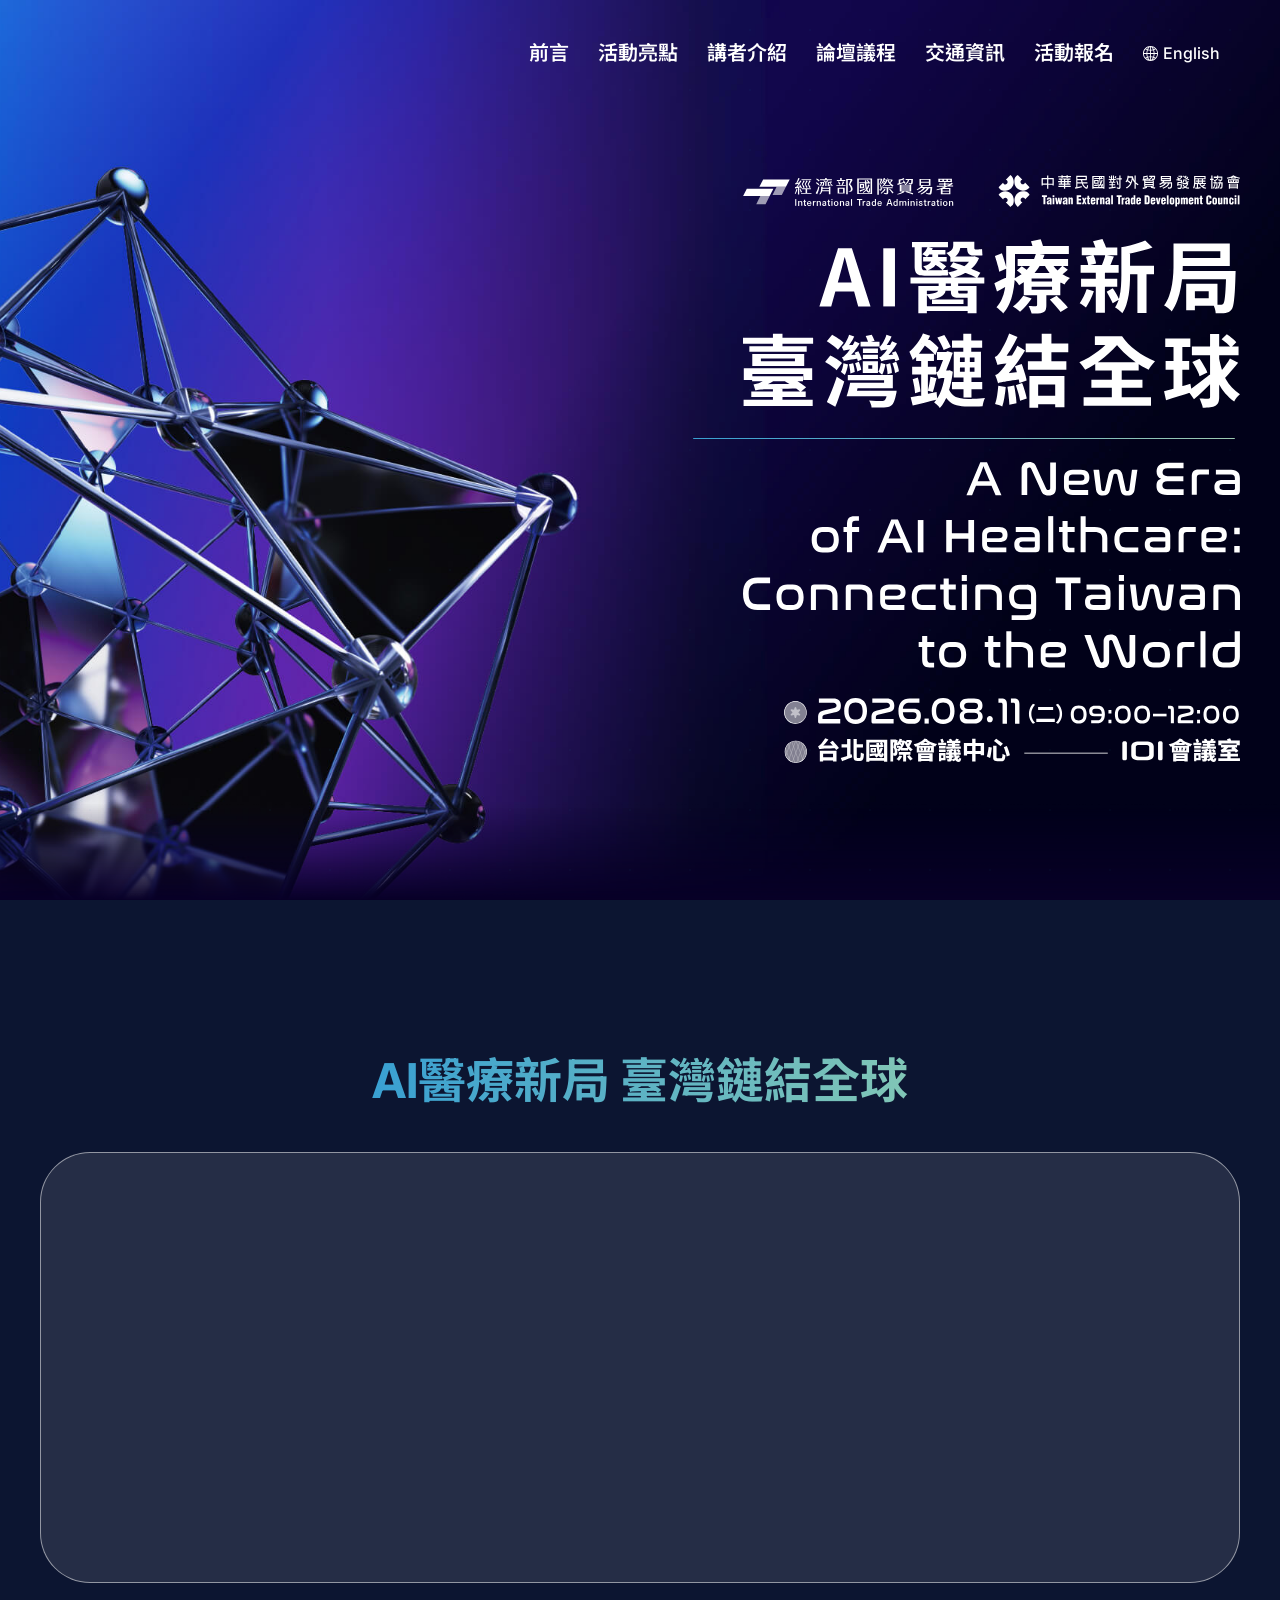
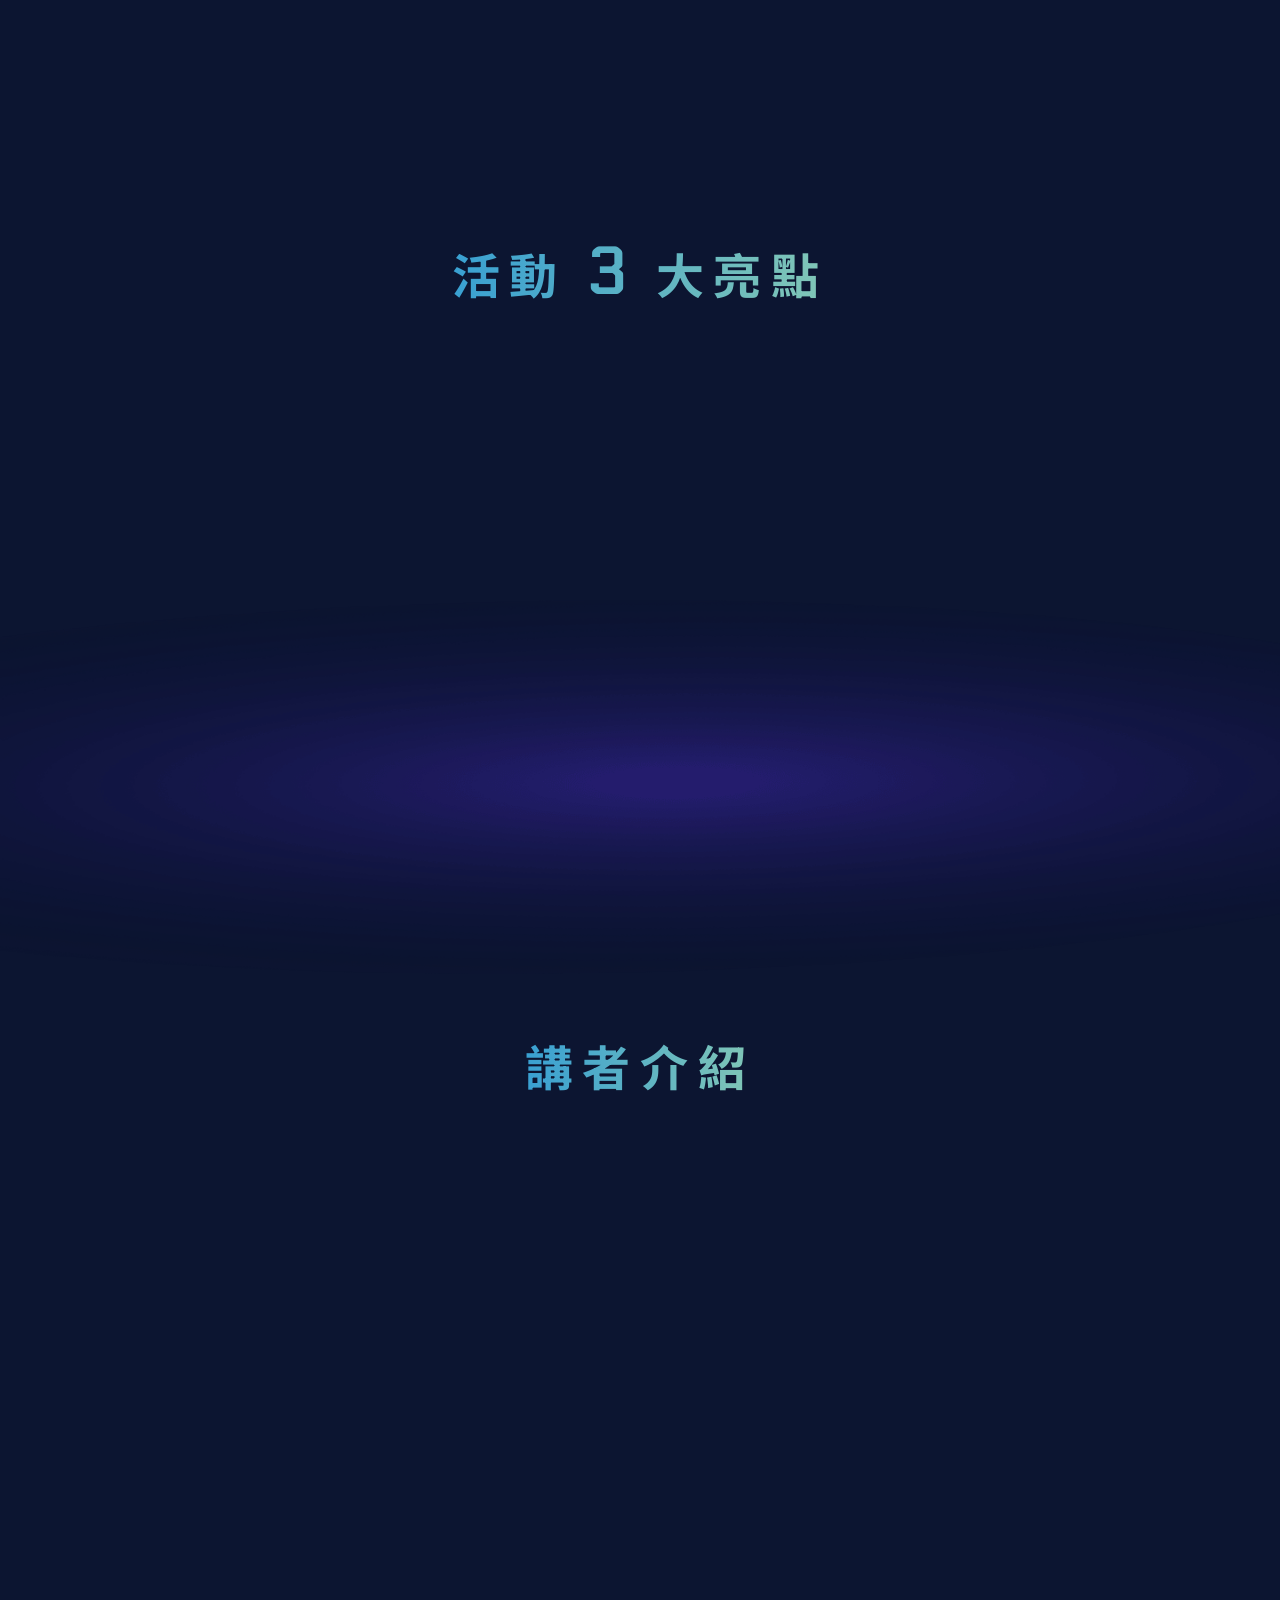
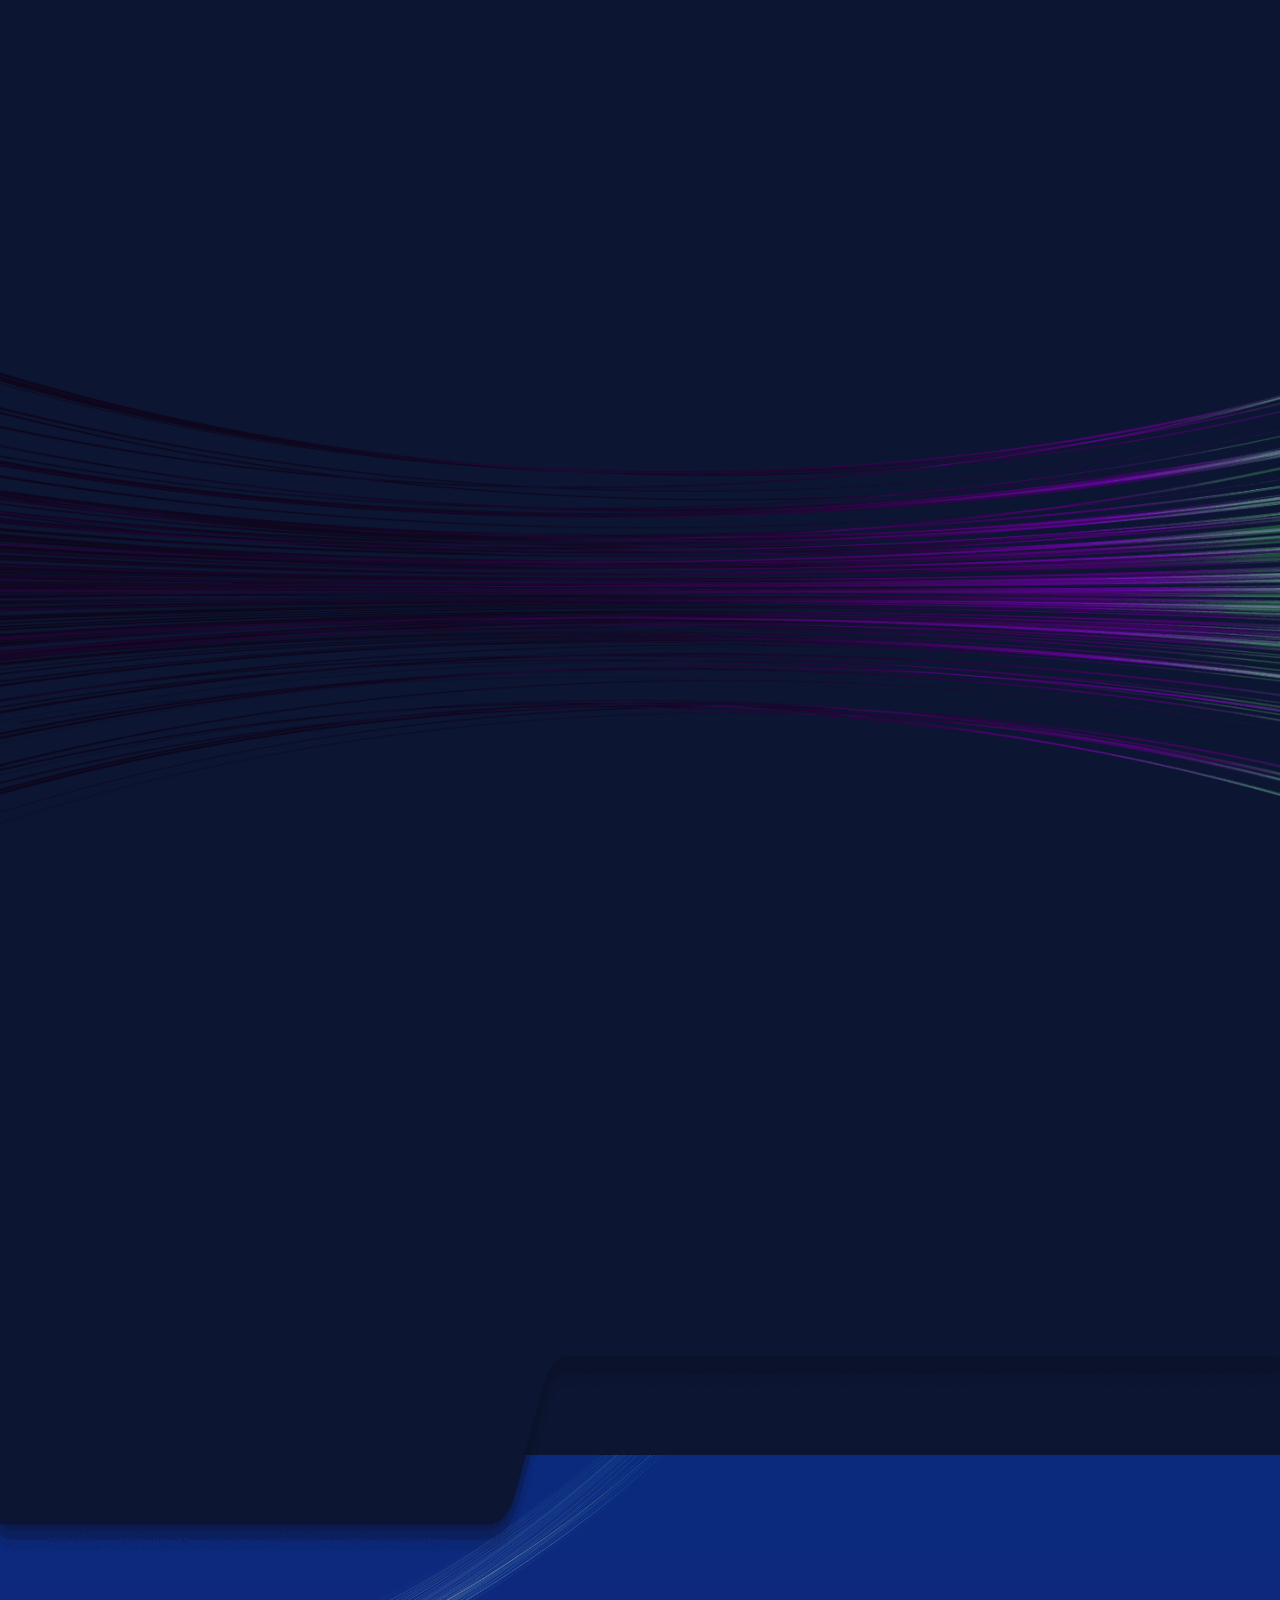
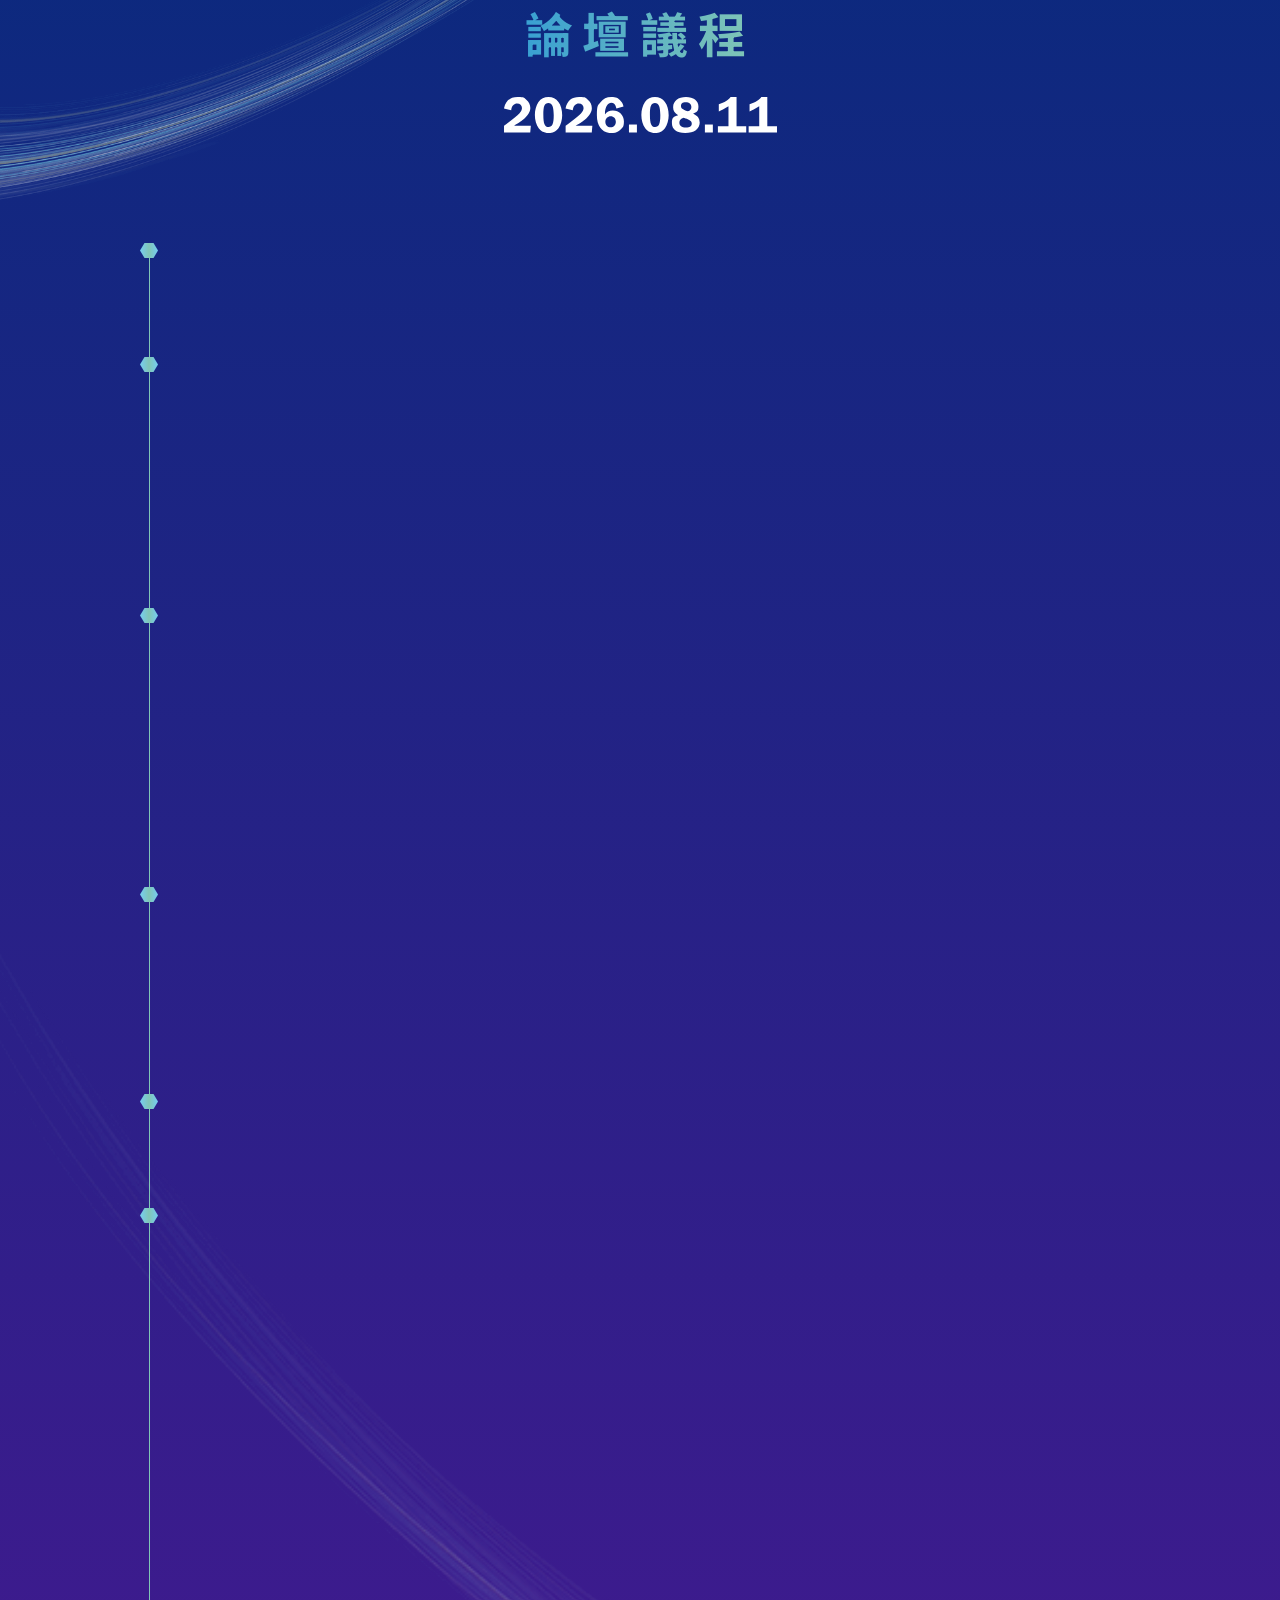
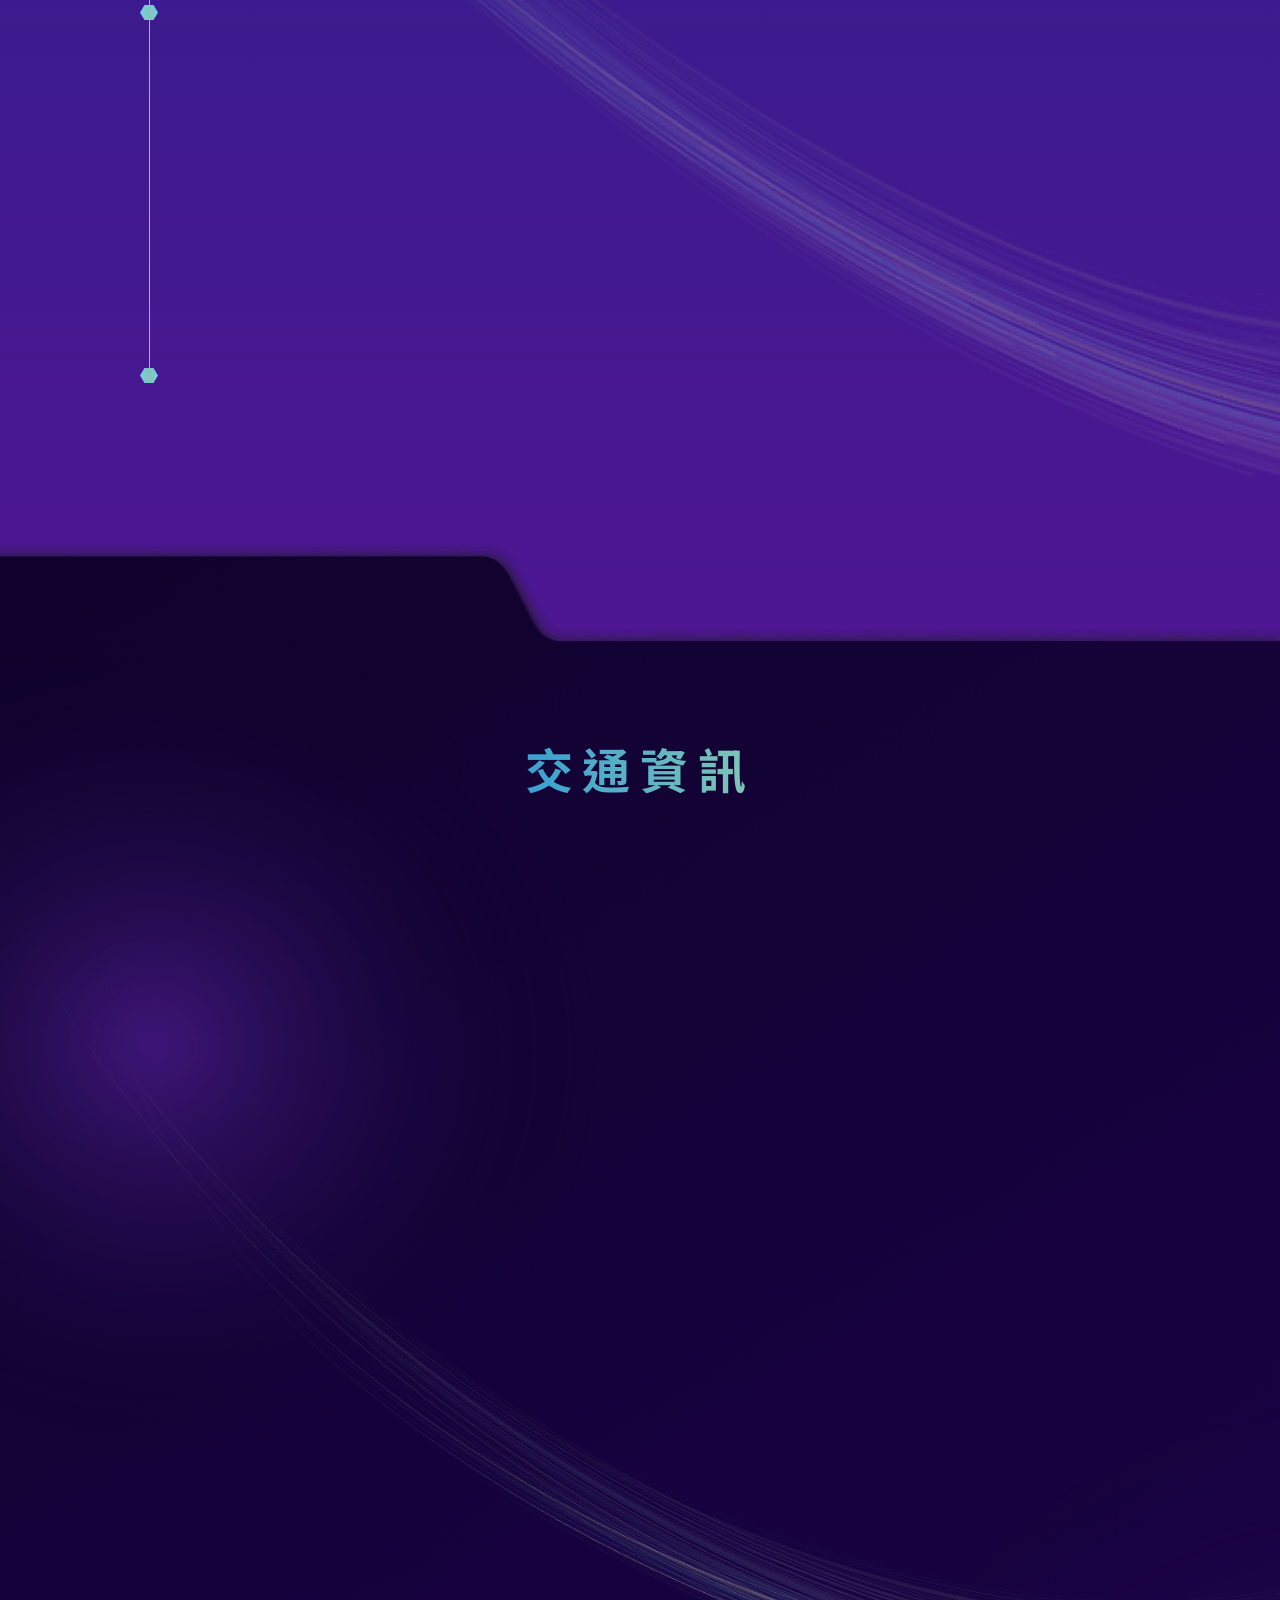
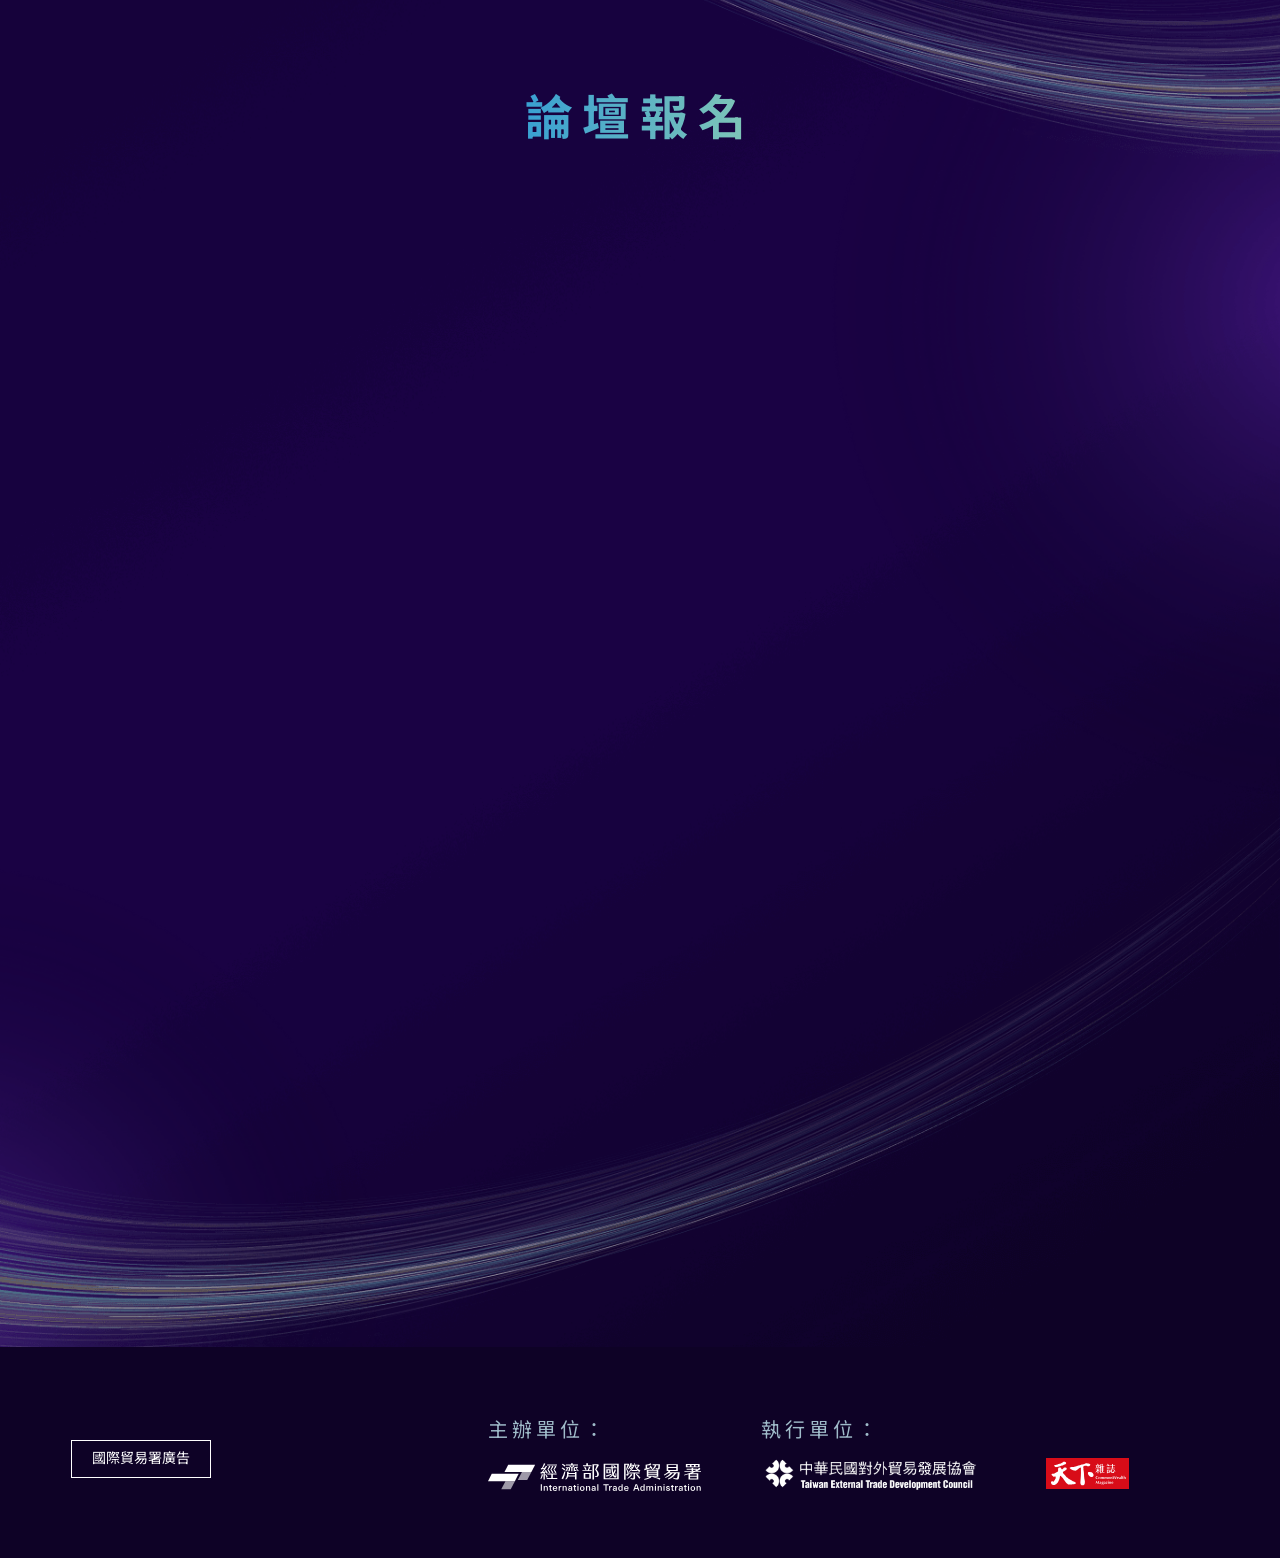
<file: index.html>
<!doctype html>
<html lang="zh-TW">
  <head>
    <meta charset="UTF-8" />
    <meta name="viewport" content="width=device-width, initial-scale=1.0" />
    <title>AI醫療新局 臺灣鏈結全球論壇</title>

    <meta
      name="description"
      content="「AI醫療新局 臺灣鏈結全球」論壇聚焦AI醫療商業化與國際化，邀集國際醫療機構、科技企業與臺灣醫療產業領袖，探討醫療資料應用、臨床驗證、國際布局與市場機會。"
    />
    <meta
      name="keywords"
      content="AI智慧醫療、健康科技、臨床驗證、國際布局、大健康產業"
    />
    <meta property="og:title" content="AI醫療新局 臺灣鏈結全球論壇" />
    <meta property="og:type" content="website" />
    <meta
      property="og:url"
      content="https://project.cw.com.tw/2026globalaihealth/"
    />
    <meta
      property="og:image"
      content="https://project.cw.com.tw/2026globalaihealth/assets/images/og-image.jpg"
    />
    <meta property="og:site_name" content="AI醫療新局 臺灣鏈結全球論壇" />
    <meta property="og:locale" content="zh_TW" />
    <meta
      property="og:description"
      content="「AI醫療新局 臺灣鏈結全球」論壇聚焦AI醫療商業化與國際化，邀集國際醫療機構、科技企業與臺灣醫療產業領袖，探討醫療資料應用、臨床驗證、國際布局與市場機會。"
    />

    <link
      rel="shortcut icon"
      href="https://www.cw.com.tw/assets_new/img/favicon.ico"
      type="image/x-icon"
    />
    <link rel="icon" type="image/x-icon" href="favicon.ico" />
    <link rel="stylesheet" href="./assets/css/reset.css" />
    <link rel="stylesheet" href="./assets/css/style.css" />
    <link rel="preconnect" href="https://fonts.googleapis.com" />
    <link rel="preconnect" href="https://fonts.gstatic.com" crossorigin />
    <link
      href="https://fonts.googleapis.com/css2?family=Electrolize&family=Inter:opsz,wght@14..32,100..900&family=Noto+Sans+TC:wght@100..900&family=Noto+Serif+TC:wght@200..900&display=swap"
      rel="stylesheet"
    />
    <link href="https://unpkg.com/aos@2.3.1/dist/aos.css" rel="stylesheet" />

    <!-- Preload critical above-the-fold images -->
    <link
      rel="preload"
      href="./assets/image/hero-bg.jpg"
      as="image"
      media="(min-width: 501px)"
    />
    <link
      rel="preload"
      href="./assets/image/hero-bg-m.jpg"
      as="image"
      media="(max-width: 500px)"
    />
    <link rel="preload" href="./assets/image/hero-bottom.png" as="image" />
    <link
      rel="preload"
      href="./assets/image/logo.svg"
      as="image"
      media="(min-width: 501px)"
    />
    <link
      rel="preload"
      href="./assets/image/logo-mb.svg"
      as="image"
      media="(max-width: 500px)"
    />
    <link
      rel="preload"
      href="./assets/image/hero-title-1.svg"
      as="image"
      media="(min-width: 501px)"
    />
    <link
      rel="preload"
      href="./assets/image/hero-title-hr.svg"
      as="image"
      media="(min-width: 501px)"
    />
    <link
      rel="preload"
      href="./assets/image/hero-title-2.svg"
      as="image"
      media="(min-width: 501px)"
    />
    <link
      rel="preload"
      href="./assets/image/hero-title-3.svg"
      as="image"
      media="(min-width: 501px)"
    />
    <link
      rel="preload"
      href="./assets/image/hero-title-m-1.svg"
      as="image"
      media="(max-width: 500px)"
    />
    <link
      rel="preload"
      href="./assets/image/hero-title-m-2.svg"
      as="image"
      media="(max-width: 500px)"
    />
    <!-- <link rel="preload" href="./assets/image/hero-title-m-3.svg" as="image" media="(max-width: 500px)" /> -->
    <link
      rel="preload"
      href="./assets/image/hero-title-m-4.svg"
      as="image"
      media="(max-width: 500px)"
    />

    <!-- fb pixel -->
    <script>
      !(function (f, b, e, v, n, t, s) {
        if (f.fbq) return;
        n = f.fbq = function () {
          n.callMethod
            ? n.callMethod.apply(n, arguments)
            : n.queue.push(arguments);
        };
        if (!f._fbq) f._fbq = n;
        n.push = n;
        n.loaded = !0;
        n.version = "2.0";
        n.queue = [];
        t = b.createElement(e);
        t.async = !0;
        t.src = v;
        s = b.getElementsByTagName(e)[0];
        s.parentNode.insertBefore(t, s);
      })(
        window,
        document,
        "script",
        "https://connect.facebook.net/en_US/fbevents.js",
      );
      fbq("init", "614924538858183");
      fbq("track", "PageView");
    </script>

    <!-- Google Tag Manager -->
    <script>
      (function (w, d, s, l, i) {
        w[l] = w[l] || [];
        w[l].push({ "gtm.start": new Date().getTime(), event: "gtm.js" });
        var f = d.getElementsByTagName(s)[0],
          j = d.createElement(s),
          dl = l != "dataLayer" ? "&l=" + l : "";
        j.async = true;
        j.src = "//www.googletagmanager.com/gtm.js?id=" + i + dl;
        f.parentNode.insertBefore(j, f);
      })(window, document, "script", "dataLayer", "GTM-TXLD77");
    </script>
  </head>

  <body>
    <!-- Google Tag Manager (noscript) -->
    <noscript
      ><iframe
        src="https://www.googletagmanager.com/ns.html?id=GTM-TXLD77"
        height="0"
        width="0"
        style="display: none; visibility: hidden"
      ></iframe
    ></noscript>

    <!-- fb pixel -->
    <noscript
      ><img
        height="1"
        width="1"
        style="display: none"
        src="https://www.facebook.com/tr?id=614924538858183&ev=PageView&noscript=1"
    /></noscript>

    <main>
      <nav>
        <div class="nav-inner">
          <a class="logo" href="#index">
            <img src="./assets/image/logo-mb.svg" alt="Fastener Taiwan" />
          </a>
          <ul class="nav-list">
            <!-- <li><a href="#index">首頁</a></li> -->
            <li><a href="#foreword">前言</a></li>
            <li><a href="#highlights">活動亮點</a></li>
            <li><a href="#speakers">講者介紹</a></li>
            <li><a href="#agenda">論壇議程</a></li>
            <li><a href="#location">交通資訊</a></li>
            <li>
              <a href="#registration" class="nav-btn">活動報名</a>
            </li>
            <li>
              <a href="./en/index.html" class="nav-lang">
                <img src="./assets/image/icon-global.svg" alt="" />English
              </a>
            </li>
          </ul>
          <button class="hamburger" aria-label="選單" aria-expanded="false">
            <span></span><span></span><span></span>
          </button>
        </div>
      </nav>

      <!-- 手機選單 -->
      <div class="mobile-menu" aria-hidden="true">
        <ul>
          <!-- <li><a href="#index">首頁</a></li> -->
          <li><a href="#foreword">前言</a></li>
          <li><a href="#highlights">活動亮點</a></li>
          <li><a href="#speakers">講者介紹</a></li>
          <li><a href="#agenda">論壇議程</a></li>
          <li><a href="#location">交通資訊</a></li>
          <li>
            <a href="#registration" class="nav-btn">活動報名</a>
          </li>
          <li>
            <a href="./en/index.html" class="nav-lang">
              <img src="./assets/image/icon-global.svg" alt="" />English
            </a>
          </li>
        </ul>
      </div>

      <!-- index Section (Hero) -->
      <section class="index">
        <a id="index" class="anchor"></a>

        <img src="./assets/image/hero-bg.jpg" alt="" class="bg pc" />
        <img src="./assets/image/hero-bg-m.jpg" alt="" class="bg mb" />
        <img src="./assets/image/hero-bottom.png" alt="" class="bottom" />
        <div class="container">
          <div>
            <div class="logo pc">
              <img src="./assets/image/logo.svg" alt="" />
            </div>
            <!-- <div class="logo mb">
              <img src="./assets/image/logo-mb.svg" alt="" />
            </div> -->

            <!-- 隱藏的 h1 -->
            <h1>AI醫療新局 臺灣鏈結全球</h1>

            <!-- pc -->
            <img
              src="./assets/image/hero-title-1.svg"
              alt=""
              class="hero-title-1 pc"
              data-aos="fade-up"
              data-aos-delay="0"
            />
            <img
              src="./assets/image/hero-title-hr.svg"
              alt=""
              class="hero-title-hr pc"
              data-aos="fade-up"
              data-aos-delay="100"
            />
            <img
              src="./assets/image/hero-title-2.svg"
              alt=""
              class="hero-title-2 pc"
              data-aos="fade-up"
              data-aos-delay="200"
            />
            <img
              src="./assets/image/hero-title-3.svg"
              alt=""
              class="hero-title-3 pc"
              data-aos="fade-up"
              data-aos-delay="300"
            />

            <!-- mb -->
            <img
              src="./assets/image/hero-title-m-1.svg"
              alt=""
              class="hero-title-1 mb"
              data-aos="fade-up"
              data-aos-delay="100"
            />
            <img
              src="./assets/image/hero-title-m-2.svg"
              alt=""
              class="hero-title-2 mb"
              data-aos="fade-up"
              data-aos-delay="200"
            />
            <img
              src="./assets/image/hero-title-m-hr.svg"
              alt=""
              class="hero-title-hr mb"
              data-aos="fade-up"
              data-aos-delay="300"
            />
            <!-- <img src="./assets/image/hero-title-m-3.svg" alt="" class="hero-title-3 mb" data-aos="fade-up"
                        data-aos-delay="400" /> -->
            <img
              src="./assets/image/hero-title-m-4.svg"
              alt=""
              class="hero-title-4 mb"
              data-aos="fade-up"
              data-aos-delay="500"
            />
          </div>
        </div>
      </section>

      <!-- foreword Section -->
      <section class="foreword">
        <a id="foreword" class="anchor"></a>

        <img
          src="./assets/image/foreword-bg-dec-m.png"
          alt=""
          class="foreword-bg-dec mb"
        />
        <img
          src="./assets/image/foreword-bg-dec.png"
          alt=""
          class="foreword-bg-dec pc"
        />

        <div class="container">
          <h2 class="section-title">AI醫療新局 臺灣鏈結全球</h2>
          <div class="item">
            <h3 data-aos="fade-up">
              AI醫療進入變現時代，<br />臺灣如何走向國際？
            </h3>
            <div class="line" data-aos="fade-up"></div>
            <p data-aos="fade-up">
              AI正快速改變全球醫療產業，從臨床應用、流程優化到國際市場拓展，智慧醫療已成為大健康產業的重要成長動能。<br /><br />
              「AI醫療新局
              臺灣鏈結全球」聚焦AI醫療的商業化與國際化發展，邀集國際醫療機構、科技企業及臺灣產業領袖，共同探討醫療資料應用、臨床驗證、國際布局與市場機會。<br /><br />
              透過跨界交流與實務分享，攜手探索臺灣智慧醫療接軌全球、開創產業新價值的關鍵策略。
            </p>
          </div>
        </div>
      </section>

      <!-- highlights Section -->
      <section class="highlights">
        <a id="highlights" class="anchor"></a>

        <img src="./assets/image/highlight-bg.png" alt="" class="bg" />

        <div class="container">
          <h2 class="section-title">活動 <span>3</span> 大亮點</h2>
          <div class="highlights-grid">
            <div
              class="highlight-card"
              data-aos="fade-up"
              data-aos-delay="100"
              data-aos-offset="100"
            >
              <div class="card-label">國際視野</div>
              <h3>掌握AI醫療全球趨勢</h3>
              <p>
                邀請美國麻省總醫院新創中心與GE
                HealthCare國際專家，從跨境驗證、臨床導入到商業應用，解析AI醫療如何在全球市場中加速落地。
              </p>
              <div class="num">
                <img src="./assets/image/1.svg" alt="" />
              </div>
            </div>
            <div
              class="highlight-card"
              data-aos="fade-up"
              data-aos-delay="200"
              data-aos-offset="100"
            >
              <div class="card-label">產業戰略</div>
              <h3>看見臺灣大健康新商機</h3>
              <p>
                從醫院資料、AI大數據到健康科技應用，探討臺灣如何將臨床能量與產業資源轉化為可擴張、可輸出的國際競爭力。
              </p>
              <div class="num">
                <img src="./assets/image/2.svg" alt="" />
              </div>
            </div>
            <div
              class="highlight-card"
              data-aos="fade-up"
              data-aos-delay="300"
              data-aos-offset="100"
            >
              <div class="card-label">市場突圍</div>
              <h3>串聯驗證、<br />通路與國際布局</h3>
              <p>
                聚焦智慧醫療企業最關鍵的出海課題，從臨床驗證、法規與國際市場進入策略，思考臺灣AI醫療如何走向全球。
              </p>
              <div class="num">
                <img src="./assets/image/3.svg" alt="" />
              </div>
            </div>
          </div>
        </div>
      </section>

      <!-- speakers Section -->
      <!-- :::todo 這裡的講者資料需要根據實際情況更新，確保與main.js中initSpeakers函數的speakerData對應 -->
      <section class="speakers">
        <a id="speakers" class="anchor"></a>

        <img
          src="./assets/image/speaker-bg-dec-m.png"
          alt=""
          class="speaker-bg-dec mb"
        />
        <img
          src="./assets/image/speaker-bg-dec.png"
          alt=""
          class="speaker-bg-dec pc"
        />
        <img src="./assets/image/speaker-bg.png" alt="" class="speaker-bg pc" />
        <img
          src="./assets/image/speaker-bg-m.png"
          alt=""
          class="speaker-bg mb"
        />

        <div class="container">
          <h2 class="section-title">講者介紹</h2>

          <div
            class="speakers-carousel"
            data-aos="fade-up"
            data-aos-delay="100"
            data-aos-offset="100"
          >
            <div class="speaker-slide" data-speaker="1">
              <div class="avatar">
                <img src="./assets/image/speaker-1.png" alt="" />
              </div>
              <h3 class="point">
                <p>Marc Succi</p>
              </h3>
              <div class="title point">
                <p>麻省總醫院MESH創新孵化器 創辦人暨執行長</p>
                <p>哈佛醫學院 放射科副教授</p>
              </div>
            </div>
            <div class="speaker-slide" data-speaker="2">
              <div class="avatar">
                <img src="./assets/image/speaker-2.png" alt="" />
              </div>
              <h3 class="point">
                <p>Jan Beger</p>
              </h3>
              <div class="title point">
                <p>GE HealthCare</p>
                <p>全球人工智慧倡導負責人</p>
              </div>
            </div>
            <div class="speaker-slide" data-speaker="3">
              <div class="avatar">
                <img src="./assets/image/speaker-3.png" alt="" />
              </div>
              <h3>
                <p>陳適安</p>
              </h3>
              <div class="title">
                <p>工研院院士</p>
                <p>國立陽明交通大學教授</p>
              </div>
            </div>
            <div class="speaker-slide" data-speaker="4">
              <div class="avatar">
                <img src="./assets/image/speaker-4.png" alt="" />
              </div>
              <h3>吳麥斯</h3>
              <div class="title">
                <p>臺北醫學大學校長</p>
              </div>
            </div>
            <div class="speaker-slide" data-speaker="5">
              <div class="avatar">
                <img src="./assets/image/speaker-5.png" alt="" />
              </div>
              <h3>陳建宗</h3>
              <div class="title">
                <p>林口長庚紀念醫院院長</p>
              </div>
            </div>
            <div class="speaker-slide" data-speaker="6">
              <div class="avatar">
                <img src="./assets/image/speaker-6.png" alt="" />
              </div>
              <h3>葉肇元</h3>
              <div class="title">
                <p>雲象科技 總經理</p>
              </div>
            </div>

            <div class="speaker-slide" data-speaker="7">
              <div class="avatar">
                <img src="./assets/image/speaker-7.png" alt="" />
              </div>
              <h3>張文瀚</h3>
              <div class="title">
                <p>馬偕紀念醫院 總院長</p>
              </div>
            </div>
            <div class="speaker-slide" data-speaker="8">
              <div class="avatar">
                <img src="./assets/image/speaker-8.png" alt="" />
              </div>
              <h3>連加恩</h3>
              <div class="title">
                <p>宏碁智醫股份有限公司 董事長暨執行長</p>
              </div>
            </div>
            <div class="speaker-slide" data-speaker="9">
              <div class="avatar">
                <img src="./assets/image/speaker-9.png" alt="" />
              </div>
              <h3>陳錦怡</h3>
              <div class="title">
                <p>晉弘科技事業開發總部 執行副總</p>
              </div>
            </div>
            <div class="speaker-slide" data-speaker="10">
              <div class="avatar">
                <img src="./assets/image/speaker-10.png" alt="" />
              </div>
              <h3>李俊霖</h3>
              <div class="title">
                <p>神經元科技股份有限公司 經營策略顧問</p>
              </div>
            </div>
          </div>
        </div>
      </section>

      <!-- Speaker Popup -->
      <div class="speaker-popup" id="speakerPopup">
        <div class="popup-overlay"></div>
        <div class="popup-wrapper">
          <div class="popup-container">
            <button class="popup-close" aria-label="關閉">
              <img src="./assets/image/close.svg" alt="" />
            </button>
            <div class="popup-body">
              <div class="avatar-big">
                <div class="avatar-placeholder">
                  <img src="./assets/image/speaker-1.png" alt="" />
                </div>
              </div>
              <div class="details">
                <h2 class="popup-name"></h2>
                <div class="sub-title popup-title"></div>
                <div class="bio popup-bio"></div>
              </div>
            </div>
          </div>
        </div>
      </div>

      <!-- agenda Section -->
      <section class="agenda">
        <a id="agenda" class="anchor"></a>

        <div class="agenda-heading-wrap">
          <h2 class="section-title">論壇議程</h2>
          <img src="./assets/image/agenda-subtitle.svg" alt="" />
        </div>

        <!-- <img src="./assets/image/agenda-bg.png" alt="" class="agenda-bg"> -->
        <img
          src="./assets/image/agenda-dec-1.png"
          alt=""
          class="agenda-dec-1"
        />
        <img
          src="./assets/image/agenda-dec-2.png"
          alt=""
          class="agenda-dec-2"
        />

        <ul class="agenda-list" role="list">
          <!-- ░░ Plain items ░░ -->
          <li class="agenda-item plain">
            <div class="dot"></div>
            <div class="time" data-aos="fade-up" data-aos-offset="100">
              09:00–09:30
            </div>
            <div class="content">
              <p class="talk-title" data-aos="fade-up" data-aos-offset="100">
                報到
              </p>
            </div>
          </li>

          <li class="agenda-item plain">
            <div class="dot"></div>
            <div class="time" data-aos="fade-up" data-aos-offset="100">
              09:30–09:40
            </div>
            <div class="content">
              <span class="talk-label" data-aos="fade-up" data-aos-offset="100"
                >開幕致詞</span
              >
              <p class="talk-title" data-aos="fade-up" data-aos-offset="100">
                AI醫療新局：臺灣大健康產業的國際關鍵時刻
              </p>
              <p class="speaker" data-aos="fade-up" data-aos-offset="100">
                中華民國對外貿易發展協會｜黃志芳董事長
              </p>
              <p class="speaker" data-aos="fade-up" data-aos-offset="100">
                經濟部國際貿易署代表
              </p>
            </div>
          </li>

          <!-- ░░ Keynotes ░░ -->
          <li class="agenda-item talk">
            <div class="dot"></div>
            <div class="time" data-aos="fade-up" data-aos-offset="100">
              09:40–10:10
            </div>
            <div class="content">
              <span class="talk-label" data-aos="fade-up" data-aos-offset="100"
                >專題演講一</span
              >
              <p class="talk-title" data-aos="fade-up" data-aos-offset="100">
                AI 醫療新未來：加速創新轉型與全球醫療變革
              </p>
              <p class="speaker point" data-aos="fade-up" data-aos-offset="100">
                Dr. Marc Succi｜
              </p>
              <p class="speaker point" data-aos="fade-up" data-aos-offset="100">
                麻省總醫院MESH 創新孵化器 創辦人暨執行長、<br />哈佛醫學院
                放射科副教授
              </p>
            </div>
          </li>

          <li class="agenda-item talk">
            <div class="dot"></div>
            <div class="time" data-aos="fade-up" data-aos-offset="100">
              10:10–10:40
            </div>
            <div class="content">
              <span class="talk-label" data-aos="fade-up" data-aos-offset="100"
                >專題演講二</span
              >
              <p class="talk-title" data-aos="fade-up" data-aos-offset="100">
                AI如何改寫醫療服務：臨床應用與照護流程革新
              </p>
              <p class="speaker point" data-aos="fade-up" data-aos-offset="100">
                Jan Beger｜GE HealthCare 全球人工智慧倡導負責人
              </p>
            </div>
          </li>

          <li class="agenda-item break">
            <div class="dot"></div>
            <div class="time" data-aos="fade-up" data-aos-offset="100">
              10:40–11:00
            </div>
            <div class="content">
              <p class="talk-title" data-aos="fade-up" data-aos-offset="100">
                中場休息
              </p>
            </div>
          </li>

          <li class="agenda-item talk">
            <div class="dot"></div>
            <div class="time" data-aos="fade-up" data-aos-offset="100">
              11:00–11:30
            </div>
            <div class="content">
              <span class="talk-label" data-aos="fade-up" data-aos-offset="100"
                >專題座談一</span
              >
              <p class="talk-title" data-aos="fade-up" data-aos-offset="100">
                從醫院資料到產業資產：AI大數據如何帶動臺灣大健康新商機？
              </p>
              <p class="speaker" data-aos="fade-up" data-aos-offset="100">
                主持人: <br />陳適安 工研院院士 / 國立陽明交通大學教授
              </p>
              <p class="speaker" data-aos="fade-up" data-aos-offset="100">
                與談人:<br />臺北醫學大學 吳麥斯校長<br />
                林口長庚紀念醫院 陳建宗院長<br />
                雲象科技 葉肇元創辦人暨執行長<br />
              </p>
            </div>
          </li>

          <li class="agenda-item talk">
            <div class="dot"></div>
            <div class="time" data-aos="fade-up" data-aos-offset="100">
              11:30–12:00
            </div>
            <div class="content">
              <span class="talk-label" data-aos="fade-up" data-aos-offset="100"
                >專題座談二</span
              >
              <p class="talk-title" data-aos="fade-up" data-aos-offset="100">
                臨床驗證、國際通路與智慧醫療的市場突圍
              </p>
              <p class="speaker" data-aos="fade-up" data-aos-offset="100">
                主持人: <br />馬偕紀念醫院 張文瀚總院長
              </p>
              <p class="speaker" data-aos="fade-up" data-aos-offset="100">
                與談人:<br />宏碁智醫 連加恩董事長<br />
                晉弘科技 陳錦怡執行副總經理<br />
                神經元科技股份有限公司 李俊霖經營策略顧問<br />
              </p>
            </div>
          </li>

          <li class="agenda-item talk">
            <div class="dot"></div>
            <div class="time" data-aos="fade-up" data-aos-offset="100">
              12:00
            </div>
            <div class="content">
              <span class="talk-title" data-aos="fade-up" data-aos-offset="100"
                >論壇結束</span
              >
            </div>
          </li>
        </ul>
      </section>

      <!-- location + registration wrapper -->
      <div class="location-registration-wrap">
        <img
          src="./assets/image/location-registration-bg.png"
          alt=""
          class="location-registration-bg pc"
        />
        <img
          src="./assets/image/location-registration-bg-m.png"
          alt=""
          class="location-registration-bg mb"
        />
        <img
          src="./assets/image/traffic-bg-dec-m.png"
          alt=""
          class="traffic-bg-dec mb"
        />
        <img
          src="./assets/image/traffic-bg-dec.png"
          alt=""
          class="traffic-bg-dec pc"
        />

        <!-- location Section -->
        <section class="location">
          <a id="location" class="anchor"></a>
          <div class="container">
            <h2 class="section-title">交通資訊</h2>
            <div
              class="location-box"
              data-aos="fade-up"
              data-aos-offset="100"
              data-aos-delay="100"
            >
              <div class="location-info">
                <div class="location-detail">
                  <h3>活動地點</h3>
                  <p>台北國際會議中心101會議室<br />台北市信義路5段1號1樓</p>
                </div>
                <div class="location-detail">
                  <h3>交通資訊</h3>
                  <a
                    class="traffic-btn"
                    href="https://maps.app.goo.gl/5QyTtA9Ypg5GhKor5"
                    target="_blank"
                    >詳細交通資訊</a
                  >
                </div>
              </div>
              <div class="map-placeholder">
                <iframe
                  src="https://www.google.com/maps/embed?pb=!1m14!1m8!1m3!1d3615.0165562201637!2d121.5565139!3d25.0335122!3m2!1i1024!2i768!4f13.1!3m3!1m2!1s0x3442abb61ab3d33f%3A0xab0d0f7ac395bff4!2z5Y-w5YyX5ZyL6Zqb5pyD6K2w5Lit5b-DKFRJQ0Mp!5e0!3m2!1szh-TW!2stw!4v1781411531756!5m2!1szh-TW!2stw"
                  width="600"
                  height="450"
                  style="border: 0"
                  allowfullscreen=""
                  loading="lazy"
                  referrerpolicy="no-referrer-when-downgrade"
                ></iframe>
                <!-- <iframe
                                src="https://www.google.com/maps/embed?pb=!1m18!1m12!1m3!1d3683.230290696613!2d120.29575161082438!3d22.607873979380972!2m3!1f0!2f0!3f0!3m2!1i1024!2i768!4f13.1!3m3!1m2!1s0x346e03785bbda15f%3A0x159de9d70633312e!2z6auY6ZuE5bGV6Ka96aSo!5e0!3m2!1szh-TW!2stw!4v1774756706211!5m2!1szh-TW!2stw"
                                width="600" height="450" style="border: 0" allowfullscreen="" loading="lazy"
                                referrerpolicy="no-referrer-when-downgrade"></iframe> -->
              </div>
            </div>
          </div>
        </section>

        <!-- registration Section (moved up) -->
        <section class="registration">
          <a id="registration" class="anchor"></a>
          <div class="container">
            <h2 class="section-title">論壇報名</h2>
            <div
              class="registration-form"
              data-aos="fade-up"
              data-aos-offset="100"
              data-aos-delay="100"
            >
              <div class="campaign-form-wrap">
                <div class="required-text">*為必填欄位</div>
                <div class="campaign-form">
                  <div class="form-item">
                    <div class="item-title required">姓名*</div>
                    <div class="input-wrap">
                      <input
                        name="last_name"
                        id="last_name"
                        type="text"
                        placeholder=""
                        data-q_id="last_name"
                        data-required="1"
                      />
                    </div>
                    <div class="error-message" data-err_id="last_name"></div>
                  </div>
                  <div class="form-item">
                    <div class="item-title required">電子信箱*</div>
                    <div class="input-wrap">
                      <input
                        name="email"
                        id="email"
                        type="email"
                        placeholder=""
                        data-q_id="email"
                        data-required="1"
                      />
                    </div>
                    <div class="error-message" data-err_id="email"></div>
                  </div>
                  <div class="form-item">
                    <div class="item-title required">行動電話*</div>
                    <div class="input-wrap">
                      <input
                        name="other_2"
                        id="other_2"
                        type="text"
                        placeholder="請輸入手機號碼"
                        data-q_id="other_2"
                        data-required="1"
                      />
                    </div>
                    <div class="error-message" data-err_id="other_2"></div>
                  </div>
                  <div class="form-item">
                    <div class="item-title required">公司名稱</div>
                    <div class="input-wrap">
                      <input
                        name="other_1"
                        id="other_1"
                        type="text"
                        placeholder=""
                        data-q_id="other_1"
                        data-required="1"
                      />
                    </div>
                    <div class="error-message" data-err_id="other_1"></div>
                  </div>
                  <div class="form-item">
                    <div class="item-title required">部門</div>
                    <div class="input-wrap">
                      <input
                        name="department"
                        id="department"
                        type="text"
                        placeholder=""
                        data-q_id="department"
                        data-required="1"
                      />
                    </div>
                    <div class="error-message" data-err_id="department"></div>
                  </div>
                  <div class="form-item">
                    <div class="item-title required">職稱(如，科長)</div>
                    <div class="input-wrap">
                      <input
                        name="title"
                        id="title"
                        type="text"
                        placeholder=""
                        data-q_id="title"
                        data-required="1"
                      />
                    </div>
                    <div class="error-message" data-err_id="title"></div>
                  </div>
                  <div class="form-item">
                    <div class="item-title required">行業別</div>
                    <div class="input-wrap">
                      <select id="business_type" data-q_id="business_type">
                        <option value="" disabled selected>請選擇</option>
                        <option value="製造業">製造業</option>
                        <option value="資訊科技業">資訊科技業</option>
                        <option value="高科技製造業">高科技製造業</option>
                        <option value="傳統製造產業">傳統製造產業</option>
                        <option value="製藥與生物科技業">
                          製藥與生物科技業
                        </option>
                        <option value="金控/銀行業">金控/銀行業</option>
                        <option value="投信、顧/證券業">投信、顧/證券業</option>
                        <option value="能源服務">能源服務</option>
                        <option value="資訊服務">資訊服務</option>
                        <option value="零售/通路服務">零售/通路服務</option>
                        <option value="休閒服務業">休閒服務業</option>
                        <option value="餐飲服務業">餐飲服務業</option>
                        <option value="醫療保健">醫療保健</option>
                        <option value="傳播出版">傳播出版</option>
                        <option value="公職人員">公職人員</option>
                        <option value="學生">學生</option>
                        <option value="家管">家管</option>
                        <option value="教育服務業">教育服務業</option>
                        <option value="專業技術與顧問服務">
                          專業技術與顧問服務
                        </option>
                        <option value="自由業">自由業</option>
                        <option value="其他">其他</option>
                      </select>
                    </div>
                    <div
                      class="error-message"
                      data-err_id="business_type"
                    ></div>
                  </div>

                  <div class="form-item privacy-policy-wrap">
                    <div class="privacy-policy-title item-title required">
                      <label class="checkbox-item" data-q_id="privacy_policy">
                        <input type="checkbox" name="" id="" />
                        <div class="checkbox">
                          <svg
                            width="12"
                            height="8"
                            viewBox="0 0 12 8"
                            fill="none"
                            xmlns="http://www.w3.org/2000/svg"
                          >
                            <path
                              fill-rule="evenodd"
                              clip-rule="evenodd"
                              d="M10.8243 0.675736C11.0586 0.91005 11.0586 1.28995 10.8243 1.52426L5.22426 7.12426C4.98995 7.35858 4.61005 7.35858 4.37574 7.12426L1.17574 3.92426C0.941421 3.68995 0.941421 3.31005 1.17574 3.07574C1.41005 2.84142 1.78995 2.84142 2.02426 3.07574L4.8 5.85147L9.97574 0.675736C10.2101 0.441421 10.5899 0.441421 10.8243 0.675736Z"
                              fill="currentColor"
                              stroke="currentColor"
                              stroke-width="0.5"
                              stroke-linecap="round"
                              stroke-linejoin="round"
                            />
                          </svg>
                        </div>
                        <span class="checkbox-text">
                          我已閱讀並同意個資聲明以參加本活動
                        </span>
                      </label>
                    </div>
                    <div
                      class="error-message"
                      data-err_id="privacy_policy"
                    ></div>
                    <div class="privacy-policy-content">
                      本人已清楚瞭解<a
                        href="https://pdp.cwg.tw/view/C/C-20260630002"
                        target="_blank"
                        >個人資料聲明同意書</a
                      >，並同意於所列搜集目的之必要範圍內，蒐集、處理及利用本人之個人資料，且如有包含本人以外之第三人個人資料時，本人已以（或將以）適當方式使該第三人知悉其個人資料會提供予貴公司於本同意書之範圍內，進行蒐集、處理或利用。本人並同意留存（電子或紙本）同意書，供日後取出查驗。
                    </div>
                  </div>

                  <div class="submit-buttons-wrap">
                    <button id="submitCampaignForm" class="primary">
                      送出
                    </button>
                  </div>
                </div>
                <div class="campaign-loading-wrap">
                  <div id="campaign-loading"></div>
                </div>
                <div class="campaign-popup">
                  <div class="popup-box">
                    <button class="popup-close">&#x2715;</button>
                    <div class="popup-title"></div>
                    <div class="popup-content"></div>
                  </div>
                </div>
              </div>
            </div>
          </div>
        </section>
      </div>
      <!-- /location-registration-wrap -->

      <!-- Footer -->
      <footer>
        <div class="footer-inner">
          <div class="footer-ad">
            <span class="footer-ad-label">國際貿易署廣告</span>
          </div>
          <div class="footer-org">
            <div class="footer-org-group">
              <span class="footer-org-label">主辦單位：</span>
              <div class="footer-org-logo footer-org-logo-1">
                <a href="https://www.trade.gov.tw/" target="_blank">
                  <img
                    src="./assets/image/footer-logo-1.svg"
                    alt="經濟部國際貿易署"
                  />
                </a>
              </div>
            </div>
            <div class="footer-org-group">
              <span class="footer-org-label">執行單位：</span>
              <div class="footer-org-logos">
                <div class="footer-org-logo footer-org-logo-2">
                  <a href="https://www.taitra.org.tw/" target="_blank">
                    <img
                      src="./assets/image/footer-logo-2.png"
                      alt="中華民國對外貿易協會"
                    />
                  </a>
                </div>
                <div class="footer-org-logo footer-org-logo-3">
                  <a href="https://www.cw.com.tw/" target="_blank">
                    <img src="./assets/image/cw-logo.svg" alt="天下雜誌" />
                  </a>
                </div>
              </div>
            </div>
          </div>
        </div>
      </footer>
    </main>

    <!-- Fixed 立即報名 button -->
    <a href="#registration" class="fixed-register-btn">立即報名</a>

    <!-- 原有的 JS -->
    <script src="./assets/js/jquery.min.js"></script>
    <script src="https://unpkg.com/aos@2.3.1/dist/aos.js"></script>
    <script src="./assets/js/main.js"></script>

    <!-- Campaign Form Script -->
    <script>
      const columns = [
        { id: "last_name", type: "input", name: "姓名" },
        { id: "email", type: "input", name: "電子信箱" },
        { id: "other_2", type: "input", name: "行動電話" },
        { id: "other_1", type: "input", name: "公司名稱" },
        { id: "department", type: "input", name: "部門" },
        { id: "title", type: "input", name: "職稱(如，科長)" },
        { id: "business_type", type: "select", name: "行業別" },
      ];
      const switchLoading = (type) => {
        const loading_wrap = document.querySelector(".campaign-loading-wrap");
        type
          ? loading_wrap.classList.add("active")
          : loading_wrap.classList.remove("active");
      };

      const switchPopup = (event, type, title = "", content = "") => {
        if (event) {
          event.preventDefault();
        }
        const popup = document.querySelector(".campaign-popup");
        const popupBox = document.querySelector(".campaign-popup .popup-box");
        const popupTitle = document.querySelector(
          ".campaign-popup .popup-box .popup-title",
        );
        const popupContent = document.querySelector(
          ".campaign-popup .popup-box .popup-content",
        );

        popupTitle.innerHTML = title;
        popupContent.innerHTML = content;

        type ? popup.classList.add("active") : popup.classList.remove("active");
        type
          ? popupBox.classList.add("active")
          : popupBox.classList.remove("active");
      };

      const getValue = () => {
        let return_value = [];
        columns.forEach((column) => {
          const { id, type, name } = column;

          if (type === "input" || type === "email" || type === "select") {
            let originalId = id;
            if (id === "last_name") {
              originalId = "name";
            }
            if (id === "mobile") {
              originalId = "phone";
            }
            return_value.push({
              id: originalId,
              column: name,
              value: document.getElementById(id).value,
            });
          }
          if (type === "radio") {
            const radio = document.querySelector(`input[name="${id}"]:checked`);

            return_value.push({
              id,
              column: name,
              value: radio ? radio.value : "",
            });
          }
          if (type === "checkbox") {
            const checkbox = document.querySelectorAll(
              `input[name="${id}"]:checked`,
            );
            let checkbox_values = [];
            checkbox.forEach((item) => {
              checkbox_values.push(item.value);
            });

            return_value.push({
              id,
              column: name,
              value: checkbox_values.join(","),
            });
          }
        });
        return return_value;
      };

      const getTrackingCode = () => {
        const tracking_codes = ["utm_source"];
        let return_value = [];

        tracking_codes.forEach((tracking_code) => {
          const urlParams = new URLSearchParams(window.location.search);
          const value = urlParams.get(tracking_code);

          if (value) {
            return_value.push({
              id: tracking_code,
              column: tracking_code,
              value,
            });
          }
        });
        return return_value;
      };

      const setSelectColor = () => {
        document
          .querySelectorAll(".campaign-form select")
          .forEach(function (select) {
            function handleChange() {
              this.style.color = "#373A3E";
              this.removeEventListener("change", handleChange);
            }

            select.addEventListener("change", handleChange);
          });
      };

      const getToken = async () => {
        const url = "https://api.cwg.tw/v1.0/client/token";
        const client_secret = "7cvptX0OO0ZyZaCVvdu6CZjc7pOfjnALWKXWZGxx";
        const client_id = "37";

        const data = {
          client_secret,
          client_id,
          scope: "campaign",
        };

        try {
          const response = await fetch(url, {
            method: "POST",
            headers: {
              "Content-Type": "application/json",
            },
            body: JSON.stringify(data),
          });

          const result = await response.json();
          return Promise.resolve(result);
        } catch (error) {
          return Promise.reject(error);
        }
      };

      const generateHmacSha256 = async (data) => {
        const encoder = new TextEncoder();
        const keyBuffer = encoder.encode(
          "1443e7b6df74470a4ad56969d7e8b251522391634d9e2170ed2a3aa4c0762924",
        );
        const dataBuffer = encoder.encode(data);
        const cryptoKey = await window.crypto.subtle.importKey(
          "raw",
          keyBuffer,
          { name: "HMAC", hash: { name: "SHA-256" } },
          false,
          ["sign"],
        );
        const signature = await window.crypto.subtle.sign(
          "HMAC",
          cryptoKey,
          dataBuffer,
        );
        return Array.from(new Uint8Array(signature))
          .map((b) => b.toString(16).padStart(2, "0"))
          .join("");
      };

      const generateKeysString = (params) => {
        const keys = Object.keys(params);
        if (Array.isArray(params.form)) {
          params.form.forEach((item) => {
            if (item.id) {
              keys.push(item.id);
            }
          });
        }
        const sortedKeys = keys.sort((a, b) => a.localeCompare(b));

        return sortedKeys.join("");
      };

      const campaignMemberCreate = async (token_type, access_token) => {
        const url =
          "https://api.cwg.tw/campaign/api/outer/campaign/member/v2/create";
        const columns_value = await getValue();
        const tracking_code = await getTrackingCode();
        const privacy_policy = document.querySelector(
          '.privacy-policy-wrap input[type="checkbox"]',
        ).checked;
        let params = {
          campaign_id: "485",
          form: [...columns_value, ...tracking_code],
          privacy_policy,
        };
        const key_string = await generateKeysString(params);
        const hmac_sha256 = await generateHmacSha256(key_string);
        const paramsString = JSON.stringify(params);
        const encodedString = encodeURIComponent(paramsString);
        params.token = encodedString;

        try {
          const response = await fetch(url, {
            method: "POST",
            headers: {
              "Content-Type": "application/json",
              Authorization: `${token_type} ${access_token}`,
              "X-Campaign-Signature": hmac_sha256,
            },
            body: JSON.stringify(params),
          });

          const result = await response.json();
          return Promise.resolve(result);
        } catch (error) {
          return Promise.reject(error);
        }
      };

      const resetError = () => {
        document.querySelectorAll("[data-err_id]").forEach(function (element) {
          element.innerHTML = "";
        });
        document.querySelectorAll("[data-q_id]").forEach(function (element) {
          element.classList.remove("invalid");
        });
      };

      const validateMobile = (value) => {
        const mobileError = document.querySelector('[data-err_id="other_2"]');
        const noEnglish = new RegExp(/^^[^A-Za-z]*$/);
        const allowedChars = new RegExp(/^^[0-9#+]*$/);
        const hashRule = new RegExp(/^(?!.{0,7}#)(?!.*#.*#).*$/);
        const plusRule = new RegExp(/^^(\+?[^+]*|[^+]*\+?)*$/);
        const countRule = new RegExp(/^.{9,17}$/);

        if (!noEnglish.test(value)) {
          mobileError.textContent = "請輸入正確號碼";
          return false;
        }
        if (!allowedChars.test(value)) {
          mobileError.textContent = "請輸入正確號碼";
          return false;
        }
        if (!countRule.test(value)) {
          mobileError.textContent = "請輸入正確號碼";
          return false;
        }
        if (
          !hashRule.test(value) ||
          (value.includes("#") && value.indexOf("#") < 8)
        ) {
          mobileError.textContent = "請輸入正確號碼";
          return false;
        }
        if (
          !plusRule.test(value) ||
          (value.match(/\+/g) || []).length > 1 ||
          (value.includes("+") && value.indexOf("+") !== 0)
        ) {
          mobileError.textContent = "請輸入正確號碼";
          return false;
        }

        mobileError.textContent = "";
        return true;
      };

      const checkMobile = () => {
        const mobileInput = document.getElementById("other_2");
        const mobileError = document.querySelector('[data-err_id="other_2"]');

        if (mobileInput) {
          mobileInput.addEventListener("input", () => {
            if (!validateMobile(mobileInput.value)) {
              mobileInput.classList.add("input-error");
              mobileError.style.display = "block";
            } else {
              mobileInput.classList.remove("input-error");
              mobileError.style.display = "none";
            }
          });
        }
      };

      const submitRegistration = async () => {
        const submitButton = document.getElementById("submitCampaignForm");
        const nameInput = document.getElementById("last_name");
        const nameError = document.querySelector('[data-err_id="last_name"]');
        const nameRequiredValue = nameInput
          ? Number(nameInput.getAttribute("data-required"))
          : 0;
        const mobileInput = document.getElementById("other_2");
        const mobileError = document.querySelector('[data-err_id="other_2"]');
        const mobileRequiredValue = mobileInput
          ? Number(mobileInput.getAttribute("data-required"))
          : 0;
        const emailInput = document.getElementById("email");
        const emailError = document.querySelector('[data-err_id="email"]');
        const emailRequiredValue = emailInput
          ? Number(emailInput.getAttribute("data-required"))
          : 0;
        const privacy_policy = document.querySelector(
          '.privacy-policy-wrap input[type="checkbox"]',
        );
        const privacy_policy_error = document.querySelector(
          '[data-err_id="privacy_policy"]',
        );
        submitButton.addEventListener("click", async (e) => {
          let hasError = false;
          if (!privacy_policy.checked) {
            e.preventDefault();
            privacy_policy_error.textContent = "需同意個資聲明";
            hasError = true;
          } else {
            privacy_policy_error.textContent = "";
          }
          if (mobileRequiredValue == 1 && !mobileInput.value) {
            e.preventDefault();
            mobileError.textContent = "電話為必填欄位";
            mobileInput.classList.add("invalid");
            hasError = true;
          } else if (mobileInput) {
            mobileError.textContent = "";
          }
          if (nameRequiredValue == 1 && !nameInput.value) {
            e.preventDefault();
            nameError.textContent = "姓名為必填欄位";
            nameInput.classList.add("invalid");
            hasError = true;
          } else if (nameInput) {
            nameError.textContent = "";
          }
          if (emailRequiredValue == 1 && !emailInput.value) {
            e.preventDefault();
            emailError.textContent = "email為必填欄位";
            emailInput.classList.add("invalid");
            hasError = true;
          } else if (emailInput) {
            emailError.textContent = "";
          }

          if (hasError) {
            return;
          }
          switchLoading(true);
          resetError();
          try {
            const res = await getToken();
            const { success } = res;
            if (!success) {
              throw new Error("取得token失敗");
            }
            const {
              items: [{ token_type, access_token }],
            } = res;
            try {
              const createRes = await campaignMemberCreate(
                token_type,
                access_token,
              );
              const { success } = createRes;
              const { code } = createRes;
              if (!success) {
                const { msg } = createRes;
                if (code === "0001") {
                  const {
                    items: [item],
                  } = createRes;
                  Object.entries(item).forEach(([key, value]) => {
                    document
                      .querySelectorAll(`[data-q_id="${key}"]`)
                      .forEach((item) => {
                        item.classList.add("invalid");
                      });
                    document
                      .querySelectorAll(`[data-err_id="${key}"]`)
                      .forEach((item) => {
                        item.innerHTML = value;
                      });
                  });
                  return;
                }
                throw new Error(msg);
              }
              if (typeof appier !== "undefined") {
                const pageTitle = document.title;
                appier("event", "service_submitted_completed", {
                  title: pageTitle,
                  service_id: "485",
                });
              }
              window.dataLayer = window.dataLayer || [];
              window.dataLayer.push({ event: "registration_complete" });
              if (typeof fbq !== "undefined") {
                fbq("track", "Lead");
              }
              switchPopup(
                null,
                true,
                "報名完成",
                "感謝您的填寫，系統已成功收到您的報名資訊，<br>後續將由主辦單位另行聯繫，敬請留意信箱通知。",
              );
            } catch (error) {
              switchPopup(
                null,
                true,
                "報名失敗",
                "請檢查您的網路連接，並嘗試重新提交。若問題持續發生請聯繫客服協助。",
              );
              console.error(error);
            } finally {
              switchLoading(false);
            }
          } catch (error) {
            console.error(error);
          }
        });
      };

      document.addEventListener("DOMContentLoaded", function () {
        setSelectColor();
        submitRegistration();
        checkMobile();

        const popup = document.querySelector(".campaign-popup");
        document
          .querySelector(".campaign-popup .popup-close")
          .addEventListener("click", () => switchPopup(null, false));
        popup.addEventListener("click", (e) => {
          if (e.target === popup) switchPopup(null, false);
        });
      });
    </script>

    <script>
      (function () {
        var btn = document.querySelector(".fixed-register-btn");
        var hero = document.querySelector("section.index");
        function onScroll() {
          var heroBottom = hero ? hero.offsetTop + hero.offsetHeight : 0;
          if (window.scrollY > heroBottom) {
            btn.classList.add("visible");
          } else {
            btn.classList.remove("visible");
          }
        }
        window.addEventListener("scroll", onScroll, { passive: true });
        onScroll();
      })();
    </script>
  </body>
</html>
</file>
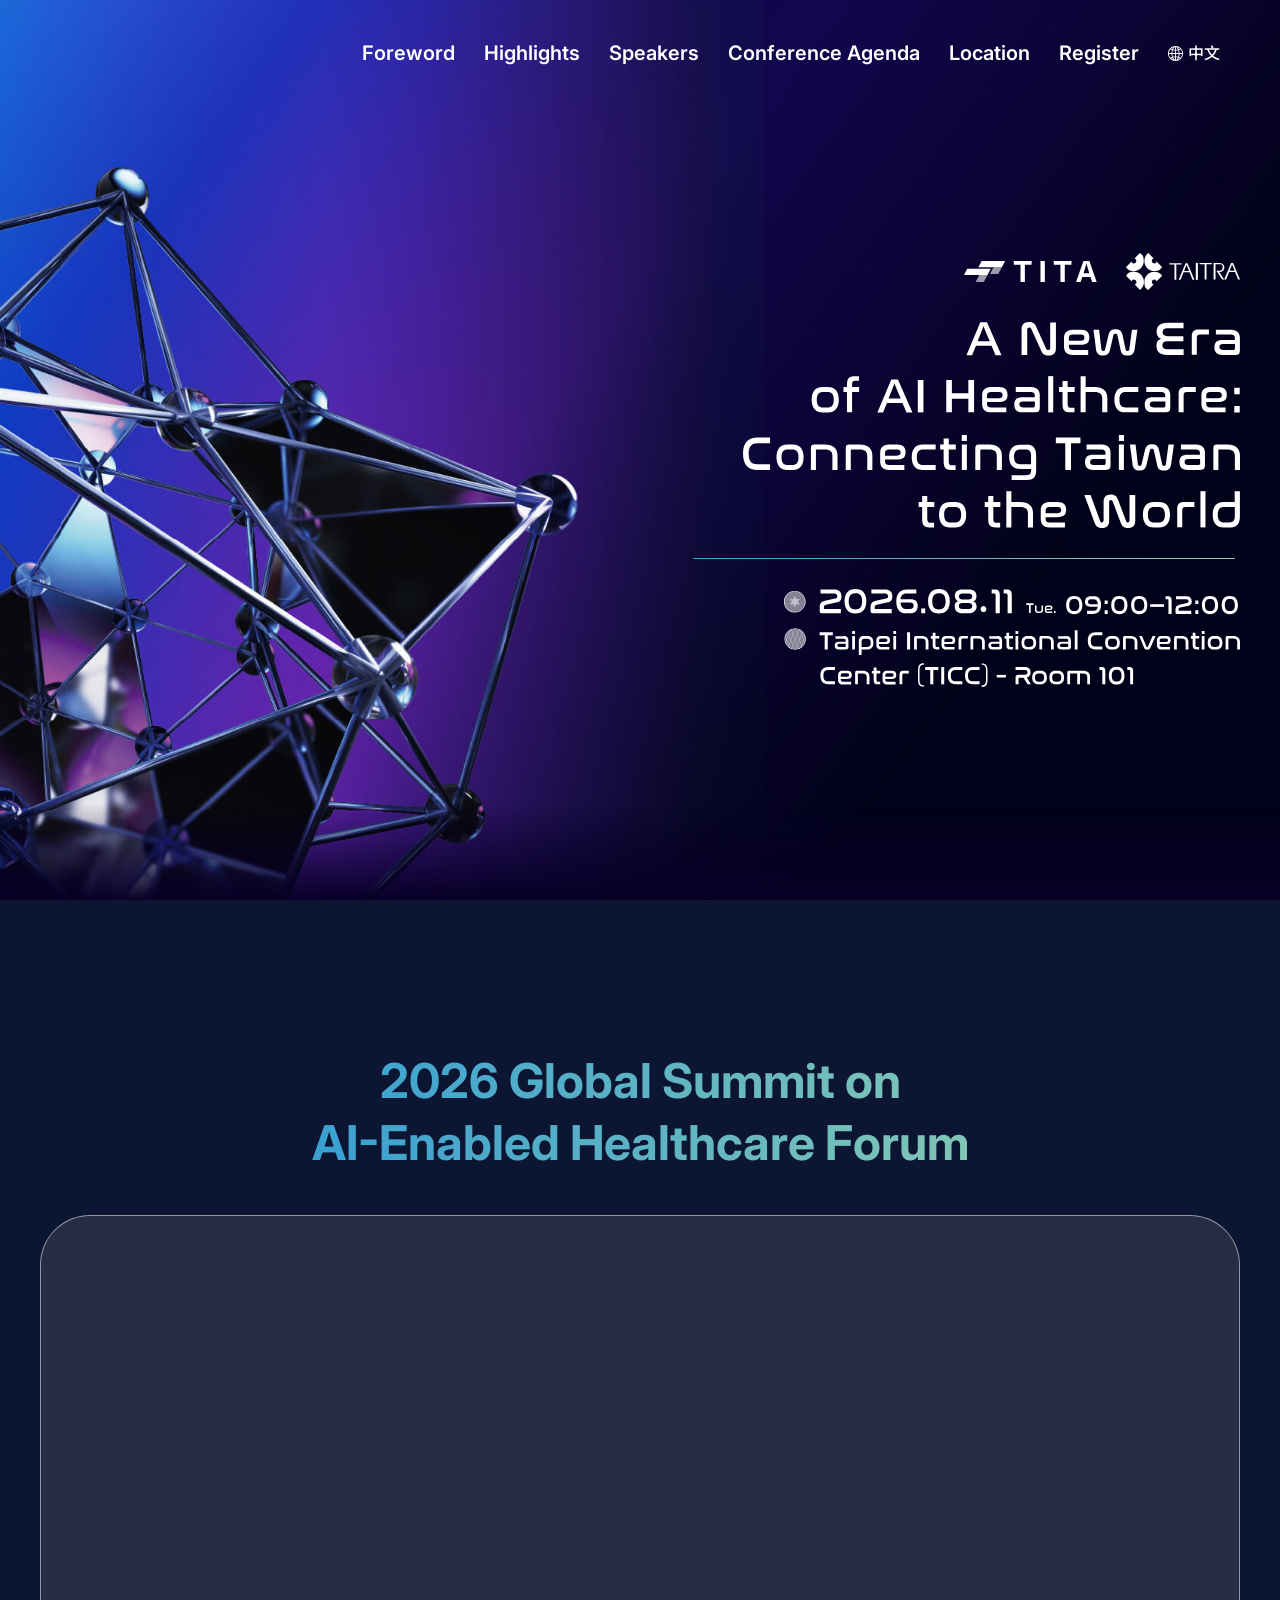
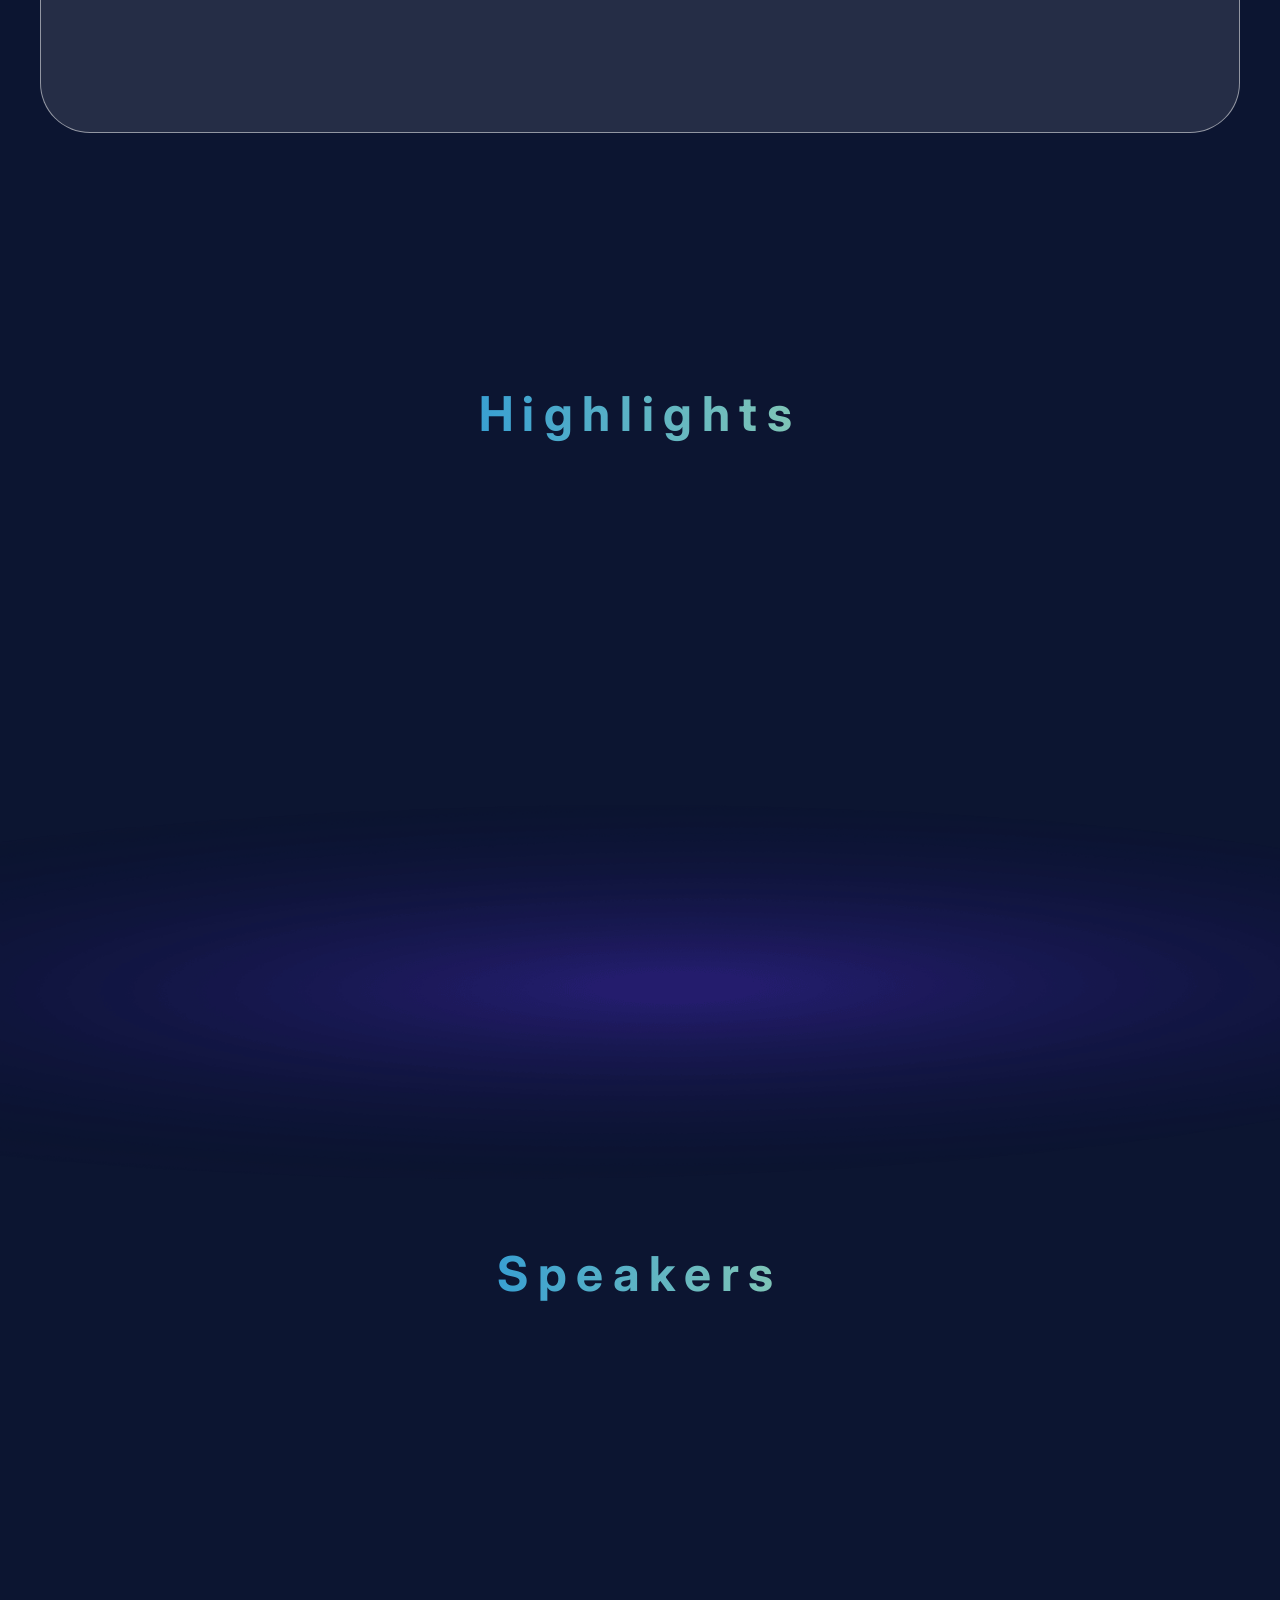
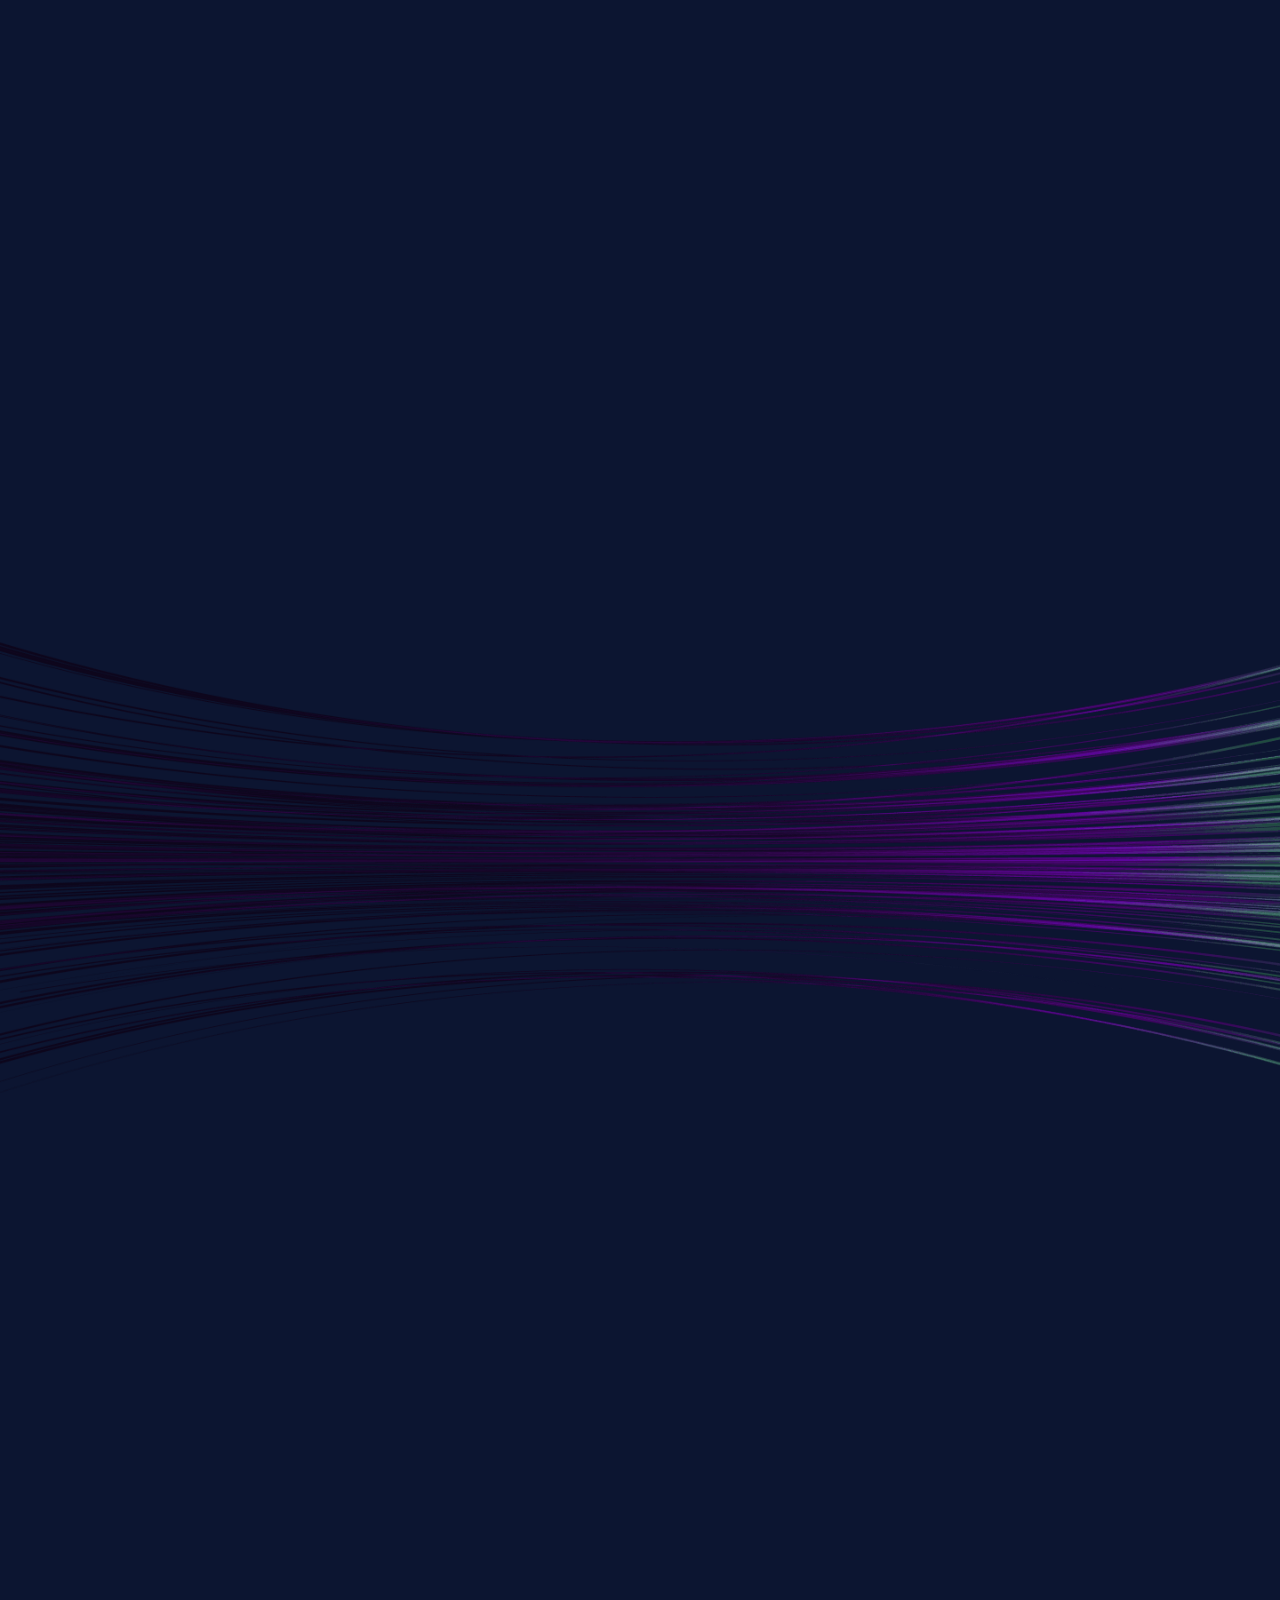
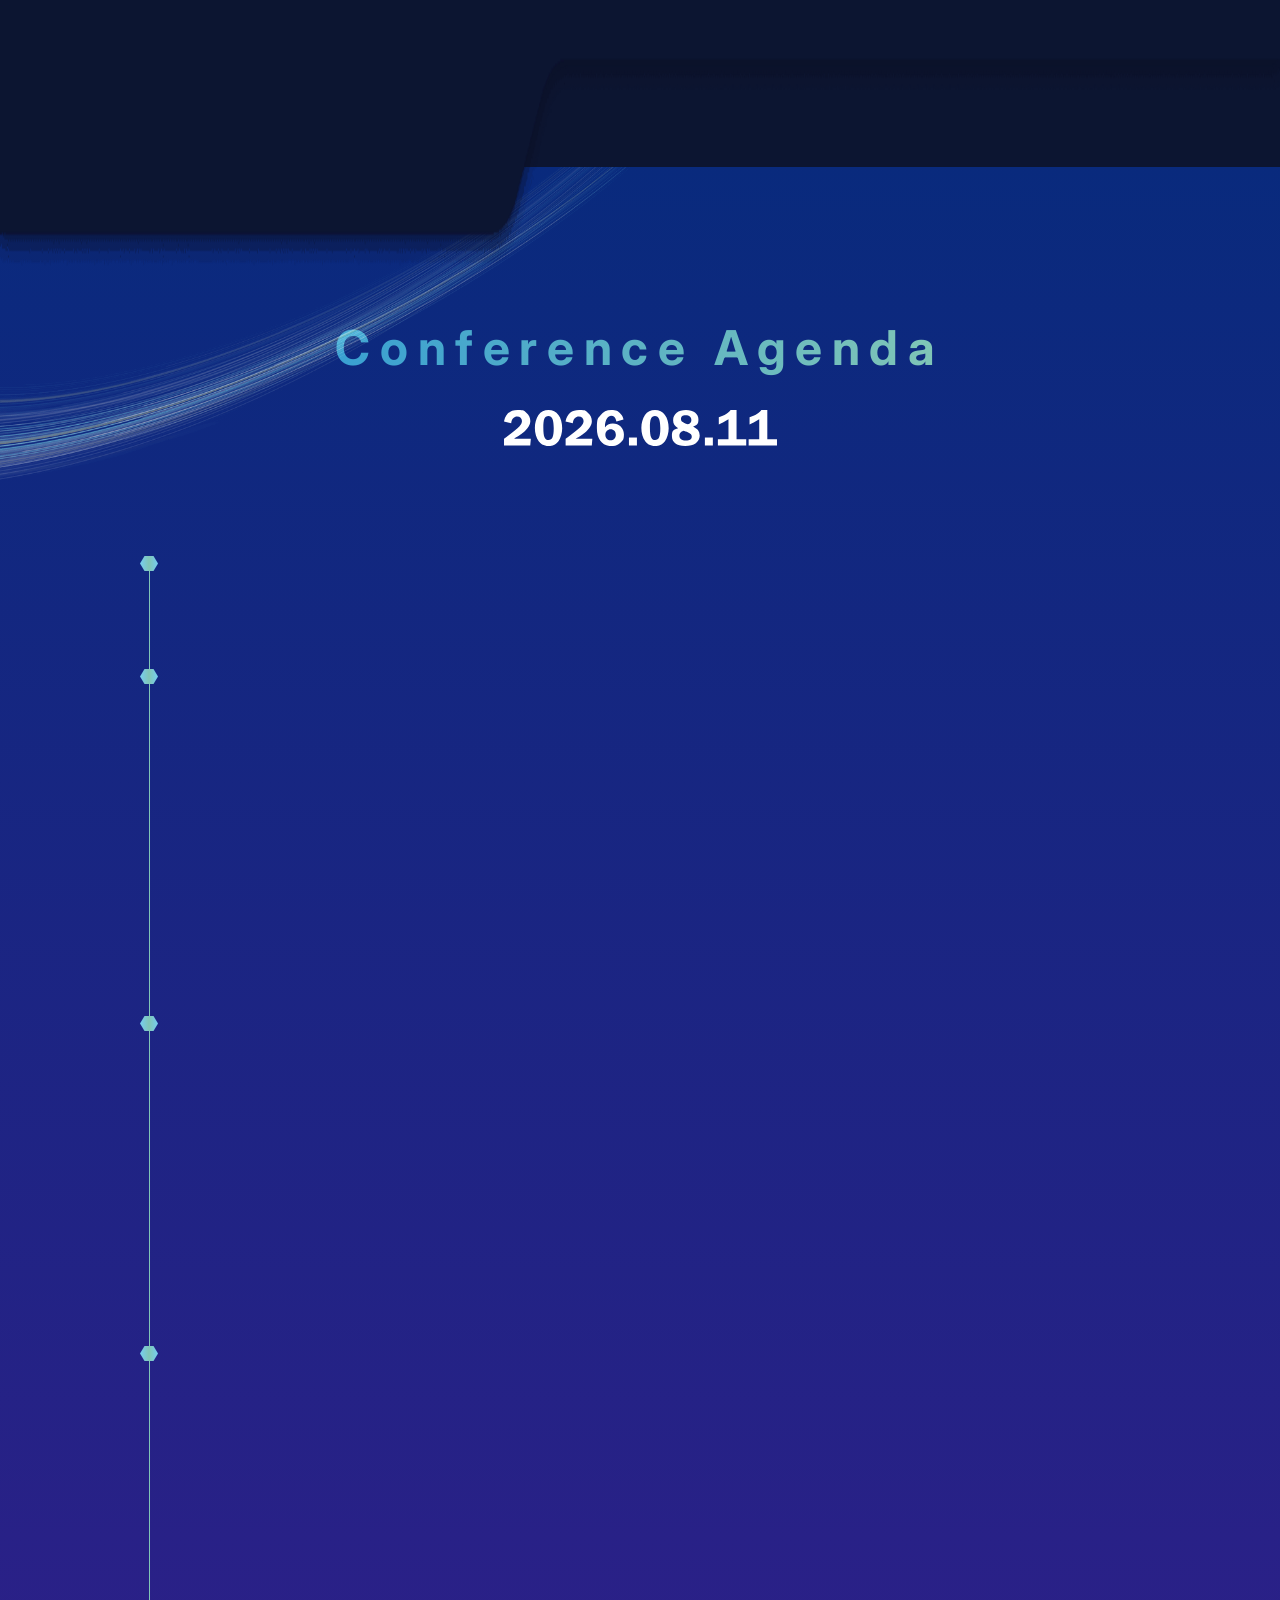
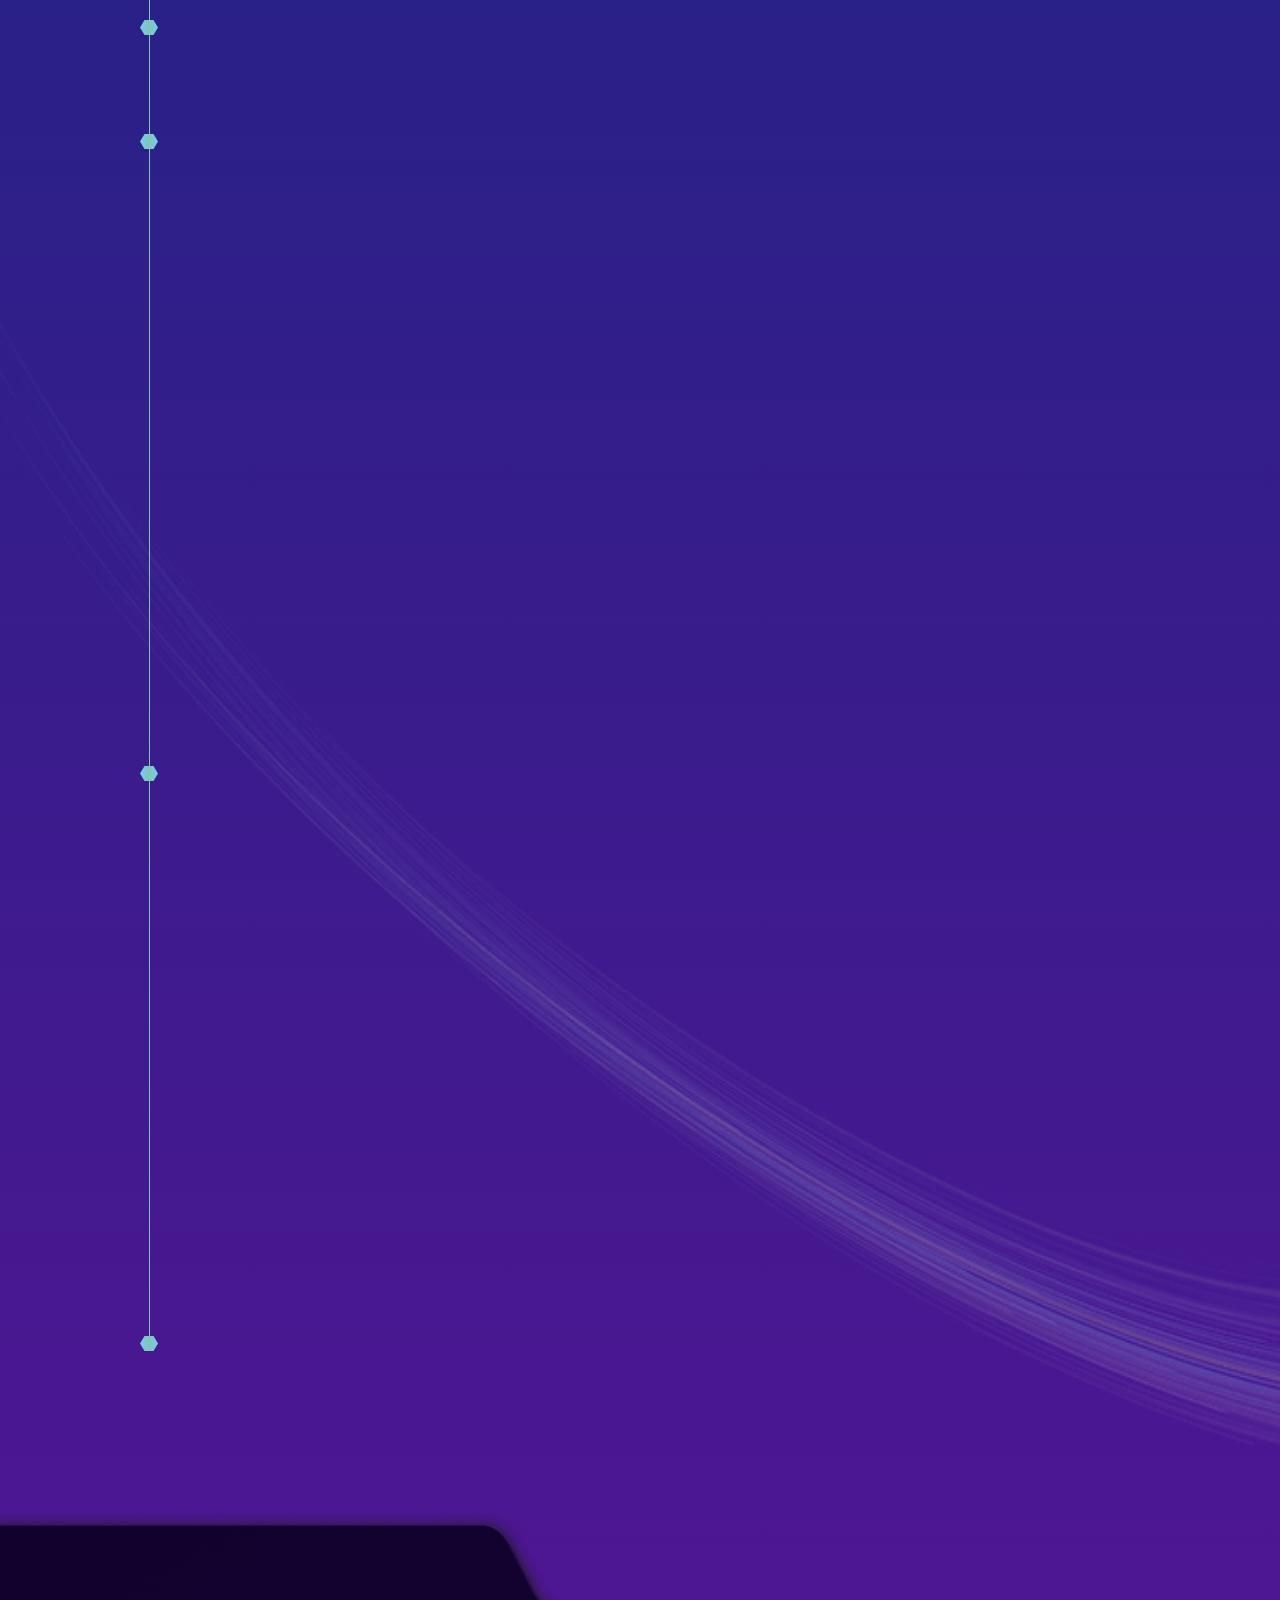
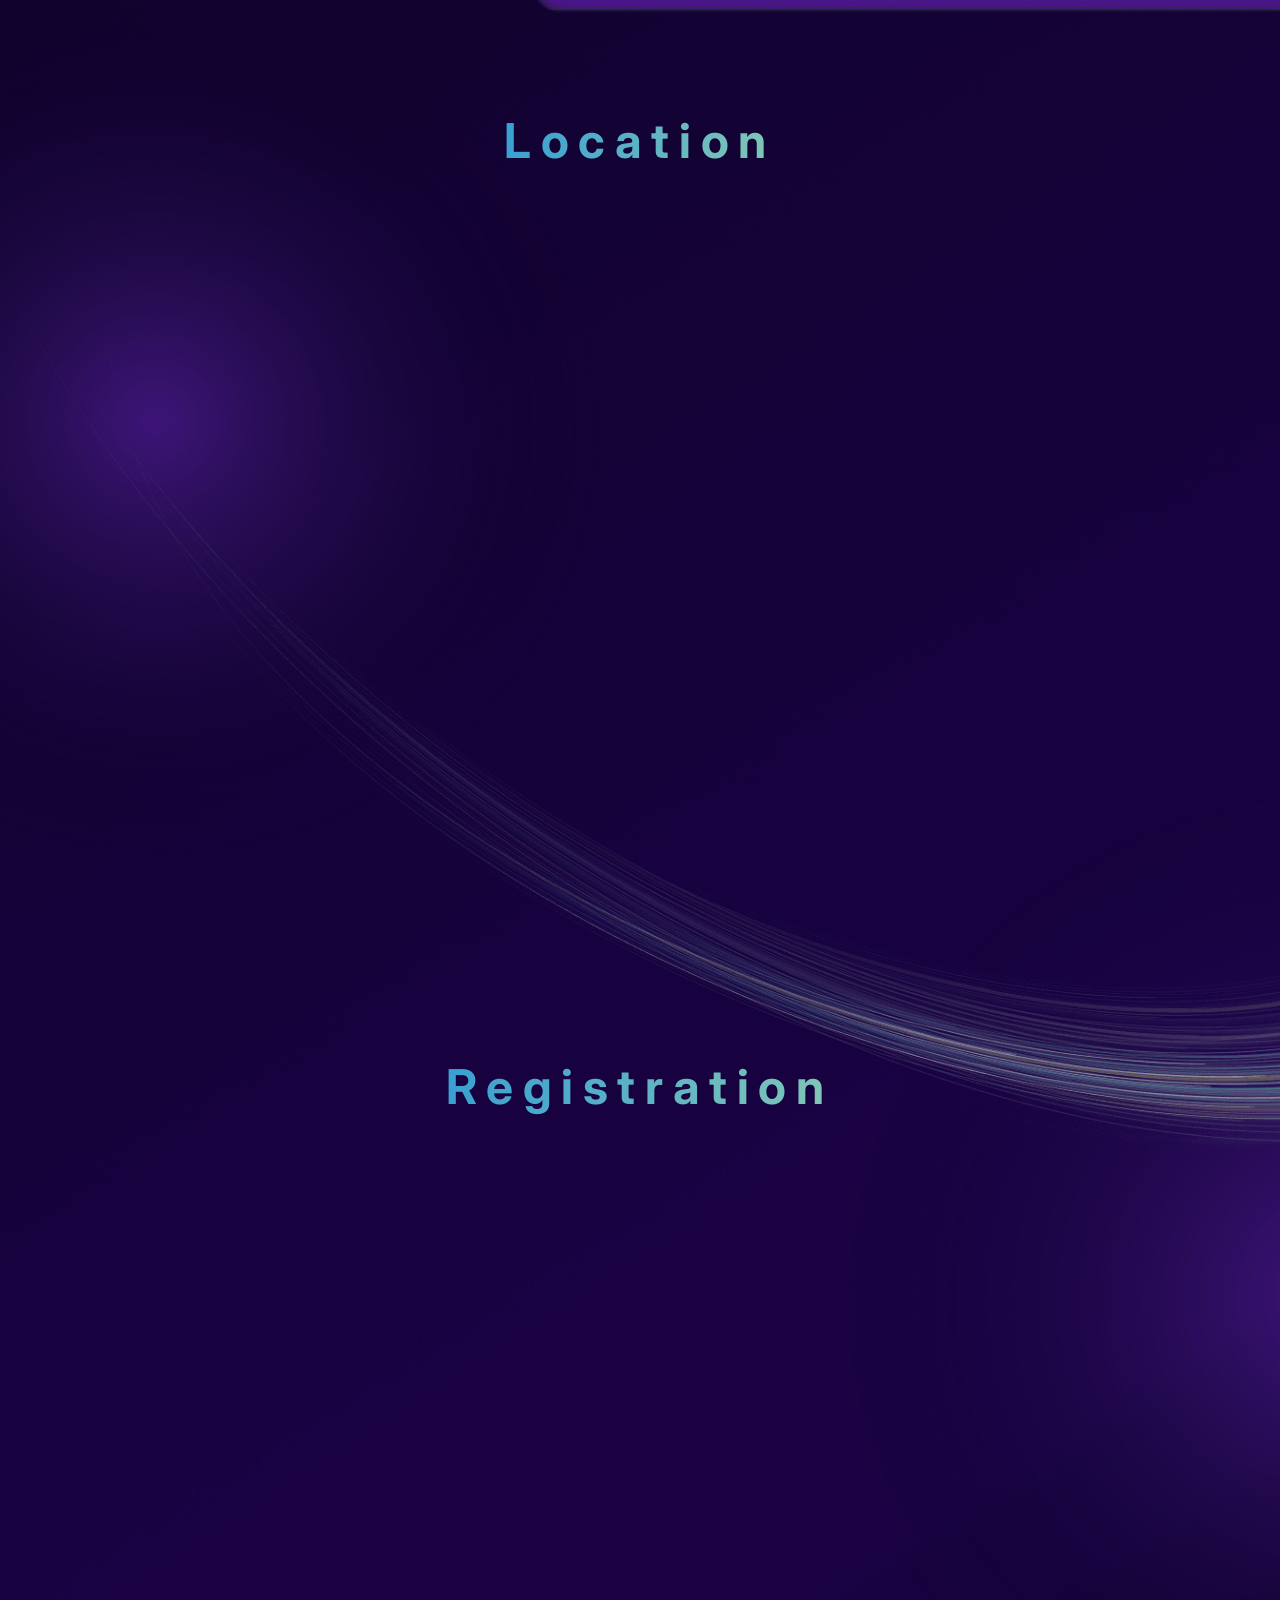
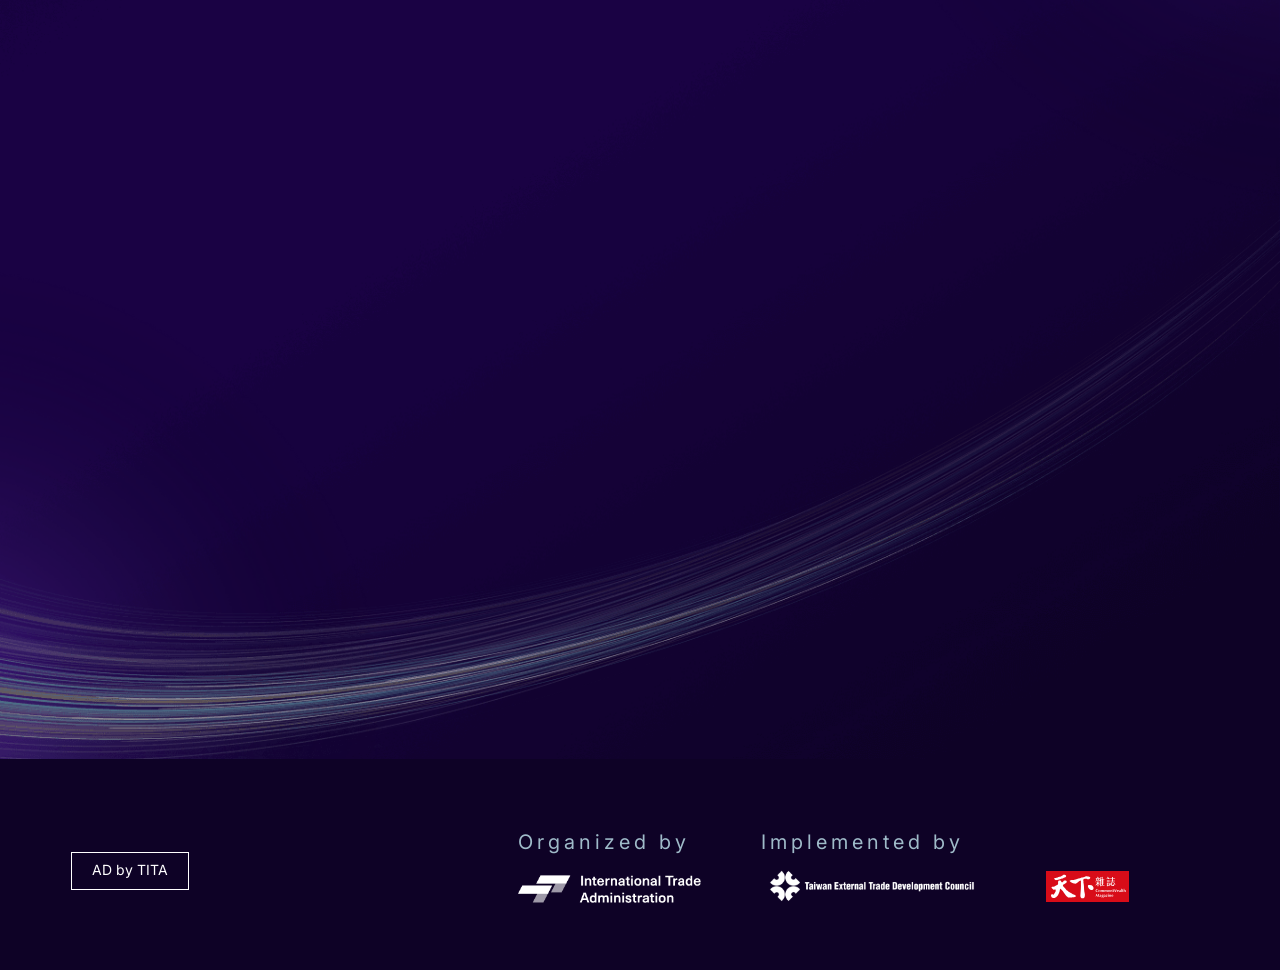
<file: en/index.html>
<!doctype html>
<html lang="en">
  <head>
    <meta charset="UTF-8" />
    <meta name="viewport" content="width=device-width, initial-scale=1.0" />
    <title>2026 Global Summit on AI-Enabled Healthcare Forum</title>

    <meta
      name="description"
      content="The 2026 Global Summit on AI-Enabled Healthcare Strategy focuses on AI healthcare commercialization and internationalization, bringing together global medical institutions, technology companies, and industry leaders to explore healthcare data applications, clinical validation, global expansion strategies, and new opportunities in Taiwan’s health technology sector."
    />
    <meta
      name="keywords"
      content="AI Healthcare, Health Technology, Clinical Validation, Global Expansion, Health Industry"
    />
    <meta
      property="og:title"
      content="2026 Global Summit on AI-Enabled Healthcare Forum"
    />
    <meta property="og:type" content="website" />
    <meta
      property="og:url"
      content="https://project.cw.com.tw/2026globalaihealth/en/"
    />
    <meta
      property="og:image"
      content="https://project.cw.com.tw/2026globalaihealth/en/assets/image/og-image-en.jpg"
    />
    <meta
      property="og:site_name"
      content="2026 Global Summit on AI-Enabled Healthcare Forum"
    />
    <meta property="og:locale" content="en_US" />
    <meta
      property="og:description"
      content="The 2026 Global Summit on AI-Enabled Healthcare Strategy focuses on AI healthcare commercialization and internationalization, bringing together global medical institutions, technology companies, and industry leaders to explore healthcare data applications, clinical validation, global expansion strategies, and new opportunities in Taiwan’s health technology sector."
    />

    <link
      rel="shortcut icon"
      href="https://www.cw.com.tw/assets_new/img/favicon.ico"
      type="image/x-icon"
    />
    <link rel="icon" type="image/x-icon" href="favicon.ico" />
    <link rel="stylesheet" href="./assets/css/reset.css" />
    <link rel="stylesheet" href="./assets/css/style.css" />
    <link rel="preconnect" href="https://fonts.googleapis.com" />
    <link rel="preconnect" href="https://fonts.gstatic.com" crossorigin />
    <link
      href="https://fonts.googleapis.com/css2?family=Electrolize&family=Inter:opsz,wght@14..32,100..900&family=Noto+Sans+TC:wght@100..900&family=Noto+Serif+TC:wght@200..900&display=swap"
      rel="stylesheet"
    />
    <link href="https://unpkg.com/aos@2.3.1/dist/aos.css" rel="stylesheet" />

    <!-- Preload critical above-the-fold images -->
    <link
      rel="preload"
      href="./assets/image/hero-bg.jpg"
      as="image"
      media="(min-width: 501px)"
    />
    <link
      rel="preload"
      href="./assets/image/hero-bg-m.jpg"
      as="image"
      media="(max-width: 500px)"
    />
    <link rel="preload" href="./assets/image/hero-bottom.png" as="image" />
    <link
      rel="preload"
      href="./assets/image/logo.svg"
      as="image"
      media="(min-width: 501px)"
    />
    <link
      rel="preload"
      href="./assets/image/logo-mb.svg"
      as="image"
      media="(max-width: 500px)"
    />
    <link
      rel="preload"
      href="./assets/image/hero-title-1.svg"
      as="image"
      media="(min-width: 501px)"
    />
    <link
      rel="preload"
      href="./assets/image/hero-title-hr.svg"
      as="image"
      media="(min-width: 501px)"
    />
    <link
      rel="preload"
      href="./assets/image/hero-title-2.svg"
      as="image"
      media="(min-width: 501px)"
    />
    <link
      rel="preload"
      href="./assets/image/hero-title-3.svg"
      as="image"
      media="(min-width: 501px)"
    />
    <link
      rel="preload"
      href="./assets/image/hero-title-m-1.svg"
      as="image"
      media="(max-width: 500px)"
    />
    <link
      rel="preload"
      href="./assets/image/hero-title-m-2.svg"
      as="image"
      media="(max-width: 500px)"
    />
    <link
      rel="preload"
      href="./assets/image/hero-title-m-3.svg"
      as="image"
      media="(max-width: 500px)"
    />

    <!-- fb pixel -->
    <script>
      !(function (f, b, e, v, n, t, s) {
        if (f.fbq) return;
        n = f.fbq = function () {
          n.callMethod
            ? n.callMethod.apply(n, arguments)
            : n.queue.push(arguments);
        };
        if (!f._fbq) f._fbq = n;
        n.push = n;
        n.loaded = !0;
        n.version = "2.0";
        n.queue = [];
        t = b.createElement(e);
        t.async = !0;
        t.src = v;
        s = b.getElementsByTagName(e)[0];
        s.parentNode.insertBefore(t, s);
      })(
        window,
        document,
        "script",
        "https://connect.facebook.net/en_US/fbevents.js",
      );
      fbq("init", "614924538858183");
      fbq("track", "PageView");
    </script>

    <!-- Google Tag Manager -->
    <script>
      (function (w, d, s, l, i) {
        w[l] = w[l] || [];
        w[l].push({ "gtm.start": new Date().getTime(), event: "gtm.js" });
        var f = d.getElementsByTagName(s)[0],
          j = d.createElement(s),
          dl = l != "dataLayer" ? "&l=" + l : "";
        j.async = true;
        j.src = "//www.googletagmanager.com/gtm.js?id=" + i + dl;
        f.parentNode.insertBefore(j, f);
      })(window, document, "script", "dataLayer", "GTM-TXLD77");
    </script>
  </head>

  <body>
    <!-- Google Tag Manager (noscript) -->
    <noscript
      ><iframe
        src="https://www.googletagmanager.com/ns.html?id=GTM-TXLD77"
        height="0"
        width="0"
        style="display: none; visibility: hidden"
      ></iframe
    ></noscript>

    <!-- fb pixel -->
    <noscript
      ><img
        height="1"
        width="1"
        style="display: none"
        src="https://www.facebook.com/tr?id=614924538858183&ev=PageView&noscript=1"
    /></noscript>

    <main>
      <nav>
        <div class="nav-inner">
          <a class="logo" href="#index">
            <img src="./assets/image/logo.svg" alt="Fastener Taiwan" />
          </a>
          <ul class="nav-list">
            <!-- <li><a href="#index">Home</a></li> -->
            <li><a href="#foreword">Foreword</a></li>
            <li><a href="#highlights">Highlights</a></li>
            <li><a href="#speakers">Speakers</a></li>
            <li><a href="#agenda">Conference Agenda</a></li>
            <li><a href="#location">Location</a></li>
            <li>
              <a href="#registration" class="nav-btn">Register</a>
            </li>
            <li>
              <a href="../index.html" class="nav-lang">
                <img src="./assets/image/icon-global.svg" alt="" />中文
              </a>
            </li>
          </ul>
          <button class="hamburger" aria-label="Menu" aria-expanded="false">
            <span></span><span></span><span></span>
          </button>
        </div>
      </nav>

      <!-- 手機選單 -->
      <div class="mobile-menu" aria-hidden="true">
        <ul>
          <!-- <li><a href="#index">Home</a></li> -->
          <li><a href="#foreword">Foreword</a></li>
          <li><a href="#highlights">Highlights</a></li>
          <li><a href="#speakers">Speakers</a></li>
          <li><a href="#agenda"> Conference Agenda</a></li>
          <li><a href="#location">Location</a></li>
          <li>
            <a href="#registration" class="nav-btn">Registration</a>
          </li>
          <li>
            <a href="./../index.html" class="nav-lang">
              <img src="./assets/image/icon-global.svg" alt="" />中文
            </a>
          </li>
        </ul>
      </div>

      <!-- index Section (Hero) -->
      <section class="index">
        <a id="index" class="anchor"></a>

        <img src="./assets/image/hero-bg.jpg" alt="" class="bg pc" />
        <img src="./assets/image/hero-bg-m.jpg" alt="" class="bg mb" />
        <img src="./assets/image/hero-bottom.png" alt="" class="bottom" />
        <div class="container">
          <div>
            <div class="logo pc">
              <img src="./assets/image/logo.svg" alt="" />
            </div>
            <div class="logo mb">
              <img src="./assets/image/logo-mb.svg" alt="" />
            </div>

            <!-- 隱藏的 h1 -->
            <h1>AI醫療新局 臺灣鏈結全球</h1>

            <!-- pc -->
            <img
              src="./assets/image/hero-title-2.svg"
              alt=""
              class="hero-title-1 pc"
              data-aos="fade-up"
              data-aos-delay="0"
            />
            <img
              src="./assets/image/hero-title-hr.svg"
              alt=""
              class="hero-title-hr pc"
              data-aos="fade-up"
              data-aos-delay="100"
            />
            <!-- <img src="./assets/image/hero-title-2.svg" alt="" class="hero-title-2 pc" data-aos="fade-up"
                        data-aos-delay="200" /> -->
            <img
              src="./assets/image/hero-title-3.svg"
              alt=""
              class="hero-title-3 pc"
              data-aos="fade-up"
              data-aos-delay="300"
            />

            <!-- mb -->
            <img
              src="./assets/image/hero-title-m-2.svg"
              alt=""
              class="hero-title-1 mb"
              data-aos="fade-up"
              data-aos-delay="100"
            />
            <!-- <img src="./assets/image/hero-title-m-2.svg" alt="" class="hero-title-2 mb" data-aos="fade-up"
                        data-aos-delay="200" /> -->
            <img
              src="./assets/image/hero-title-m-hr.svg"
              alt=""
              class="hero-title-hr mb"
              data-aos="fade-up"
              data-aos-delay="300"
            />
            <!-- <img src="./assets/image/hero-title-m-3.svg" alt="" class="hero-title-3 mb" data-aos="fade-up"
                        data-aos-delay="400" /> -->
            <img
              src="./assets/image/hero-title-m-4.svg"
              alt=""
              class="hero-title-4 mb"
              data-aos="fade-up"
              data-aos-delay="500"
            />
          </div>
        </div>
      </section>

      <!-- foreword Section -->
      <section class="foreword">
        <a id="foreword" class="anchor"></a>

        <img
          src="./assets/image/foreword-bg-dec-m.png"
          alt=""
          class="foreword-bg-dec mb"
        />
        <img
          src="./assets/image/foreword-bg-dec.png"
          alt=""
          class="foreword-bg-dec pc"
        />

        <div class="container">
          <h2 class="section-title">
            2026 Global Summit on<br />AI-Enabled Healthcare Forum
          </h2>
          <div class="item">
            <h3 data-aos="fade-up">
              As AI Healthcare Enters the Era of Commercialization,<br />How Can
              Taiwan Expand Globally?
            </h3>
            <div class="line" data-aos="fade-up"></div>
            <p data-aos="fade-up">
              AI is rapidly transforming global healthcare, from clinical
              applications to market expansion, making smart healthcare a major
              driver of health technology growth.<br /><br />
              The 2026 Global Summit on AI-Enabled Healthcare Strategy brings
              together international medical, technology, and industry leaders
              to discuss AI healthcare commercialization, clinical validation,
              data applications, and global market opportunities.<br /><br />
              The summit aims to explore practical strategies for connecting
              Taiwan’s smart healthcare strengths with international markets and
              creating new industry value.
            </p>
          </div>
        </div>
      </section>

      <!-- highlights Section -->
      <section class="highlights">
        <a id="highlights" class="anchor"></a>

        <img src="./assets/image/highlight-bg.png" alt="" class="bg" />

        <div class="container">
          <h2 class="section-title">Highlights</h2>
          <div class="highlights-grid">
            <div
              class="highlight-card"
              data-aos="fade-up"
              data-aos-delay="100"
              data-aos-offset="100"
            >
              <div class="card-label">Global</div>
              <h3>Global AI Healthcare Trends</h3>
              <p>
                Experts from Massachusetts General Hospital and GE HealthCare
                discuss global AI healthcare adoption, clinical validation, and
                commercialization.
              </p>
              <div class="num">
                <img src="./assets/image/1.svg" alt="" />
              </div>
            </div>
            <div
              class="highlight-card"
              data-aos="fade-up"
              data-aos-delay="200"
              data-aos-offset="100"
            >
              <div class="card-label">Local</div>
              <h3>Taiwan Health Tech Opportunitiesp</h3>
              <p>
                Explore how Taiwan can leverage healthcare data, AI, and
                clinical strengths to build global competitiveness.
              </p>
              <div class="num">
                <img src="./assets/image/2.svg" alt="" />
              </div>
            </div>
            <div
              class="highlight-card"
              data-aos="fade-up"
              data-aos-delay="300"
              data-aos-offset="100"
            >
              <div class="card-label">Market</div>
              <h3>Pathways to Global Markets</h3>
              <p>
                Learn how AI healthcare companies can expand internationally
                through validation, regulatory planning, and market access.
              </p>
              <div class="num">
                <img src="./assets/image/3.svg" alt="" />
              </div>
            </div>
          </div>
        </div>
      </section>

      <!-- speakers Section -->
      <!-- :::todo 這裡的講者資料需要根據實際情況更新，確保與main.js中initSpeakers函數的speakerData對應 -->
      <section class="speakers">
        <a id="speakers" class="anchor"></a>

        <img
          src="./assets/image/speaker-bg-dec-m.png"
          alt=""
          class="speaker-bg-dec mb"
        />
        <img
          src="./assets/image/speaker-bg-dec.png"
          alt=""
          class="speaker-bg-dec pc"
        />
        <img src="./assets/image/speaker-bg.png" alt="" class="speaker-bg pc" />
        <img
          src="./assets/image/speaker-bg-m.png"
          alt=""
          class="speaker-bg mb"
        />

        <div class="container">
          <h2 class="section-title">Speakers</h2>

          <div
            class="speakers-carousel"
            data-aos="fade-up"
            data-aos-delay="100"
            data-aos-offset="100"
          >
            <div class="speaker-slide" data-speaker="1">
              <div class="avatar">
                <img src="./assets/image/speaker-1.png" alt="" />
              </div>
              <h3 class="point">Marc Succi</h3>
              <div class="title point">
                <p>
                  Founder & Executive Director, MESH Incubator／Associate
                  Professor, Harvard Medical School
                </p>
              </div>
            </div>
            <div class="speaker-slide" data-speaker="2">
              <div class="avatar">
                <img src="./assets/image/speaker-2.png" alt="" />
              </div>
              <h3 class="point">Jan Beger</h3>
              <div class="title point">
                <p>Global Head of AI Advocacy, GE HealthCare</p>
              </div>
            </div>
            <div class="speaker-slide" data-speaker="3">
              <div class="avatar">
                <img src="./assets/image/speaker-3.png" alt="" />
              </div>
              <h3>Shih-An<br />Chen</h3>
              <div class="title">
                <p>Laureate, Industrial Technology Research Institute (ITRI)</p>
                <p>
                  Professor of Medicine, National Yang Ming Chiao Tung
                  University (NYCU)
                </p>
              </div>
            </div>
            <div class="speaker-slide" data-speaker="4">
              <div class="avatar">
                <img src="./assets/image/speaker-4.png" alt="" />
              </div>
              <h3>Mai-Szu Wu</h3>
              <div class="title">
                <p>President, Taipei Medical University (TMU)</p>
              </div>
            </div>
            <div class="speaker-slide" data-speaker="5">
              <div class="avatar">
                <img src="./assets/image/speaker-5.png" alt="" />
              </div>
              <h3>
                Chien-Tzung
                <p>Chen</p>
              </h3>
              <div class="title">
                <p>Superintendent,</p>
                <p>Linkou Chang Gung Memorial Hospital</p>
              </div>
            </div>
            <div class="speaker-slide" data-speaker="6">
              <div class="avatar">
                <img src="./assets/image/speaker-6.png" alt="" />
              </div>
              <h3>Joe Yeh</h3>
              <div class="title">
                <p>CEO, aetherAI Co., Ltd.</p>
              </div>
            </div>

            <div class="speaker-slide" data-speaker="7">
              <div class="avatar">
                <img src="./assets/image/speaker-7.png" alt="" />
              </div>
              <h3>
                Wen-Han
                <p>Chang</p>
              </h3>
              <div class="title">
                <p>Superintendent / DRPH, MacKay Memorial Hospital</p>
              </div>
            </div>
            <div class="speaker-slide" data-speaker="8">
              <div class="avatar">
                <img src="./assets/image/speaker-8.png" alt="" />
              </div>
              <h3>Allen Lien</h3>
              <div class="title">
                <p>Chairman & Chief Executive Officer, Acer Medical Inc.</p>
              </div>
            </div>
            <div class="speaker-slide" data-speaker="9">
              <div class="avatar">
                <img src="./assets/image/speaker-9.png" alt="" />
              </div>
              <h3>Julie Chen</h3>
              <div class="title">
                <p>EVP, Medimaging Integrated Solution Inc.</p>
              </div>
            </div>
            <div class="speaker-slide" data-speaker="10">
              <div class="avatar">
                <img src="./assets/image/speaker-10.png" alt="" />
              </div>
              <h3>James Lee</h3>
              <div class="title">
                <p>Neurobit Technologies Co., Ltd. Corporate Strategy Advisor</p>
              </div>
            </div>
          </div>
        </div>
      </section>

      <!-- Speaker Popup -->
      <div class="speaker-popup" id="speakerPopup">
        <div class="popup-overlay"></div>
        <div class="popup-wrapper">
          <div class="popup-container">
            <button class="popup-close" aria-label="Close">
              <img src="./assets/image/close.svg" alt="" />
            </button>
            <div class="popup-body">
              <div class="avatar-big">
                <div class="avatar-placeholder">
                  <img src="./assets/image/speaker-1.png" alt="" />
                </div>
              </div>
              <div class="details">
                <h2 class="popup-name"></h2>
                <div class="sub-title popup-title"></div>
                <div class="bio popup-bio"></div>
              </div>
            </div>
          </div>
        </div>
      </div>

      <!-- agenda Section -->
      <section class="agenda">
        <a id="agenda" class="anchor"></a>

        <div class="agenda-heading-wrap">
          <h2 class="section-title">Conference Agenda</h2>
          <img src="./assets/image/agenda-subtitle.svg" alt="" />
        </div>

        <!-- <img src="./assets/image/agenda-bg.png" alt="" class="agenda-bg"> -->
        <img
          src="./assets/image/agenda-dec-1.png"
          alt=""
          class="agenda-dec-1"
        />
        <img
          src="./assets/image/agenda-dec-2.png"
          alt=""
          class="agenda-dec-2"
        />

        <ul class="agenda-list" role="list">
          <!-- ░░ Plain items ░░ -->
          <li class="agenda-item plain">
            <div class="dot"></div>
            <div class="time" data-aos="fade-up" data-aos-offset="100">
              09:00–09:30
            </div>
            <div class="content">
              <p class="talk-title" data-aos="fade-up" data-aos-offset="100">
                Registration
              </p>
            </div>
          </li>

          <li class="agenda-item plain">
            <div class="dot"></div>
            <div class="time" data-aos="fade-up" data-aos-offset="100">
              09:30-09:40
            </div>
            <div class="content">
              <span class="talk-label" data-aos="fade-up" data-aos-offset="100"
                >Opening Remarks</span
              >
              <p class="talk-title" data-aos="fade-up" data-aos-offset="100">
                A New Era of AI Healthcare: A Global Inflection Point for
                Taiwan’s Health Technology Sector
              </p>
              <p class="speaker point" data-aos="fade-up" data-aos-offset="100">
                James C. F. Huang, Chairman Taiwan External Trade Development
                Council (TAITRA)
              </p>
              <p class="speaker point" data-aos="fade-up" data-aos-offset="100">
                TBD, International Trade Administration, MOEA
              </p>
            </div>
          </li>

          <!-- ░░ Keynotes ░░ -->
          <li class="agenda-item talk">
            <div class="dot"></div>
            <div class="time" data-aos="fade-up" data-aos-offset="100">
              09:40–10:10
            </div>
            <div class="content">
              <span class="talk-label" data-aos="fade-up" data-aos-offset="100"
                >Keynote 1</span
              >
              <p class="talk-title" data-aos="fade-up" data-aos-offset="100">
                AI and the Future of Medicine: Accelerating Innovation,
                Translation, and Care Impact
              </p>
              <p class="speaker point" data-aos="fade-up" data-aos-offset="100">
                Dr. Marc Succi, Founder & Executive Director, Mass General
                Brigham MESH Incubator Associate Professor of Radiology |
                Harvard Medical School
              </p>
            </div>
          </li>

          <li class="agenda-item talk">
            <div class="dot"></div>
            <div class="time" data-aos="fade-up" data-aos-offset="100">
              10:10–10:40
            </div>
            <div class="content">
              <span class="talk-label" data-aos="fade-up" data-aos-offset="100"
                >Keynote 2</span
              >
              <p class="talk-title" data-aos="fade-up" data-aos-offset="100">
                Advancing AI-Enabled Clinical Applications: From Imaging to
                Real-World Healthcare Impact
              </p>
              <p class="speaker point" data-aos="fade-up" data-aos-offset="100">
                Jan Beger, GE Global Head of AI Advocacy
              </p>
            </div>
          </li>

          <li class="agenda-item break">
            <div class="dot"></div>
            <div class="time" data-aos="fade-up" data-aos-offset="100">
              10:40–11:00
            </div>
            <div class="content">
              <p class="talk-title" data-aos="fade-up" data-aos-offset="100">
                Networking Break
              </p>
            </div>
          </li>

          <li class="agenda-item talk">
            <div class="dot"></div>
            <div class="time" data-aos="fade-up" data-aos-offset="100">
              11:00–11:30
            </div>
            <div class="content">
              <span class="talk-label" data-aos="fade-up" data-aos-offset="100"
                >Panel Discussion 1</span
              >
              <p class="talk-title" data-aos="fade-up" data-aos-offset="100">
                Medical Data as a Strategic Industrial Asset: AI, Big Data, and
                New Growth Opportunities for Taiwan’s Healthcare Sector
              </p>
              <p class="speaker" data-aos="fade-up" data-aos-offset="100">
                Moderator:<br />Dr. Shih-An Chen, Laureate, Industrial
                Technology Research Institute (ITRI)<br />Professor of Medicine,
                National Yang Ming Chiao Tung University (NYCU)
              </p>
              <p class="speaker" data-aos="fade-up" data-aos-offset="100">
                Panelists:<br />Dr. Mai-Szu Wu, President, Taipei Medical
                University (TMU) <br />Dr. Chien-Tzung Chen, Superintendent,
                Linkou Chang Gung Memorial Hospital <br />Chao-Yuan (Joe) Yeh,
                MD, PhD, Founder and CEO, aetherAI
              </p>
            </div>
          </li>

          <li class="agenda-item talk">
            <div class="dot"></div>
            <div class="time" data-aos="fade-up" data-aos-offset="100">
              11:30–12:00
            </div>
            <div class="content">
              <span class="talk-label" data-aos="fade-up" data-aos-offset="100"
                >Panel Discussion 2</span
              >
              <p class="talk-title" data-aos="fade-up" data-aos-offset="100">
                Clinical Validation, International Market Access, and Growth
                Strategies for AI-Enabled Healthcare Companies
              </p>
              <p class="speaker" data-aos="fade-up" data-aos-offset="100">
                Moderator:<br />Dr. Wen-Han Chang, Superintendent of MacKay
                Memorial Hospital
              </p>
              <p class="speaker" data-aos="fade-up" data-aos-offset="100">
                Panelists:<br />Allen Chia-En Lien, Chairman & Chief Executive
                Officer, Acer Medical <br />Julie Chen, Executive Vice
                President, Business Development & Operation Group, Medimaging
                Integrated Solution Inc. <br />James Lee, Neurobit Technologies Co., Ltd. Corporate Strategy Advisor
              </p>
            </div>
          </li>

          <li class="agenda-item talk">
            <div class="dot"></div>
            <div class="time" data-aos="fade-up" data-aos-offset="100">
              12:00
            </div>
            <div class="content">
              <span class="talk-title" data-aos="fade-up" data-aos-offset="100"
                >End of Forum</span
              >
            </div>
          </li>
        </ul>
      </section>

      <!-- location + registration wrapper -->
      <div class="location-registration-wrap">
        <img
          src="./assets/image/location-registration-bg.png"
          alt=""
          class="location-registration-bg pc"
        />
        <img
          src="./assets/image/location-registration-bg-m.png"
          alt=""
          class="location-registration-bg mb"
        />
        <img
          src="./assets/image/traffic-bg-dec-m.png"
          alt=""
          class="traffic-bg-dec mb"
        />
        <img
          src="./assets/image/traffic-bg-dec.png"
          alt=""
          class="traffic-bg-dec pc"
        />

        <!-- location Section -->
        <section class="location">
          <a id="location" class="anchor"></a>
          <div class="container">
            <h2 class="section-title">Location</h2>
            <div
              class="location-box"
              data-aos="fade-up"
              data-aos-offset="100"
              data-aos-delay="100"
            >
              <div class="location-info">
                <div class="location-detail">
                  <p>
                    Taipei International Convention Center（TICC）Room 101<br />1F,
                    No. 1, Section 5, Xinyi Road, Xinyi District, Taipei City
                    110, Taiwan
                  </p>
                </div>
                <div class="location-detail">
                  <a
                    class="traffic-btn"
                    href="https://maps.app.goo.gl/5QyTtA9Ypg5GhKor5"
                    target="_blank"
                    >For more information</a
                  >
                </div>
              </div>
              <div class="map-placeholder">
                <iframe
                  src="https://www.google.com/maps/embed?pb=!1m14!1m8!1m3!1d3615.0165562201637!2d121.5565139!3d25.0335122!3m2!1i1024!2i768!4f13.1!3m3!1m2!1s0x3442abb61ab3d33f%3A0xab0d0f7ac395bff4!2z5Y-w5YyX5ZyL6Zqb5pyD6K2w5Lit5b-DKFRJQ0Mp!5e0!3m2!1szh-TW!2stw!4v1781411531756!5m2!1szh-TW!2stw"
                  width="600"
                  height="450"
                  style="border: 0"
                  allowfullscreen=""
                  loading="lazy"
                  referrerpolicy="no-referrer-when-downgrade"
                ></iframe>
              </div>
            </div>
          </div>
        </section>

        <!-- registration Section (moved up) -->
        <section class="registration">
          <a id="registration" class="anchor"></a>
          <div class="container">
            <h2 class="section-title">Registration</h2>
            <div
              class="registration-form"
              data-aos="fade-up"
              data-aos-offset="100"
              data-aos-delay="100"
            >
              <div class="campaign-form-wrap">
                <div class="required-text">*為必填欄位</div>
                <div class="campaign-form">
                  <div class="form-item">
                    <div class="item-title required">Name*</div>
                    <div class="input-wrap">
                      <input
                        name="last_name"
                        id="last_name"
                        type="text"
                        placeholder=""
                        data-q_id="last_name"
                        data-required="1"
                      />
                    </div>
                    <div class="error-message" data-err_id="last_name"></div>
                  </div>
                  <div class="form-item">
                    <div class="item-title required">E-mail*</div>
                    <div class="input-wrap">
                      <input
                        name="email"
                        id="email"
                        type="email"
                        placeholder=""
                        data-q_id="email"
                        data-required="1"
                      />
                    </div>
                    <div class="error-message" data-err_id="email"></div>
                  </div>
                  <div class="form-item">
                    <div class="item-title required">Mobile phone*</div>
                    <div class="input-wrap">
                      <input
                        name="other_2"
                        id="other_2"
                        type="text"
                        placeholder=""
                        data-q_id="other_2"
                        data-required="1"
                      />
                    </div>
                    <div class="error-message" data-err_id="other_2"></div>
                  </div>
                  <div class="form-item">
                    <div class="item-title required">Company</div>
                    <div class="input-wrap">
                      <input
                        name="other_1"
                        id="other_1"
                        type="text"
                        placeholder=""
                        data-q_id="other_1"
                        data-required="1"
                      />
                    </div>
                    <div class="error-message" data-err_id="other_1"></div>
                  </div>
                  <div class="form-item">
                    <div class="item-title required">Department</div>
                    <div class="input-wrap">
                      <input
                        name="department"
                        id="department"
                        type="text"
                        placeholder=""
                        data-q_id="department"
                        data-required="1"
                      />
                    </div>
                    <div class="error-message" data-err_id="department"></div>
                  </div>
                  <div class="form-item">
                    <div class="item-title required">Title</div>
                    <div class="input-wrap">
                      <input
                        name="title"
                        id="title"
                        type="text"
                        placeholder=""
                        data-q_id="title"
                        data-required="1"
                      />
                    </div>
                    <div class="error-message" data-err_id="title"></div>
                  </div>
                  <div class="form-item">
                    <div class="item-title required">Industry</div>
                    <div class="input-wrap">
                      <select id="business_type" data-q_id="business_type">
                        <option value="" disabled selected>
                          Select Industry
                        </option>
                        <option value="製造業">Manufacturing</option>
                        <option value="資訊科技業">
                          Information Technology
                        </option>
                        <option value="高科技製造業">
                          High-Tech Manufacturing
                        </option>
                        <option value="傳統製造產業">
                          Traditional Manufacturing
                        </option>
                        <option value="製藥與生物科技業">
                          Pharmaceutical & Biotechnology
                        </option>
                        <option value="金控/銀行業">
                          Financial Holding / Banking
                        </option>
                        <option value="投信、顧/證券業">
                          Investment Trust / Securities
                        </option>
                        <option value="能源服務">Energy Services</option>
                        <option value="資訊服務">IT Services</option>
                        <option value="零售/通路服務">
                          Retail / Distribution
                        </option>
                        <option value="休閒服務業">Leisure Services</option>
                        <option value="餐飲服務業">
                          Food & Beverage Services
                        </option>
                        <option value="醫療保健">Healthcare</option>
                        <option value="傳播出版">Media & Publishing</option>
                        <option value="公職人員">
                          Government / Public Sector
                        </option>
                        <option value="學生">Student</option>
                        <option value="家管">Homemaker</option>
                        <option value="教育服務業">Education Services</option>
                        <option value="專業技術與顧問服務">
                          Professional & Consulting Services
                        </option>
                        <option value="自由業">Freelancer</option>
                        <option value="其他">Other</option>
                      </select>
                    </div>
                    <div
                      class="error-message"
                      data-err_id="business_type"
                    ></div>
                  </div>

                  <div class="form-item privacy-policy-wrap">
                    <div class="privacy-policy-title item-title required">
                      <label class="checkbox-item" data-q_id="privacy_policy">
                        <input type="checkbox" name="" id="" />
                        <div class="checkbox">
                          <svg
                            width="12"
                            height="8"
                            viewBox="0 0 12 8"
                            fill="none"
                            xmlns="http://www.w3.org/2000/svg"
                          >
                            <path
                              fill-rule="evenodd"
                              clip-rule="evenodd"
                              d="M10.8243 0.675736C11.0586 0.91005 11.0586 1.28995 10.8243 1.52426L5.22426 7.12426C4.98995 7.35858 4.61005 7.35858 4.37574 7.12426L1.17574 3.92426C0.941421 3.68995 0.941421 3.31005 1.17574 3.07574C1.41005 2.84142 1.78995 2.84142 2.02426 3.07574L4.8 5.85147L9.97574 0.675736C10.2101 0.441421 10.5899 0.441421 10.8243 0.675736Z"
                              fill="currentColor"
                              stroke="currentColor"
                              stroke-width="0.5"
                              stroke-linecap="round"
                              stroke-linejoin="round"
                            />
                          </svg>
                        </div>
                        <span class="checkbox-text">
                          I have read and agree to the Privacy Policy to
                          participate in this event
                        </span>
                      </label>
                    </div>
                    <div
                      class="error-message"
                      data-err_id="privacy_policy"
                    ></div>
                    <div class="privacy-policy-content">
                      I have fully understood the
                      <a
                        href="https://pdp.cwg.tw/view/C/C-20260630002"
                        target="_blank"
                      >
                        Personal Data Collection Consent Form</a
                      >, and agree to the collection, processing, and use of my
                      personal data within the necessary scope of the stated
                      purposes. If any third-party personal data is included, I
                      have (or will) informed the third party in an appropriate
                      manner that their personal data will be provided to your
                      company for collection, processing, or use within the
                      scope of this consent form. I also agree to retain a copy
                      (electronic or paper) of this consent form for future
                      reference and verification.
                    </div>
                  </div>

                  <div class="submit-buttons-wrap">
                    <button id="submitCampaignForm" class="primary">
                      Submit
                    </button>
                  </div>
                </div>
                <div class="campaign-loading-wrap">
                  <div id="campaign-loading"></div>
                </div>
                <div class="campaign-popup">
                  <div class="popup-box">
                    <button class="popup-close">&#x2715;</button>
                    <div class="popup-title"></div>
                    <div class="popup-content"></div>
                  </div>
                </div>
              </div>
            </div>
          </div>
        </section>
      </div>
      <!-- /location-registration-wrap -->

      <!-- Footer -->
      <footer>
        <div class="footer-inner">
          <div class="footer-ad">
            <span class="footer-ad-label">AD by TITA</span>
          </div>
          <div class="footer-org">
            <div class="footer-org-group">
              <span class="footer-org-label">Organized by</span>
              <div class="footer-org-logo footer-org-logo-1">
                <a href="https://www.trade.gov.tw/" target="_blank">
                  <img
                    src="./assets/image/footer-logo-1.png"
                    alt="Bureau of Foreign Trade"
                  />
                </a>
              </div>
            </div>
            <div class="footer-org-group">
              <span class="footer-org-label">Implemented by</span>
              <div class="footer-org-logos">
                <div class="footer-org-logo footer-org-logo-2">
                  <a href="https://www.taitra.org.tw/" target="_blank">
                    <img src="./assets/image/footer-logo-2.png" alt="TAITRA" />
                  </a>
                </div>
                <div class="footer-org-logo footer-org-logo-3">
                  <a href="https://www.cw.com.tw/" target="_blank">
                    <img src="./assets/image/cw-logo.svg" alt="天下雜誌" />
                  </a>
                </div>
              </div>
            </div>
          </div>
        </div>
      </footer>
    </main>

    <!-- Fixed 立即報名 button -->
    <a href="#registration" class="fixed-register-btn">Register now</a>

    <!-- 原有的 JS -->
    <script src="./assets/js/jquery.min.js"></script>
    <script src="https://unpkg.com/aos@2.3.1/dist/aos.js"></script>
    <script src="./assets/js/main.js"></script>

    <!-- Campaign Form Script -->
    <script>
      const columns = [
        { id: "last_name", type: "input", name: "姓名" },
        { id: "email", type: "input", name: "電子信箱" },
        { id: "other_2", type: "input", name: "行動電話" },
        { id: "other_1", type: "input", name: "公司名稱" },
        { id: "department", type: "input", name: "部門" },
        { id: "title", type: "input", name: "職稱(如，科長)" },
        { id: "business_type", type: "select", name: "行業別" },
      ];
      const switchLoading = (type) => {
        const loading_wrap = document.querySelector(".campaign-loading-wrap");
        type
          ? loading_wrap.classList.add("active")
          : loading_wrap.classList.remove("active");
      };

      const switchPopup = (event, type, title = "", content = "") => {
        if (event) {
          event.preventDefault();
        }
        const popup = document.querySelector(".campaign-popup");
        const popupBox = document.querySelector(".campaign-popup .popup-box");
        const popupTitle = document.querySelector(
          ".campaign-popup .popup-box .popup-title",
        );
        const popupContent = document.querySelector(
          ".campaign-popup .popup-box .popup-content",
        );

        popupTitle.innerHTML = title;
        popupContent.innerHTML = content;

        type ? popup.classList.add("active") : popup.classList.remove("active");
        type
          ? popupBox.classList.add("active")
          : popupBox.classList.remove("active");
      };

      const getValue = () => {
        let return_value = [];
        columns.forEach((column) => {
          const { id, type, name } = column;

          if (type === "input" || type === "email" || type === "select") {
            let originalId = id;
            if (id === "last_name") {
              originalId = "name";
            }
            if (id === "mobile") {
              originalId = "phone";
            }
            return_value.push({
              id: originalId,
              column: name,
              value: document.getElementById(id).value,
            });
          }
          if (type === "radio") {
            const radio = document.querySelector(`input[name="${id}"]:checked`);

            return_value.push({
              id,
              column: name,
              value: radio ? radio.value : "",
            });
          }
          if (type === "checkbox") {
            const checkbox = document.querySelectorAll(
              `input[name="${id}"]:checked`,
            );
            let checkbox_values = [];
            checkbox.forEach((item) => {
              checkbox_values.push(item.value);
            });

            return_value.push({
              id,
              column: name,
              value: checkbox_values.join(","),
            });
          }
        });
        return return_value;
      };

      const getTrackingCode = () => {
        const tracking_codes = ["utm_source"];
        let return_value = [];

        tracking_codes.forEach((tracking_code) => {
          const urlParams = new URLSearchParams(window.location.search);
          const value = urlParams.get(tracking_code);

          if (value) {
            return_value.push({
              id: tracking_code,
              column: tracking_code,
              value,
            });
          }
        });
        return return_value;
      };

      const setSelectColor = () => {
        document
          .querySelectorAll(".campaign-form select")
          .forEach(function (select) {
            function handleChange() {
              this.style.color = "#373A3E";
              this.removeEventListener("change", handleChange);
            }

            select.addEventListener("change", handleChange);
          });
      };

      const getToken = async () => {
        const url = "https://api.cwg.tw/v1.0/client/token";
        const client_secret = "7cvptX0OO0ZyZaCVvdu6CZjc7pOfjnALWKXWZGxx";
        const client_id = "37";

        const data = {
          client_secret,
          client_id,
          scope: "campaign",
        };

        try {
          const response = await fetch(url, {
            method: "POST",
            headers: {
              "Content-Type": "application/json",
            },
            body: JSON.stringify(data),
          });

          const result = await response.json();
          return Promise.resolve(result);
        } catch (error) {
          return Promise.reject(error);
        }
      };

      const generateHmacSha256 = async (data) => {
        const encoder = new TextEncoder();
        const keyBuffer = encoder.encode(
          "1443e7b6df74470a4ad56969d7e8b251522391634d9e2170ed2a3aa4c0762924",
        );
        const dataBuffer = encoder.encode(data);
        const cryptoKey = await window.crypto.subtle.importKey(
          "raw",
          keyBuffer,
          { name: "HMAC", hash: { name: "SHA-256" } },
          false,
          ["sign"],
        );
        const signature = await window.crypto.subtle.sign(
          "HMAC",
          cryptoKey,
          dataBuffer,
        );
        return Array.from(new Uint8Array(signature))
          .map((b) => b.toString(16).padStart(2, "0"))
          .join("");
      };

      const generateKeysString = (params) => {
        const keys = Object.keys(params);
        if (Array.isArray(params.form)) {
          params.form.forEach((item) => {
            if (item.id) {
              keys.push(item.id);
            }
          });
        }
        const sortedKeys = keys.sort((a, b) => a.localeCompare(b));

        return sortedKeys.join("");
      };

      const campaignMemberCreate = async (token_type, access_token) => {
        const url =
          "https://api.cwg.tw/campaign/api/outer/campaign/member/v2/create";
        const columns_value = await getValue();
        const tracking_code = await getTrackingCode();
        const privacy_policy = document.querySelector(
          '.privacy-policy-wrap input[type="checkbox"]',
        ).checked;
        let params = {
          campaign_id: "485",
          form: [...columns_value, ...tracking_code],
          privacy_policy,
        };
        const key_string = await generateKeysString(params);
        const hmac_sha256 = await generateHmacSha256(key_string);
        const paramsString = JSON.stringify(params);
        const encodedString = encodeURIComponent(paramsString);
        params.token = encodedString;

        try {
          const response = await fetch(url, {
            method: "POST",
            headers: {
              "Content-Type": "application/json",
              Authorization: `${token_type} ${access_token}`,
              "X-Campaign-Signature": hmac_sha256,
            },
            body: JSON.stringify(params),
          });

          const result = await response.json();
          return Promise.resolve(result);
        } catch (error) {
          return Promise.reject(error);
        }
      };

      const resetError = () => {
        document.querySelectorAll("[data-err_id]").forEach(function (element) {
          element.innerHTML = "";
        });
        document.querySelectorAll("[data-q_id]").forEach(function (element) {
          element.classList.remove("invalid");
        });
      };

      const validateMobile = (value) => {
        const mobileError = document.querySelector('[data-err_id="other_2"]');
        const noEnglish = new RegExp(/^^[^A-Za-z]*$/);
        const allowedChars = new RegExp(/^^[0-9#+]*$/);
        const hashRule = new RegExp(/^(?!.{0,7}#)(?!.*#.*#).*$/);
        const plusRule = new RegExp(/^^(\+?[^+]*|[^+]*\+?)*$/);
        const countRule = new RegExp(/^.{9,17}$/);

        if (!noEnglish.test(value)) {
          mobileError.textContent = "請輸入正確號碼";
          return false;
        }
        if (!allowedChars.test(value)) {
          mobileError.textContent = "請輸入正確號碼";
          return false;
        }
        if (!countRule.test(value)) {
          mobileError.textContent = "請輸入正確號碼";
          return false;
        }
        if (
          !hashRule.test(value) ||
          (value.includes("#") && value.indexOf("#") < 8)
        ) {
          mobileError.textContent = "請輸入正確號碼";
          return false;
        }
        if (
          !plusRule.test(value) ||
          (value.match(/\+/g) || []).length > 1 ||
          (value.includes("+") && value.indexOf("+") !== 0)
        ) {
          mobileError.textContent = "請輸入正確號碼";
          return false;
        }

        mobileError.textContent = "";
        return true;
      };

      const checkMobile = () => {
        const mobileInput = document.getElementById("other_2");
        const mobileError = document.querySelector('[data-err_id="other_2"]');

        if (mobileInput) {
          mobileInput.addEventListener("input", () => {
            if (!validateMobile(mobileInput.value)) {
              mobileInput.classList.add("input-error");
              mobileError.style.display = "block";
            } else {
              mobileInput.classList.remove("input-error");
              mobileError.style.display = "none";
            }
          });
        }
      };

      const submitRegistration = async () => {
        const submitButton = document.getElementById("submitCampaignForm");
        const nameInput = document.getElementById("last_name");
        const nameError = document.querySelector('[data-err_id="last_name"]');
        const nameRequiredValue = nameInput
          ? Number(nameInput.getAttribute("data-required"))
          : 0;
        const mobileInput = document.getElementById("other_2");
        const mobileError = document.querySelector('[data-err_id="other_2"]');
        const mobileRequiredValue = mobileInput
          ? Number(mobileInput.getAttribute("data-required"))
          : 0;
        const emailInput = document.getElementById("email");
        const emailError = document.querySelector('[data-err_id="email"]');
        const emailRequiredValue = emailInput
          ? Number(emailInput.getAttribute("data-required"))
          : 0;
        const privacy_policy = document.querySelector(
          '.privacy-policy-wrap input[type="checkbox"]',
        );
        const privacy_policy_error = document.querySelector(
          '[data-err_id="privacy_policy"]',
        );
        submitButton.addEventListener("click", async (e) => {
          let hasError = false;
          if (!privacy_policy.checked) {
            e.preventDefault();
            privacy_policy_error.textContent = "需同意個資聲明";
            hasError = true;
          } else {
            privacy_policy_error.textContent = "";
          }
          if (mobileRequiredValue == 1 && !mobileInput.value) {
            e.preventDefault();
            mobileError.textContent = "電話為必填欄位";
            mobileInput.classList.add("invalid");
            hasError = true;
          } else if (mobileInput) {
            mobileError.textContent = "";
          }
          if (nameRequiredValue == 1 && !nameInput.value) {
            e.preventDefault();
            nameError.textContent = "姓名為必填欄位";
            nameInput.classList.add("invalid");
            hasError = true;
          } else if (nameInput) {
            nameError.textContent = "";
          }
          if (emailRequiredValue == 1 && !emailInput.value) {
            e.preventDefault();
            emailError.textContent = "email為必填欄位";
            emailInput.classList.add("invalid");
            hasError = true;
          } else if (emailInput) {
            emailError.textContent = "";
          }

          if (hasError) {
            return;
          }
          switchLoading(true);
          resetError();
          try {
            const res = await getToken();
            const { success } = res;
            if (!success) {
              throw new Error("取得token失敗");
            }
            const {
              items: [{ token_type, access_token }],
            } = res;
            try {
              const createRes = await campaignMemberCreate(
                token_type,
                access_token,
              );
              const { success } = createRes;
              const { code } = createRes;
              if (!success) {
                const { msg } = createRes;
                if (code === "0001") {
                  const {
                    items: [item],
                  } = createRes;
                  Object.entries(item).forEach(([key, value]) => {
                    document
                      .querySelectorAll(`[data-q_id="${key}"]`)
                      .forEach((item) => {
                        item.classList.add("invalid");
                      });
                    document
                      .querySelectorAll(`[data-err_id="${key}"]`)
                      .forEach((item) => {
                        item.innerHTML = value;
                      });
                  });
                  return;
                }
                throw new Error(msg);
              }
              if (typeof appier !== "undefined") {
                const pageTitle = document.title;
                appier("event", "service_submitted_completed", {
                  title: pageTitle,
                  service_id: "485",
                });
              }
              window.dataLayer = window.dataLayer || [];
              window.dataLayer.push({ event: "registration_complete" });
              if (typeof fbq !== "undefined") {
                fbq("track", "Lead");
              }
              switchPopup(
                null,
                true,
                "報名完成",
                "感謝您的填寫，系統已成功收到您的報名資訊，<br>後續將由主辦單位另行聯繫，敬請留意信箱通知。",
              );
            } catch (error) {
              switchPopup(
                null,
                true,
                "報名失敗",
                "請檢查您的網路連接，並嘗試重新提交。若問題持續發生請聯繫客服協助。",
              );
              console.error(error);
            } finally {
              switchLoading(false);
            }
          } catch (error) {
            console.error(error);
          }
        });
      };

      document.addEventListener("DOMContentLoaded", function () {
        setSelectColor();
        submitRegistration();
        checkMobile();

        const popup = document.querySelector(".campaign-popup");
        document
          .querySelector(".campaign-popup .popup-close")
          .addEventListener("click", () => switchPopup(null, false));
        popup.addEventListener("click", (e) => {
          if (e.target === popup) switchPopup(null, false);
        });
      });
    </script>

    <script>
      (function () {
        var btn = document.querySelector(".fixed-register-btn");
        var hero = document.querySelector("section.index");
        function onScroll() {
          var heroBottom = hero ? hero.offsetTop + hero.offsetHeight : 0;
          if (window.scrollY > heroBottom) {
            btn.classList.add("visible");
          } else {
            btn.classList.remove("visible");
          }
        }
        window.addEventListener("scroll", onScroll, { passive: true });
        onScroll();
      })();
    </script>
  </body>
</html>
</file>
<file: assets/css/style.css>
:root {
  --primary: #0C1531;
  --dark-bg: #0C1531;
  --darker-bg: #0C1531;
  --card-bg: #0d2b27;
  --text-light: #e0f0ee;
  --text-muted: #7ab8b0;
  --gold: #75CCF3;
  --border: rgba(0, 201, 167, 0.2);
}

*,
*::before,
*::after {
  margin: 0;
  padding: 0;
  box-sizing: border-box;
}

html {
  scroll-behavior: smooth;
  color: white;
}

section {
  position: relative;
  z-index: 1;
  text-align: center;
}

* {
  margin: 0;
  padding: 0;
  box-sizing: border-box;
  font-family: "Inter", "Noto Sans TC", sans-serif;
  scroll-behavior: smooth;
}

img {
  width: 100%;
}

main {
  overflow-x: hidden;
}

.anchor {
  position: absolute;
  width: 1px;
  height: 0px;
  top: 0;
  left: 0;
}

.pc {
  display: none !important;
}
@media screen and (min-width: 991px) {
  .pc {
    display: block !important;
  }
}

.pc-flex {
  display: none !important;
}
@media screen and (min-width: 991px) {
  .pc-flex {
    display: flex !important;
  }
}

.mb {
  display: none !important;
}
@media screen and (max-width: 991px) {
  .mb {
    display: block !important;
  }
}

[data-aos=fade-in] {
  opacity: 0;
  transition: 0.8s ease-in-out;
}

[data-aos=fade-in].aos-animate {
  opacity: 1;
}

[data-aos=my-fade] {
  opacity: 0;
  transition-property: opacity;
}
[data-aos=my-fade].aos-animate {
  opacity: 1;
}

.container {
  margin: 0 auto;
}

.section-title {
  display: inline-block;
  text-align: center;
  font-weight: 700;
  font-size: 48px;
  line-height: 1.3;
  position: relative;
  letter-spacing: 0;
  letter-spacing: 0.2em;
  margin: auto;
  /* background: linear-gradient(90deg, #a36f37 0%, #e7d380 35%, #f6ebab 50%, #e7d380 65%, #a36f37 100%); */
    background: linear-gradient(90deg, #39A0D2 0%, #81C6B6 100%);

  -webkit-background-clip: text;
  -webkit-text-fill-color: transparent;
  background-clip: text;
}
@media (max-width: 991px) {
  .section-title {
    font-size: 24px;
  }
}
.section-title em {
  font-style: normal;
}
.section-title::after {
  display: none;
}

.btn-primary {
  display: inline-block;
  background: #0C1531;
  color: #0C1531;
  font-weight: 700;
  font-size: 15px;
  padding: 14px 36px;
  border-radius: 4px;
  text-decoration: none;
  transition: opacity 0.2s, transform 0.2s;
}
.btn-primary:hover {
  opacity: 0.9;
  transform: translateY(-1px);
}

nav {
  position: fixed;
  top: 0;
  left: 0;
  width: 100%;
  z-index: 900;
  transition: background 0.3s ease, backdrop-filter 0.3s ease;
}
nav.is-scrolled {
  background: rgba(2, 31, 38, 0.92);
  backdrop-filter: blur(12px);
  -webkit-backdrop-filter: blur(12px);
}
nav .nav-inner {
  padding: 40px 60px;
  display: flex;
  align-items: center;
  justify-content: flex-end;
}
@media (max-width: 991px) {
  nav .nav-inner {
    justify-content: space-between;
    padding: 14px 20px;
    height: 64px;
    background: #0C1531;
  }
}
nav .logo {
  display: none;
  margin-right: auto;
}
nav .logo img {
  height: 32px;
  width: auto;
  display: block;
}
@media (max-width: 991px) {
  nav .logo {
    display: block;
  }
}
nav .nav-list {
  list-style: none;
  display: flex;
  gap: 29px;
  align-items: center;
}
@media (max-width: 991px) {
  nav .nav-list {
    display: none;
  }
}
nav .nav-list a {
  text-decoration: none;
  font-family: "Inter", "Noto Sans TC", sans-serif;
  font-weight: 600;
  font-size: 20px;
  line-height: 27px;
  color: #ffffff;
  transition: color 0.2s;
}
nav .nav-list a:hover {
  color: #75CCF3;
}
nav .nav-list a.nav-lang {
  font-size: 16px;
  font-weight: 500;
  display: flex;
  align-items: center;
  gap: 5px;
}
nav .nav-list a.nav-lang img {
  width: 15px;
}
nav .hamburger {
  display: none;
  flex-direction: column;
  justify-content: center;
  gap: 5px;
  width: 36px;
  height: 36px;
  background: none;
  border: none;
  cursor: pointer;
  padding: 4px;
}
nav .hamburger span {
  display: block;
  width: 100%;
  height: 4px;
  background: #e0f0ee;
  border-radius: 2px;
  transition: transform 0.3s ease, opacity 0.3s ease, width 0.3s ease;
  transform-origin: center;
}
nav .hamburger.is-open span:nth-child(1) {
  transform: translateY(7px) rotate(45deg);
}
nav .hamburger.is-open span:nth-child(2) {
  opacity: 0;
  width: 0;
}
nav .hamburger.is-open span:nth-child(3) {
  transform: translateY(-11px) rotate(-45deg);
}
@media (max-width: 991px) {
  nav .hamburger {
    display: flex;
  }
}

.mobile-menu {
  display: none;
}
@media (max-width: 991px) {
  .mobile-menu {
    display: block;
    position: fixed;
    top: 64px;
    left: 0;
    right: 0;
    bottom: 0;
    background: #0C1531;
    z-index: 9000;
    overflow-y: auto;
    transform: translateX(100%);
    transition: transform 0.35s cubic-bezier(0.77, 0, 0.175, 1);
  }
  .mobile-menu.is-open {
    transform: translateX(0);
  }
  .mobile-menu ul {
    list-style: none;
    padding: 0;
    margin: 0;
  }
  .mobile-menu li {
    width: 100%;
    border-bottom: 1px solid rgba(255, 255, 255, 0.08);
  }
  .mobile-menu li:first-child {
    border-top: 1px solid rgba(255, 255, 255, 0.08);
  }
  .mobile-menu a {
    display: block;
    width: 100%;
    font-size: 18px;
    font-weight: 600;
    color: #e0f0ee;
    padding: 18px 28px;
    text-decoration: none;
    transition: color 0.2s, background 0.2s;
  }
  .mobile-menu a:hover {
    color: #75CCF3;
    background: rgba(255, 255, 255, 0.04);
  }
  .mobile-menu a.nav-lang {
    font-size: 16px;
    display: flex;
    align-items: center;
    gap: 5px;
  }
  .mobile-menu a.nav-lang img {
    width: 15px;
  }
}

section.index {
  min-height: 100vh;
  background: radial-gradient(ellipse at 60% 40%, #0d3b30 0%, #0C1531 70%);
  display: flex;
  align-items: center;
  padding: 100px 30px 60px;
  position: relative;
}
@media (max-width: 768px) {
  section.index {
    padding-top: 70px;
    height: 900px;
    align-items: self-start;
  }
}
section.index::before {
  content: "";
  position: absolute;
  inset: 0;
  background: url("data:image/svg+xml,%3Csvg width='60' height='60' viewBox='0 0 60 60' xmlns='http://www.w3.org/2000/svg'%3E%3Cg fill='none' fill-rule='evenodd'%3E%3Cg fill='%2300c9a7' fill-opacity='0.04'%3E%3Ccircle cx='30' cy='30' r='1'/%3E%3C/g%3E%3C/g%3E%3C/svg%3E");
  pointer-events: none;
}
section.index h1 {
  position: absolute;
  opacity: 0;
  z-index: -2;
  top: -100%;
  left: -100%;
}
section.index .pc {
  display: none !important;
}
@media screen and (min-width: 769px) {
  section.index .pc {
    display: block !important;
  }
}
section.index .mb {
  display: none !important;
}
@media screen and (max-width: 768px) {
  section.index .mb {
    display: block !important;
  }
}
section.index .bg {
  position: absolute;
  top: 0;
  left: 0;
  width: 100%;
  height: 100%;
  z-index: -1;
  -o-object-fit: cover;
     object-fit: cover;
  -o-object-position: 85%;
     object-position: 85%;
}
@media (max-width: 768px) {
  section.index .bg {
    -o-object-position: center 35%;
       object-position: center 35%;
  }
}
@media (max-width: 450px) {
  section.index .bg {
    -o-object-position: center 100%;
       object-position: center 100%;
  }
}
section.index .bottom {
  position: absolute;
  bottom: 0;
  left: 0;
  width: 100%;
  z-index: -1;
}
section.index .dec {
  position: absolute;
  width: 50%;
  right: 0;
  top: 50%;
  transform: translateY(-50%);
}
section.index .container {
  width: 100%;
  max-width: unset;
  max-width: 1200px;
  margin: 0 auto;
  display: flex;
  align-items: center
  gap: 40px;
  text-align: left;
}
@media (max-width: 768px) {
  section.index .container {
    align-items: flex-start;
  }
}
section.index .container > div {
  width: 46%;
  margin-left: auto;
  display: flex;
  flex-direction: column;
  align-items: flex-end;
}
@media (max-width: 768px) {
  section.index .container > div {
    width: 100%;
    margin-left: 0;
    align-items: flex-start;
  }
}
section.index .logo {
  width: 90%;
}
section.index .hero-title-1 {
  width: 90%;
  margin-top: 30px;
  /* margin-left: -3%; */
}
@media (max-width: 768px) {
  section.index .hero-title-1 {
    margin-top: 50px;
    margin-left: 0;
    width: 110%;
    margin-left: -5%;
  }
}
section.index .hero-title-hr {
  margin-top: 30px;
  width: 100%;
}
section.index .hero-title-2 {
  width: 90%;
  margin-top: 23px;
}
@media (max-width: 768px) {
  section.index .hero-title-2 {
    margin-top: 10%;
    width: 100%;
    /* margin-left: -5%; */
  }
}
@media (max-width: 405px) {
  section.index .hero-title-2 {
    margin-top: 4%;
  }
}
section.index .hero-title-3 {
  width: 83%;
  margin-top: 30px;
}
@media (max-width: 768px) {
  section.index .hero-title-3 {
    width: 100%;
  }
}
section.index .hero-title-4 {
  width: 100%;
  margin-top: 36px;
}

section.foreword {
  background: #0C1531;
  padding: 150px 30px 100px;
  position: relative;
  overflow: visible;
  z-index: auto;
}
@media (max-width: 991px) {
  section.foreword {
    padding: 50px 30px;
  }
}
@media (max-width: 991px) {
  section.foreword .anchor {
    top: -50px;
  }
}
section.foreword h2 {
  letter-spacing: 0;
}
section.foreword .container {
  max-width: 1200px;
}
section.foreword .foreword-bg-dec {
  position: absolute;
  z-index: -2;
  width: 100%;
  height: 100%;
  top: 0;
  left: 0;
}
section.foreword .item {
  padding: 60px 82px 60px;
  text-align: center;
  border: 1px solid rgba(255, 255, 255, 0.5);
  border-radius: 50px;
  background-color: rgba(217, 217, 217, 0.1215686275);
  margin-top: 40px;
  position: relative;
  z-index: 1;
}
@media (max-width: 991px) {
  section.foreword .item {
    padding: 37px 26px 50px;
  }
}
section.foreword .item h3 {
  font-size: 28px;
  line-height: 1.3;
  font-weight: 700;
  color: #fff;
}
@media (max-width: 991px) {
  section.foreword .item h3 {
    font-size: 20px;
  }
}
section.foreword .item .line {
  display: block;
  margin: 30px auto;
  background: #39A0D2;
  height: 2px;
  width: 80%;
}
@media (max-width: 991px) {
  section.foreword .item .line {
    height: 5px;
    margin: 25px auto;
  }
}
section.foreword .item p {
  font-size: 20px;
  font-weight: 500;
  line-height: 29px;
  color: #fff;
}
@media (max-width: 991px) {
  section.foreword .item p {
    font-size: 18px;
    font-weight: 400;
  }
}
section.foreword .item p strong {
  color: #0C1531;
  line-height: 27px;
}

section.highlights {
  background: #0C1531;
  padding: 150px 30px 100px;
  position: relative;
  overflow: visible;
  z-index: 3;
}
@media (max-width: 991px) {
  section.highlights {
    padding: 50px 30px;
    margin-top: -1px;
  }
}
@media (max-width: 991px) {
  section.highlights .anchor {
    top: -10px;
  }
}
section.highlights h2 span {
  font-family: "Electrolize", sans-serif;
  font-size: 64px;
  color: #d8be81;
}
@media (max-width: 991px) {
  section.highlights h2 span {
    font-size: 40px;
  }
}
section.highlights .bg {
  position: absolute;
  bottom: -150px;
  left: 50%;
  transform: translateX(-50%);
  width: 100%;
  min-width: 1252px;
}
section.highlights .container {
  width: 100%;
  max-width: 1200px;
}
section.highlights .highlights-grid {
  margin-top: 95px;
  display: grid;
  grid-template-columns: repeat(3, 1fr);
  gap: 63px;
}
@media (max-width: 991px) {
  section.highlights .highlights-grid {
    grid-template-columns: 1fr;
    gap: 50px;
    margin-top: 35px;
  }
}
section.highlights .highlight-card {
  background: rgb(22 7 40);
  border: 1px solid #ffffff;
  border-radius: 12px;
  padding: 50px 24px 65px;
  position: relative;
}
@media (max-width: 991px) {
  section.highlights .highlight-card {
    padding: 40px 35px 78px;
  }
}
section.highlights .highlight-card .card-label {
  display: inline-block;
  border-radius: 4px;
  padding: 4px 10px;
  font-size: 36px;
  position: absolute;
  top: -20px;
  left: 26px;
  font-weight: 500;
  color: #39A0D2;
  background-color: #032027;
  margin-bottom: 20px;
  letter-spacing: 0.05em;
}
@media (max-width: 991px) {
  section.highlights .highlight-card .card-label {
    font-size: 24px;
    top: -16px;
  }
}
section.highlights .highlight-card h3 {
  font-size: 28px;
  font-weight: 700;
  color: #fff;
  line-height: 45px;
  text-align: left;
}
@media (max-width: 991px) {
  section.highlights .highlight-card h3 {
    font-size: 25px;
     line-height: 40px;
  }
}
section.highlights .highlight-card p {
  margin-top: 18px;
  font-size: 22px;
  color: rgb(255, 255, 255);
  line-height: 38px;
  text-align: left;
  font-weight: 300;
}
section.highlights .highlight-card .num {
  font-family: "Electrolize", sans-serif;
  position: absolute;
  bottom: -40px;
  right: 25px;
  height: 114px;
}
@media (max-width: 991px) {
  section.highlights .highlight-card .num {
    height: 76px;
    bottom: 0px;
  }
}

section.speakers {
  overflow: visible;
  padding: 150px 30px 100px;
  position: relative;
  background: #0C1531;
  z-index: 2;
}
@media (max-width: 991px) {
  section.speakers {
    padding: 50px 30px;
    margin-top: -1px;
  }
}
@media (max-width: 991px) {
  section.speakers .anchor {
    top: -50px;
  }
}
section.speakers .speaker-bg-dec {
  width: 100%;
  position: absolute;
  top: 60%;
  left: 0;
  transform: translateY(-50%);
  will-change: auto;
  pointer-events: none;
}
section.speakers .speaker-bg {
  width: 100%;
  height: 100%;
  position: absolute;
  top: 100px;
  left: 0;
  z-index: -1;
  pointer-events: none;
}
section.speakers .speakers-carousel {
  max-width: 1260px;
  margin: 70px auto 0;
  padding: 20px 40px;
  display: grid;
  grid-template-columns: repeat(6, 1fr);
  gap: 40px 24px;
}
section.speakers .speakers-carousel .speaker-slide {
  grid-column: span 2;
}
section.speakers .speakers-carousel .speaker-slide:nth-child(-n+2) {
  grid-column: span 3;
}
@media (max-width: 991px) {
  section.speakers .speakers-carousel {
    padding: 0;
    margin-top: 90px;
    grid-template-columns: repeat(2, 1fr);
    gap: 30px 16px;
  }
  section.speakers .speakers-carousel .speaker-slide {
    grid-column: span 1;
  }
  section.speakers .speakers-carousel .speaker-slide:nth-child(-n+2) {
    grid-column: span 1;
  }
}
section.speakers .speaker-slide {
  text-align: center;
  padding: 30px 24px;
  cursor: pointer;
  outline: none;
  position: relative;
}
@media (max-width: 991px) {
  section.speakers .speaker-slide {
    padding: 0;
  }
}
section.speakers .speaker-slide::before {
  content: "";
  position: absolute;
  inset: 0;
  background-image: url("./../image/speaker-light.png"), url("./../image/speaker-people-bg.png");
  background-size: contain;
  background-position: center;
  background-repeat: no-repeat;
  pointer-events: none;
  z-index: 0;
}
@media (max-width: 991px) {
  section.speakers .speaker-slide::before {
    display: none;
  }
}
section.speakers .speaker-slide .avatar {
  max-height: 230px;
  margin: 0 auto 14px;
  display: flex;
  align-items: center;
  justify-content: center;
  font-size: 50px;
  position: relative;
  z-index: 1;
}
@media (max-width: 991px) {
  section.speakers .speaker-slide .avatar::before {
    content: "";
    position: absolute;
    inset: 0;
    background-image: url("./../image/speaker-light.png"), url("./../image/speaker-people-bg.png");
    background-size: contain;
    background-position: center;
    background-repeat: no-repeat;
    pointer-events: none;
    z-index: 0;
  }
}
section.speakers .speaker-slide .avatar img {
  height: 100%;
  width: auto;
  image-rendering: auto;
  position: relative;
  z-index: 1;
}
section.speakers .speaker-slide .avatar .avatar-name {
  position: absolute;
  bottom: 10px;
  left: 50%;
  transform: translateX(-50%);
  background: rgba(255, 255, 255, 0.92);
  color: #1a1a1a;
  font-size: 11px;
  font-weight: 700;
  padding: 3px 14px;
  border-radius: 20px;
  white-space: nowrap;
  letter-spacing: 0.03em;
}
section.speakers .speaker-slide h3 {
  font-size: 20px;
  font-weight: 700;
  color: #000;
  display: inline-block;
  padding: 4px 16px;
  position: relative;
  z-index: 1;
  transform: translateY(-20px);
}
section.speakers .speaker-slide h3::after {
  content: "";
  position: absolute;
  background: url("./../image/speaker-name-bg.png");
  background-size: cover;
  background-repeat: no-repeat;
  width: 130px;
  height: 63px;
  top: 50%;
  left: 50%;
  transform: translate(-50%, -50%);
  z-index: -1;
}
section.speakers .speaker-slide h3.point::after {
  content: "";
  position: absolute;
  background: url("./../image/speaker-name-bg-color.png");
  background-size: cover;
  background-repeat: no-repeat;
  width: 130px;
  height: 63px;
  top: 50%;
  left: 50%;
  transform: translate(-50%, -50%);
  z-index: -1;
}
section.speakers .speaker-slide .title {
  font-size: 20px;
  color: #fff;
  line-height: 28px;
  position: relative;
  z-index: 1;
}
section.speakers .speaker-slide .title.point{
  color: #75ccf3;
}
section.speakers .speaker-slide .title p {
  margin-top: 10px;
}
section.speakers .speaker-slide .title p + p {
  margin-top: 16px;
}

section.agenda {
  font-family: "Inter", "Noto Sans TC", sans-serif;
  background: linear-gradient(180deg, #092A7D 0%,  #4e1693 100%);
  padding: 150px 0 250px;
}
@media (max-width: 500px) {
  section.agenda {
    padding: 200px 40px 180px;
  }
}
@media (max-width: 991px) {
  section.agenda .anchor {
    top: 70px;
  }
}
section.agenda .agenda-heading-wrap {
  display: flex;
  flex-direction: column;
  align-items: center;
  gap: 30px;
}
section.agenda .agenda-heading-wrap img {
  width: 100%;
  max-width: 273px;
}
@media (max-width: 991px) {
  section.agenda .agenda-heading-wrap img {
    max-width: 200px;
  }
}
section.agenda .agenda-bg {
  position: absolute;
  top: 0;
  left: 0;
  width: 100%;
  height: 100%;
}
section.agenda .agenda-dec-1 {
  position: absolute;
  top: -5%;
  left: 0;
  width: 65%;
}
section.agenda .agenda-dec-2 {
  position: absolute;
  bottom: 0;
  left: -10%;
  width: 140%;
}
section.agenda .agenda-date {
  text-align: center;
  font-family: "Inter", sans-serif;
  font-size: 36px;
  font-weight: 900;
  letter-spacing: 0.15em;
  background: linear-gradient(90deg, #a36f37 0%, #e7d380 35%, #f6ebab 50%, #e7d380 65%, #a36f37 100%);
  -webkit-background-clip: text;
  -webkit-text-fill-color: transparent;
  background-clip: text;
  margin-bottom: 56px;
}
section.agenda .agenda-list {
  max-width: 1000px;
  margin: 100px auto 0;
  display: flex;
  flex-direction: column;
  position: relative;
  gap: 80px;
}
@media (max-width: 991px) {
  section.agenda .agenda-list {
    margin: 65px auto 0;
    gap: 65px;
  }
}
section.agenda .agenda-item {
  display: grid;
  grid-template-columns: 16px 260px 1fr;
  -moz-column-gap: 32px;
       column-gap: 32px;
  align-items: start;
  position: relative;
}
section.agenda .agenda-item:not(:last-child)::before {
  content: "";
  position: absolute;
  height: calc(100% + 80px);
  left: 8.5px;
  top: 10px;
  width: 0;
  z-index: -1;
  border-left: 1px solid #81C6B6;
  pointer-events: none;
}
@media (max-width: 991px) {
  section.agenda .agenda-item:not(:last-child)::before {
    top: 7px;
  }
}
section.agenda .dot {
  width: 18px;
  height: 15px;
  background-image: url("./../image/list.svg");
  background-size: cover;
  background-repeat: no-repeat;
  margin-top: 10px;
}
@media (max-width: 991px) {
  section.agenda .dot {
    margin-top: 7px;
  }
}
section.agenda .time {
  font-family: "Inter", sans-serif;
  font-weight: 700;
  font-size: 24px;
  line-height: 140%;
  letter-spacing: 0.2em;
  color: #ffffff;
  white-space: nowrap;
}
section.agenda .content {
  display: flex;
  flex-direction: column;
  align-items: flex-start;
  gap: 16px;
}
section.agenda .talk-label {
  font-weight: 700;
  font-size: 24px;
  line-height: 140%;
  letter-spacing: 0.2em;
  color: #75CCF3;
}
section.agenda .talk-title {
  font-weight: 700;
  font-size: 24px;
  line-height: 140%;
  letter-spacing: 0.2em;
  color: #ffffff;
  text-align: left;
}
section.agenda .agenda-item.break .talk-title,
section.agenda .agenda-item.plain .talk-title {
  font-weight: 700;
}
section.agenda .speaker {
  font-weight: 400;
  font-size: 20px;
  line-height: 140%;
  letter-spacing: 0.2em;
  color: #ffffff;
  text-align: left;
  white-space: nowrap;
}
section.agenda .speaker.point {
  color: #81C6B6;
}
@media (max-width: 991px) {
  section.agenda .speaker {
    white-space: normal;
  }
}
@media (max-width: 991px) {
  section.agenda .agenda-date {
    font-size: 28px;
    margin-bottom: 40px;
  }
  section.agenda .agenda-list::before {
    left: 31px;
  }
  section.agenda .agenda-item {
    grid-template-columns: 16px 1fr;
    grid-template-rows: auto auto;
    -moz-column-gap: 20px;
         column-gap: 20px;
    row-gap: 6px;
    text-align: left;
  }
  section.agenda .time {
    grid-column: 2;
    grid-row: 1;
    font-size: 20px;
  }
  section.agenda .content {
    grid-column: 2;
    grid-row: 2;
  }
  section.agenda .talk-label {
    font-size: 20px;
  }
  section.agenda .talk-title {
    font-size: 20px;
  }
  section.agenda .speaker {
    font-size: 15px;
  }
}

.location-registration-wrap {
  position: relative;
  z-index: 3;
  background-color: #0C1531;
}
.location-registration-wrap .location-registration-bg {
  position: absolute;
  width: 100%;
  height: calc(100% + 100px);
  top: -100px;
  left: 0;
}
.location-registration-wrap .traffic-bg-dec {
  position: absolute;
  top: 0;
  left: 0;
  width: 100%;
  height: 100%;
  -o-object-fit: 100%;
     object-fit: 100%;
  z-index: 1;
}

section.location {
  padding: 100px 20px;
}
@media (max-width: 991px) {
  section.location {
    padding: 20px 20px 60px;
  }
}
section.location .container {
  max-width: 1110px;
  margin: auto;
  width: 100%;
}
section.location .anchor {
  top: -50px;
}
section.location .location-box {
  width: 100%;
  margin-top: 83px;
  display: flex;
  gap: 125px;
  align-items: center;
  justify-self: center;
  background: rgba(255, 255, 255, 0.06);
  border-radius: 50px;
  text-align: left;
  box-shadow: 3px 4px 4px 0px rgba(255, 255, 255, 0.25);
  padding: 75px 113px 70px 125px;
  backdrop-filter: blur(12px);
  -webkit-backdrop-filter: blur(12px);
  border: 1px solid rgba(255, 255, 255, 0.08);
}
@media (max-width: 991px) {
  section.location .location-box {
    text-align: center;
    flex-direction: column;
    height: auto;
    border-radius: 24px;
    padding: 0;
    gap: 0;
    margin-top: 54px;
    border: none;
    backdrop-filter: blur(0);
    -webkit-backdrop-filter: blur(0);
    border: 1px solid rgba(255, 255, 255, 0);
    box-shadow: 3px 4px 4px 0px rgba(255, 255, 255, 0);
    background: rgba(255, 255, 255, 0);
  }
}
section.location .location-info {
  display: flex;
  flex-direction: column;
  justify-content: center;
  gap: 67px;
}
@media (max-width: 991px) {
  section.location .location-info {
    gap: 43px;
  }
}
section.location .location-detail h3 {
  font-size: 24px;
  font-weight: 600;
  color: #fff;
  letter-spacing: 0.2em;
}
@media (max-width: 991px) {
  section.location .location-detail h3 {
    font-size: 20px;
  }
}
section.location .location-detail p {
  font-size: 20px;
  color: #fff;
  line-height: 1.25;
  letter-spacing: 0.2em;
  margin-top: 24px;
  text-align: left;
}
@media (max-width: 991px) {
  section.location .location-detail p {
    font-size: 15px;
    line-height: 1.4;
  }
}
section.location .traffic-btn {
  display: inline-block;
  padding: 20px 24px;
  border: 1px solid rgb(255, 255, 255);
  border-radius: 10px;
  color: #fff;
  font-size: 19px;
  font-weight: 500;
  letter-spacing: 0.2em;
  text-decoration: none;
  margin-top: 24px;
  transition: background-color 0.2s, border-color 0.2s;
}
section.location .traffic-btn:hover {
  background-color: rgba(255, 255, 255, 0.1);
  border-color: rgba(255, 255, 255, 0.8);
}
section.location .map-placeholder {
  width: 50%;
  aspect-ratio: 396/367;
  border-radius: 10px;
  overflow: hidden;
  flex-shrink: 0;
}
@media (max-width: 991px) {
  section.location .map-placeholder {
    width: 85%;
    aspect-ratio: 274/254;
    margin-top: 65px;
  }
}
section.location .map-placeholder iframe {
  width: 100%;
  height: 100%;
  border: 0;
  display: block;
}

section.registration {
  background: transparent;
  padding: 150px 20px 150px;
}
@media (max-width: 991px) {
  section.registration {
    padding: 40px 32px 80px;
  }
}
@media (max-width: 991px) {
  section.registration .anchor {
    top: -70px;
  }
}
section.registration .section-title {
  margin-bottom: 40px;
}
@media (max-width: 991px) {
  section.registration .section-title {
    font-size: 22px;
    margin-bottom: 26px;
  }
}
section.registration .registration-form {
  max-width: 700px;
  margin: 0 auto;
  background: transparent;
  border: none;
  border-radius: 0;
  padding: 0;
  text-align: left;
}
@media (max-width: 991px) {
  section.registration .registration-form {
    max-width: 100%;
  }
}
section.registration .campaign-form-wrap {
  --border-color: rgba(255, 255, 255, 0.35);
  --placeholder: rgba(255, 255, 255, 0.4);
  --primary-color: #fff;
  --border-radius: 30px;
  --border-width: 1px;
  --warn-color: #ef5350;
}
section.registration .campaign-form-wrap .required-text {
  display: none;
}
section.registration .campaign-form-wrap .campaign-form {
  display: flex;
  flex-direction: column;
}
section.registration .campaign-form-wrap .form-item {
  margin-bottom: 20px;
}
@media (max-width: 991px) {
  section.registration .campaign-form-wrap .form-item {
    margin-bottom: 20px;
  }
}
section.registration .campaign-form-wrap .form-item .item-title {
  color: #d9d9d9;
  font-size: 24px;
  font-weight: 400;
  letter-spacing: 0.15em;
  margin-bottom: 11px;
}
@media (max-width: 991px) {
  section.registration .campaign-form-wrap .form-item .item-title {
    font-size: 14px;
    margin-bottom: 10px;
  }
}
section.registration .campaign-form-wrap .form-item .item-title.required::before {
  color: #d9d9d9;
  margin-right: 4px;
}
section.registration .campaign-form-wrap .form-item .input-wrap {
  width: 100%;
}
section.registration .campaign-form-wrap input[type=text],
section.registration .campaign-form-wrap input[type=email] {
  width: 100%;
  box-sizing: border-box;
  background-color: transparent;
  border: 1px solid rgb(255, 255, 255);
  color: #d9d9d9;
  border-radius: 20px;
  padding: 15px 20px;
  font-size: 16px;
  font-family: inherit;
  transition: border-color 0.2s;
}
@media (max-width: 991px) {
  section.registration .campaign-form-wrap input[type=text],
  section.registration .campaign-form-wrap input[type=email] {
    padding: 15px 20px;
    font-size: 14px;
  }
}
section.registration .campaign-form-wrap input[type=text]:focus,
section.registration .campaign-form-wrap input[type=email]:focus {
  border-color: rgba(255, 255, 255, 0.7);
  outline: none;
}
section.registration .campaign-form-wrap input[type=text]::-moz-placeholder, section.registration .campaign-form-wrap input[type=email]::-moz-placeholder {
  color: rgba(255, 255, 255, 0.4);
}
section.registration .campaign-form-wrap input[type=text]::placeholder,
section.registration .campaign-form-wrap input[type=email]::placeholder {
  color: rgba(255, 255, 255, 0.4);
}
section.registration .campaign-form-wrap input[type=text].invalid,
section.registration .campaign-form-wrap input[type=email].invalid {
  border-color: #ef5350;
}
section.registration .campaign-form-wrap select {
  width: 100%;
  box-sizing: border-box;
  background-color: transparent;
  border: 1px solid rgb(255, 255, 255);
  color: rgba(255, 255, 255, 0.4);
  border-radius: 20px;
  padding: 15px 20px;
  font-size: 16px;
  font-family: inherit;
  -webkit-appearance: none;
  -moz-appearance: none;
       appearance: none;
  cursor: pointer;
  transition: border-color 0.2s;
}
@media (max-width: 991px) {
  section.registration .campaign-form-wrap select {
    padding: 15px 20px;
    font-size: 14px;
  }
}
section.registration .campaign-form-wrap select:focus {
  border-color: rgba(255, 255, 255, 0.7);
  outline: none;
}
section.registration .campaign-form-wrap select option {
  background: #0C1531;
  color: #d9d9d9;
}
section.registration .campaign-form-wrap .checkbox-item {
  display: flex;
  align-items: center;
  gap: 8px;
  cursor: pointer;
}
section.registration .campaign-form-wrap .checkbox-item input[type=checkbox] {
  display: none;
}
section.registration .campaign-form-wrap .checkbox-item .checkbox {
  width: 23px;
  height: 23px;
  min-width: 23px;
  border: 3px solid rgb(255, 255, 255);
  border-radius: 4px;
  display: flex;
  align-items: center;
  justify-content: center;
  color: #d9d9d9;
  transition: background-color 0.2s, border-color 0.2s;
}
section.registration .campaign-form-wrap .checkbox-item .checkbox svg {
  opacity: 0;
  transition: opacity 0.2s;
}
section.registration .campaign-form-wrap .checkbox-item input[type=checkbox]:checked + .checkbox {
  background-color: rgba(255, 255, 255, 0.2);
  border-color: rgba(255, 255, 255, 0.7);
}
section.registration .campaign-form-wrap .checkbox-item input[type=checkbox]:checked + .checkbox svg {
  opacity: 1;
}
section.registration .campaign-form-wrap .checkbox-item .checkbox-text {
  color: #d9d9d9;
  font-size: 15px;
  letter-spacing: 0.05em;
}
@media (max-width: 991px) {
  section.registration .campaign-form-wrap .checkbox-item .checkbox-text {
    font-size: 13px;
  }
}
section.registration .campaign-form-wrap .session-item .session-header {
  display: flex;
  align-items: center;
  gap: 24px;
}
@media (max-width: 991px) {
  section.registration .campaign-form-wrap .session-item .session-header {
    flex-wrap: wrap;
    gap: 0;
  }
}
section.registration .campaign-form-wrap .session-item .session-header .item-title {
  white-space: nowrap;
  margin-bottom: 0;
}
@media (max-width: 991px) {
  section.registration .campaign-form-wrap .session-item .session-header .item-title {
    flex: 1;
  }
}
section.registration .campaign-form-wrap .session-item .session-header .session-checkboxes {
  display: flex;
  align-items: center;
  gap: 24px;
}
@media (max-width: 991px) {
  section.registration .campaign-form-wrap .session-item .session-header .session-checkboxes {
    width: 100%;
    order: 3;
    gap: 16px;
    margin-top: 10px;
  }
}
section.registration .campaign-form-wrap .session-item .session-header .session-hint {
  margin-left: auto;
  font-size: 12px;
  font-weight: 400;
  color: #d9d9d9;
  letter-spacing: 0.1em;
  white-space: nowrap;
}
@media (max-width: 991px) {
  section.registration .campaign-form-wrap .session-item .session-header .session-hint {
    order: 2;
    margin-left: 0;
  }
}
section.registration .campaign-form-wrap .privacy-policy-wrap {
  margin-top: 8px;
}
section.registration .campaign-form-wrap .privacy-policy-wrap .privacy-policy-title {
  margin-bottom: 8px;
}
section.registration .campaign-form-wrap .privacy-policy-wrap .privacy-policy-content {
  color: #d9d9d9;
  font-size: 13px;
  line-height: 1.7;
  margin-top: 8px;
}
@media (max-width: 991px) {
  section.registration .campaign-form-wrap .privacy-policy-wrap .privacy-policy-content {
    font-size: 12px;
  }
}
section.registration .campaign-form-wrap .privacy-policy-wrap .privacy-policy-content a {
  color: #d9d9d9;
  text-decoration: underline;
}
section.registration .campaign-form-wrap .error-message {
  color: #ef5350;
  font-size: 12px;
  margin-top: 8px;
  min-height: 16px;
  display: none;
}
section.registration .campaign-form-wrap .submit-buttons-wrap {
  margin-top: 24px;
  display: flex;
  justify-content: center;
}
@media (max-width: 991px) {
  section.registration .campaign-form-wrap .submit-buttons-wrap {
    margin-top: 20px;
  }
}
section.registration .campaign-form-wrap .submit-buttons-wrap > button {
  width: auto;
}
section.registration .campaign-form-wrap button.primary {
  width: 100%;
  max-width: 522px;
  display: block;
  margin: 0 auto;
  background: #75CCF3;
  color: #0C1531;
  font-weight: 700;
  font-size: 19px;
  line-height: 1;
  padding: 20px 70px;
  border: none;
  border-radius: 10px;
  cursor: pointer;
  transition: opacity 0.2s;
  letter-spacing: 0.2em;
  font-family: inherit;
  margin-top: 50px;
}
@media (max-width: 991px) {
  section.registration .campaign-form-wrap button.primary {
    width: 187px;
    max-width: 100%;
    font-size: 16px;
    padding: 14px;
    margin-top: 30px;
  }
}
section.registration .campaign-form-wrap button.primary:hover {
  opacity: 0.88;
}
section.registration .campaign-form-wrap .campaign-loading-wrap {
  text-align: center;
  margin-top: 16px;
  display: none;
}
section.registration .campaign-form-wrap .campaign-loading-wrap.active {
  display: block;
}
section.registration .campaign-form-wrap .campaign-popup {
  display: none;
  position: fixed;
  inset: 0;
  background: rgba(0, 0, 0, 0.6);
  z-index: 999;
  align-items: center;
  justify-content: center;
}
section.registration .campaign-form-wrap .campaign-popup.active {
  display: flex;
}
section.registration .campaign-form-wrap .campaign-popup .popup-box {
  background-color: #0C1531;
  border: 1px solid rgba(255, 255, 255, 0.2);
  border-radius: 12px;
  padding: 32px 24px;
  width: 90%;
  max-width: 400px;
}
@media (max-width: 991px) {
  section.registration .campaign-form-wrap .campaign-popup .popup-box {
    padding: 24px 16px;
  }
}
section.registration .campaign-form-wrap .campaign-popup .popup-box .popup-title {
  color: #fff;
  font-size: 18px;
  font-weight: 700;
  margin-bottom: 12px;
}
@media (max-width: 991px) {
  section.registration .campaign-form-wrap .campaign-popup .popup-box .popup-title {
    font-size: 16px;
  }
}
section.registration .campaign-form-wrap .campaign-popup .popup-box .popup-content {
  color: rgba(255, 255, 255, 0.7);
  font-size: 14px;
  line-height: 1.7;
}
@media (max-width: 991px) {
  section.registration .campaign-form-wrap .campaign-popup .popup-box .popup-content {
    font-size: 13px;
  }
}
section.registration .campaign-form-wrap .campaign-popup .popup-box .popup-content a {
  color: #fff;
  text-decoration: underline;
}
section.registration .campaign-form-wrap .campaign-popup .popup-box {
  position: relative;
}
section.registration .campaign-form-wrap .campaign-popup .popup-box .popup-close {
  position: absolute;
  top: 12px;
  right: 12px;
  width: 28px;
  height: 28px;
  display: flex;
  align-items: center;
  justify-content: center;
  background: transparent;
  border: none;
  color: rgba(255, 255, 255, 0.6);
  font-size: 16px;
  cursor: pointer;
  border-radius: 4px;
  transition: color 0.2s, background 0.2s;
}
section.registration .campaign-form-wrap .campaign-popup .popup-box .popup-close:hover {
  color: #fff;
  background: rgba(255, 255, 255, 0.1);
}

footer {
  background: #0e0226;
  padding: 73px 151px 60px 71px;
}
@media (max-width: 991px) {
  footer {
    padding: 64px 80px;
  }
}
footer .footer-inner {
  display: flex;
  align-items: center;
  gap: 60px;
  justify-content: space-between;
}
@media (max-width: 991px) {
  footer .footer-inner {
    flex-direction: column;
    align-items: center;
    gap: 57px;
  }
}
footer .footer-ad {
  flex-shrink: 0;
}
@media (max-width: 991px) {
  footer .footer-ad {
    order: 3;
  }
}
footer .footer-ad-label {
  display: inline-block;
  font-size: 14px;
  color: rgb(255, 255, 255);
  border: 1px solid rgb(255, 255, 255);
  padding: 10px 20px 12px;
}
footer .footer-org {
  display: flex;
  align-items: flex-start;
  gap: 60px;
  text-align: left;
}
@media (max-width: 991px) {
  footer .footer-org {
    order: 1;
    flex-direction: column;
    align-items: center;
    gap: 76px;
    width: 100%;
  }
}
footer .footer-org-group {
  display: flex;
  flex-direction: column;
  gap: 23px;
}
footer .footer-org-group:last-child {
  gap: 10px;
}
@media (max-width: 991px) {
  footer .footer-org-group:last-child {
    gap: 20px;
  }
}
@media (max-width: 991px) {
  footer .footer-org-group {
    align-items: center;
    text-align: center;
    width: 100%;
    gap: 42px;
  }
}
footer .footer-org-label {
  font-size: 20px;
  color: #9fbbc9;
  letter-spacing: 0.2em;
}
footer .footer-org-logos {
  display: flex;
  align-items: center;
  gap: 65px;
}
@media (max-width: 991px) {
  footer .footer-org-logos {
    flex-direction: column;
    align-items: center;
    gap: 33px;
  }
}
footer .footer-org-logo img {
  display: block;
  max-width: 100%;
}
footer .footer-org-logo-1 img {
  height: 28px;
}
footer .footer-org-logo-2 img {
  height: 48px;
}
footer .footer-org-logo-3 img {
  height: 31px;
}

.speaker-popup {
  position: fixed;
  inset: 0;
  z-index: 9999;
  display: flex;
  align-items: center;
  justify-content: center;
  pointer-events: none;
  opacity: 0;
  transition: opacity 0.3s ease;
}
.speaker-popup.active {
  opacity: 1;
  pointer-events: all;
}
.speaker-popup.active .popup-container {
  transform: translateY(0) scale(1);
}
.speaker-popup .popup-overlay {
  position: absolute;
  inset: 0;
  background: rgba(0, 0, 0, 0.6);
  cursor: pointer;
}
.speaker-popup .popup-wrapper {
  position: relative;
  z-index: 1;
  max-width: 1000px;
  width: calc(100% - 48px);
}
.speaker-popup .popup-close {
  position: absolute;
  top: 37px;
  right: 40px;
  background: none;
  border: none;
  cursor: pointer;
  color: #999;
  line-height: 1;
  z-index: 2;
}
@media (max-width: 991px) {
  .speaker-popup .popup-close {
    top: 35px;
    right: 30px;
  }
}
.speaker-popup .popup-close img {
  width: 33px;
  height: 33px;
  transition: 0.3s;
}
@media (max-width: 991px) {
  .speaker-popup .popup-close img {
    width: 24px;
    height: 24px;
  }
}
.speaker-popup .popup-close:hover img {
  transform: rotate(90deg);
}
.speaker-popup .popup-container {
  position: relative;
  background: #ffffff;
  border-radius: 20px;
  width: 100%;
  padding: 106px 73px 87px 103px;
  box-shadow: 0 24px 80px rgba(0, 0, 0, 0.4);
  transform: translateY(20px) scale(0.97);
  transition: transform 0.35s cubic-bezier(0.22, 1, 0.36, 1);
}
@media (max-width: 991px) {
  .speaker-popup .popup-container {
    overflow-y: auto;
    max-height: 90vh;
    padding: 59px 42px 44px;
  }
}
.speaker-popup .popup-body {
  display: flex;
  gap: 80px;
  align-items: center;
}
@media (max-width: 991px) {
  .speaker-popup .popup-body {
    flex-direction: column;
    align-items: center;
    gap: 46px;
  }
}
.speaker-popup .popup-body .avatar-big {
  flex-shrink: 0;
  min-height: 266px;
  display: flex;
  align-items: center;
  justify-content: center;
}
.speaker-popup .popup-body .avatar-big .avatar-placeholder {
  font-size: 72px;
  color: #bbbbbb;
}
.speaker-popup .popup-body .avatar-big .avatar-placeholder img {
  transform: scale(1.2);
}
@media (max-width: 991px) {
  .speaker-popup .popup-body .avatar-big {
    height: 225px;
  }
}
.speaker-popup .popup-body .avatar-big img {
  width: 100%;
  height: 100%;
  -o-object-fit: cover;
     object-fit: cover;
  -o-object-position: top center;
     object-position: top center;
}
.speaker-popup .popup-body .details {
  flex: 1;
  text-align: left;
}
.speaker-popup .popup-body .details h2 {
  font-size: 40px;
  font-weight: 700;
  color: #000000;
  line-height: 1.2;
}
@media (max-width: 991px) {
  .speaker-popup .popup-body .details h2 {
    font-size: 24px;
  }
}
.speaker-popup .popup-body .details .sub-title {
  font-size: 24px;
  color: #000000;
  line-height: 1.5;
  margin-top: 30px;
  font-weight: 700;
}
@media (max-width: 991px) {
  .speaker-popup .popup-body .details .sub-title {
    margin-top: 24px;
    font-size: 16px;
  }
}
.speaker-popup .popup-body .details .bio {
  font-size: 20px;
  color: #000000;
  line-height: 32px;
  margin-top: 53px;
  /* font-weight: 700; */
}
@media (max-width: 991px) {
  .speaker-popup .popup-body .details .bio {
    margin-top: 24px;
    font-size: 15px;
    font-weight: 400;
  }
}
.speaker-popup .popup-body .details .bio p {
  margin-bottom: 10px;
}
.speaker-popup .popup-body .details .bio p:last-child {
  margin-bottom: 0;
}

.campaign-popup {
  display: none;
  position: fixed;
  top: 0;
  left: 0;
  width: 100%;
  height: 100%;
  background: rgba(0, 0, 0, 0.6);
  z-index: 9999;
  justify-content: center;
  align-items: center;
}
.campaign-popup.active {
  display: flex !important;
}

.fixed-register-btn {
  position: fixed;
  bottom: 32px;
  right: 32px;
  width: 100px;
  height: 100px;
  display: flex;
  align-items: center;
  justify-content: center;
  background: linear-gradient(135deg, #7FC5B6 0%, #3BA1D1 100%);
  color: #fff;
  font-size: 16px;
  font-weight: 600;
  letter-spacing: 0.05em;
  border-radius: 999px;
  text-decoration: none;
  z-index: 999;
  box-shadow: 0 4px 16px rgba(59, 161, 209, 0.4);
  opacity: 0;
  pointer-events: none;
  transform: translateY(8px);
  transition: opacity 0.3s, transform 0.3s;
}
.fixed-register-btn.visible {
  opacity: 1;
  pointer-events: auto;
  transform: translateY(0);
}
.fixed-register-btn:hover {
  opacity: 0.9;
  transform: translateY(-2px);
}
@media (max-width: 768px) {
  .fixed-register-btn {
    bottom: 20px;
    right: 20px;
    width: 80px;
    height: 80px;
    font-size: 14px;
  }
}
/*# sourceMappingURL=style.css.map */
</file>
<file: en/assets/css/style.css>
:root {
  --primary: #0C1531;
  --dark-bg: #0C1531;
  --darker-bg: #0C1531;
  --card-bg: #0d2b27;
  --text-light: #e0f0ee;
  --text-muted: #7ab8b0;
  --gold: #75CCF3;
  --border: rgba(0, 201, 167, 0.2);
}

*,
*::before,
*::after {
  margin: 0;
  padding: 0;
  box-sizing: border-box;
}

html {
  scroll-behavior: smooth;
  color: white;
}

section {
  position: relative;
  z-index: 1;
  text-align: center;
}

* {
  margin: 0;
  padding: 0;
  box-sizing: border-box;
  font-family: "Inter", "Noto Sans TC", sans-serif;
  scroll-behavior: smooth;
}

img {
  width: 100%;
}

main {
  overflow-x: hidden;
}

.anchor {
  position: absolute;
  width: 1px;
  height: 0px;
  top: 0;
  left: 0;
}

.pc {
  display: none !important;
}
@media screen and (min-width: 991px) {
  .pc {
    display: block !important;
  }
}

.pc-flex {
  display: none !important;
}
@media screen and (min-width: 991px) {
  .pc-flex {
    display: flex !important;
  }
}

.mb {
  display: none !important;
}
@media screen and (max-width: 991px) {
  .mb {
    display: block !important;
  }
}

[data-aos=fade-in] {
  opacity: 0;
  transition: 0.8s ease-in-out;
}

[data-aos=fade-in].aos-animate {
  opacity: 1;
}

[data-aos=my-fade] {
  opacity: 0;
  transition-property: opacity;
}
[data-aos=my-fade].aos-animate {
  opacity: 1;
}

.container {
  margin: 0 auto;
}

.section-title {
  display: inline-block;
  text-align: center;
  font-weight: 700;
  font-size: 48px;
  line-height: 1.3;
  position: relative;
  letter-spacing: 0;
  letter-spacing: 0.2em;
  margin: auto;
  /* background: linear-gradient(90deg, #a36f37 0%, #e7d380 35%, #f6ebab 50%, #e7d380 65%, #a36f37 100%); */
    background: linear-gradient(90deg, #39A0D2 0%, #81C6B6 100%);

  -webkit-background-clip: text;
  -webkit-text-fill-color: transparent;
  background-clip: text;
}
@media (max-width: 991px) {
  .section-title {
    font-size: 24px;
  }
}
.section-title em {
  font-style: normal;
}
.section-title::after {
  display: none;
}

.btn-primary {
  display: inline-block;
  background: #0C1531;
  color: #0C1531;
  font-weight: 700;
  font-size: 15px;
  padding: 14px 36px;
  border-radius: 4px;
  text-decoration: none;
  transition: opacity 0.2s, transform 0.2s;
}
.btn-primary:hover {
  opacity: 0.9;
  transform: translateY(-1px);
}

nav {
  position: fixed;
  top: 0;
  left: 0;
  width: 100%;
  z-index: 900;
  transition: background 0.3s ease, backdrop-filter 0.3s ease;
}
nav.is-scrolled {
  background: rgba(2, 31, 38, 0.92);
  backdrop-filter: blur(12px);
  -webkit-backdrop-filter: blur(12px);
}
nav .nav-inner {
  padding: 40px 60px;
  display: flex;
  align-items: center;
  justify-content: flex-end;
}
@media (max-width: 991px) {
  nav .nav-inner {
    justify-content: space-between;
    padding: 14px 20px;
    height: 64px;
    background: #0C1531;
  }
}
nav .logo {
  display: none;
  margin-right: auto;
}
nav .logo img {
  height: 32px;
  width: auto;
  display: block;
}
@media (max-width: 991px) {
  nav .logo {
    display: block;
  }
}
nav .nav-list {
  list-style: none;
  display: flex;
  gap: 29px;
  align-items: center;
}
@media (max-width: 991px) {
  nav .nav-list {
    display: none;
  }
}
nav .nav-list a {
  text-decoration: none;
  font-family: "Inter", "Noto Sans TC", sans-serif;
  font-weight: 600;
  font-size: 20px;
  line-height: 27px;
  color: #ffffff;
  transition: color 0.2s;
}
nav .nav-list a:hover {
  color: #75CCF3;
}
nav .nav-list a.nav-lang {
  font-size: 16px;
  font-weight: 500;
  display: flex;
  align-items: center;
  gap: 5px;
}
nav .nav-list a.nav-lang img {
  width: 15px;
}
nav .hamburger {
  display: none;
  flex-direction: column;
  justify-content: center;
  gap: 5px;
  width: 36px;
  height: 36px;
  background: none;
  border: none;
  cursor: pointer;
  padding: 4px;
}
nav .hamburger span {
  display: block;
  width: 100%;
  height: 4px;
  background: #e0f0ee;
  border-radius: 2px;
  transition: transform 0.3s ease, opacity 0.3s ease, width 0.3s ease;
  transform-origin: center;
}
nav .hamburger.is-open span:nth-child(1) {
  transform: translateY(7px) rotate(45deg);
}
nav .hamburger.is-open span:nth-child(2) {
  opacity: 0;
  width: 0;
}
nav .hamburger.is-open span:nth-child(3) {
  transform: translateY(-11px) rotate(-45deg);
}
@media (max-width: 991px) {
  nav .hamburger {
    display: flex;
  }
}

.mobile-menu {
  display: none;
}
@media (max-width: 991px) {
  .mobile-menu {
    display: block;
    position: fixed;
    top: 64px;
    left: 0;
    right: 0;
    bottom: 0;
    background: #0C1531;
    z-index: 9000;
    overflow-y: auto;
    transform: translateX(100%);
    transition: transform 0.35s cubic-bezier(0.77, 0, 0.175, 1);
  }
  .mobile-menu.is-open {
    transform: translateX(0);
  }
  .mobile-menu ul {
    list-style: none;
    padding: 0;
    margin: 0;
  }
  .mobile-menu li {
    width: 100%;
    border-bottom: 1px solid rgba(255, 255, 255, 0.08);
  }
  .mobile-menu li:first-child {
    border-top: 1px solid rgba(255, 255, 255, 0.08);
  }
  .mobile-menu a {
    display: block;
    width: 100%;
    font-size: 18px;
    font-weight: 600;
    color: #e0f0ee;
    padding: 18px 28px;
    text-decoration: none;
    transition: color 0.2s, background 0.2s;
  }
  .mobile-menu a:hover {
    color: #75CCF3;
    background: rgba(255, 255, 255, 0.04);
  }
  .mobile-menu a.nav-lang {
    font-size: 16px;
    display: flex;
    align-items: center;
    gap: 5px;
  }
  .mobile-menu a.nav-lang img {
    width: 15px;
  }
}

section.index {
  min-height: 100vh;
  background: radial-gradient(ellipse at 60% 40%, #0d3b30 0%, #0C1531 70%);
  display: flex;
  align-items: center;
  padding: 100px 30px 60px;
  position: relative;
}
@media (max-width: 768px) {
  section.index {
    padding-top: 70px;
    height: 900px;
    align-items: self-start;
  }
}
section.index::before {
  content: "";
  position: absolute;
  inset: 0;
  background: url("data:image/svg+xml,%3Csvg width='60' height='60' viewBox='0 0 60 60' xmlns='http://www.w3.org/2000/svg'%3E%3Cg fill='none' fill-rule='evenodd'%3E%3Cg fill='%2300c9a7' fill-opacity='0.04'%3E%3Ccircle cx='30' cy='30' r='1'/%3E%3C/g%3E%3C/g%3E%3C/svg%3E");
  pointer-events: none;
}
section.index h1 {
  position: absolute;
  opacity: 0;
  z-index: -2;
  top: -100%;
  left: -100%;
}
section.index .pc {
  display: none !important;
}
@media screen and (min-width: 769px) {
  section.index .pc {
    display: block !important;
  }
}
section.index .mb {
  display: none !important;
}
@media screen and (max-width: 768px) {
  section.index .mb {
    display: block !important;
  }
}
section.index .bg {
  position: absolute;
  top: 0;
  left: 0;
  width: 100%;
  height: 100%;
  z-index: -1;
  -o-object-fit: cover;
     object-fit: cover;
  -o-object-position: 85%;
     object-position: 85%;
}
@media (max-width: 768px) {
  section.index .bg {
    -o-object-position: center 35%;
       object-position: center 35%;
  }
}
@media (max-width: 450px) {
  section.index .bg {
    -o-object-position: center 100%;
       object-position: center 100%;
  }
}
section.index .bottom {
  position: absolute;
  bottom: 0;
  left: 0;
  width: 100%;
  z-index: -1;
}
section.index .dec {
  position: absolute;
  width: 50%;
  right: 0;
  top: 50%;
  transform: translateY(-50%);
}
section.index .container {
  width: 100%;
  max-width: unset;
  max-width: 1200px;
  margin: 0 auto;
  display: flex;
  align-items: center
  gap: 40px;
  text-align: left;
}
@media (max-width: 768px) {
  section.index .container {
    align-items: flex-start;
  }
}
section.index .container > div {
  width: 46%;
  margin-left: auto;
  display: flex;
  flex-direction: column;
  align-items: flex-end;
}
@media (max-width: 768px) {
  section.index .container > div {
    width: 100%;
    margin-left: 0;
    align-items: flex-start;
  }
}
section.index .logo {
  width: 50%;
}
section.index .hero-title-1 {
  width: 90%;
  margin-top: 30px;
  /* margin-left: -3%; */
}
@media (max-width: 768px) {
  section.index .hero-title-1 {
    margin-top: 50px;
    margin-left: 0;
    width: 100%;
    /* margin-left: -5%; */
  }
}
section.index .hero-title-hr {
  margin-top: 30px;
  width: 100%;
}
section.index .hero-title-2 {
  width: 90%;
  margin-top: 23px;
}
@media (max-width: 768px) {
  section.index .hero-title-2 {
    margin-top: 10%;
    width: 110%;
    margin-left: -5%;
  }
}
@media (max-width: 405px) {
  section.index .hero-title-2 {
    margin-top: 4%;
  }
}
section.index .hero-title-3 {
  width: 83%;
  margin-top: 30px;
}
@media (max-width: 768px) {
  section.index .hero-title-3 {
    width: 100%;
  }
}
section.index .hero-title-4 {
  width: 90%;
  margin-top: 36px;
}

section.foreword {
  background: #0C1531;
  padding: 150px 30px 100px;
  position: relative;
  overflow: visible;
  z-index: auto;
}
@media (max-width: 991px) {
  section.foreword {
    padding: 50px 30px;
  }
}
@media (max-width: 991px) {
  section.foreword .anchor {
    top: -50px;
  }
}
section.foreword h2 {
  letter-spacing: 0;
}
section.foreword .container {
  max-width: 1200px;
}
section.foreword .foreword-bg-dec {
  position: absolute;
  z-index: -2;
  width: 100%;
  height: 100%;
  top: 0;
  left: 0;
}
section.foreword .item {
  padding: 60px 82px 60px;
  text-align: center;
  border: 1px solid rgba(255, 255, 255, 0.5);
  border-radius: 50px;
  background-color: rgba(217, 217, 217, 0.1215686275);
  margin-top: 40px;
  position: relative;
  z-index: 1;
}
@media (max-width: 991px) {
  section.foreword .item {
    padding: 37px 26px 50px;
  }
}
section.foreword .item h3 {
  font-size: 28px;
  line-height: 1.3;
  font-weight: 700;
  color: #fff;
}
@media (max-width: 991px) {
  section.foreword .item h3 {
    font-size: 20px;
  }
}
section.foreword .item .line {
  display: block;
  margin: 30px auto;
  background: #39A0D2;
  height: 2px;
  width: 80%;
}
@media (max-width: 991px) {
  section.foreword .item .line {
    height: 5px;
    margin: 25px auto;
  }
}
section.foreword .item p {
  font-size: 20px;
  font-weight: 500;
  line-height: 29px;
  color: #fff;
}
@media (max-width: 991px) {
  section.foreword .item p {
    font-size: 18px;
    font-weight: 400;
  }
}
section.foreword .item p strong {
  color: #0C1531;
  line-height: 27px;
}

section.highlights {
  background: #0C1531;
  padding: 150px 30px 100px;
  position: relative;
  overflow: visible;
  z-index: 3;
}
@media (max-width: 991px) {
  section.highlights {
    padding: 50px 30px;
    margin-top: -1px;
  }
}
@media (max-width: 991px) {
  section.highlights .anchor {
    top: -10px;
  }
}
section.highlights h2 span {
  font-family: "Electrolize", sans-serif;
  font-size: 64px;
  color: #d8be81;
}
@media (max-width: 991px) {
  section.highlights h2 span {
    font-size: 40px;
  }
}
section.highlights .bg {
  position: absolute;
  bottom: -150px;
  left: 50%;
  transform: translateX(-50%);
  width: 100%;
  min-width: 1252px;
}
section.highlights .container {
  width: 100%;
  max-width: 1200px;
}
section.highlights .highlights-grid {
  margin-top: 95px;
  display: grid;
  grid-template-columns: repeat(3, 1fr);
  gap: 63px;
}
@media (max-width: 991px) {
  section.highlights .highlights-grid {
    grid-template-columns: 1fr;
    gap: 50px;
    margin-top: 35px;
  }
}
section.highlights .highlight-card {
  background: rgb(22 7 40);
  border: 1px solid #ffffff;
  border-radius: 12px;
  padding: 50px 24px 65px;
  position: relative;
}
@media (max-width: 991px) {
  section.highlights .highlight-card {
    padding: 40px 35px 78px;
  }
}
section.highlights .highlight-card .card-label {
  display: inline-block;
  border-radius: 4px;
  padding: 4px 10px;
  font-size: 36px;
  position: absolute;
  top: -20px;
  left: 26px;
  font-weight: 500;
  color: #39A0D2;
  background-color: #032027;
  margin-bottom: 20px;
  letter-spacing: 0.05em;
}
@media (max-width: 991px) {
  section.highlights .highlight-card .card-label {
    font-size: 24px;
    top: -16px;
  }
}
section.highlights .highlight-card h3 {
  font-size: 28px;
  font-weight: 700;
  color: #fff;
  line-height: 45px;
  text-align: left;
}
@media (max-width: 991px) {
  section.highlights .highlight-card h3 {
    font-size: 25px;
     line-height: 40px;
  }
}
section.highlights .highlight-card p {
  margin-top: 18px;
  font-size: 22px;
  color: rgb(255, 255, 255);
  line-height: 38px;
  text-align: left;
  font-weight: 300;
}
section.highlights .highlight-card .num {
  font-family: "Electrolize", sans-serif;
  position: absolute;
  bottom: -40px;
  right: 25px;
  height: 114px;
}
@media (max-width: 991px) {
  section.highlights .highlight-card .num {
    height: 76px;
    bottom: 0px;
  }
}

section.speakers {
  overflow: visible;
  padding: 150px 30px 100px;
  position: relative;
  background: #0C1531;
  z-index: 2;
}
@media (max-width: 991px) {
  section.speakers {
    padding: 50px 30px;
    margin-top: -1px;
  }
}
@media (max-width: 991px) {
  section.speakers .anchor {
    top: -50px;
  }
}
section.speakers .speaker-bg-dec {
  width: 100%;
  position: absolute;
  top: 60%;
  left: 0;
  transform: translateY(-50%);
  will-change: auto;
  pointer-events: none;
}
section.speakers .speaker-bg {
  width: 100%;
  height: 100%;
  position: absolute;
  top: 100px;
  left: 0;
  z-index: -1;
  pointer-events: none;
}
section.speakers .speakers-carousel {
  max-width: 1260px;
  margin: 70px auto 0;
  padding: 20px 40px;
  display: grid;
  grid-template-columns: repeat(6, 1fr);
  gap: 40px 24px;
}
section.speakers .speakers-carousel .speaker-slide {
  grid-column: span 2;
}
section.speakers .speakers-carousel .speaker-slide:nth-child(-n+2) {
  grid-column: span 3;
}
@media (max-width: 991px) {
  section.speakers .speakers-carousel {
    padding: 0;
    margin-top: 90px;
    grid-template-columns: repeat(2, 1fr);
    gap: 30px 16px;
  }
  section.speakers .speakers-carousel .speaker-slide {
    grid-column: span 1;
  }
  section.speakers .speakers-carousel .speaker-slide:nth-child(-n+2) {
    grid-column: span 1;
  }
}
section.speakers .speaker-slide {
  text-align: center;
  padding: 30px 24px;
  cursor: pointer;
  outline: none;
  position: relative;
}
@media (max-width: 991px) {
  section.speakers .speaker-slide {
    padding: 0;
  }
}
section.speakers .speaker-slide::before {
  content: "";
  position: absolute;
  inset: 0;
  background-image: url("./../image/speaker-light.png"), url("./../image/speaker-people-bg.png");
  background-size: contain;
  background-position: center;
  background-repeat: no-repeat;
  pointer-events: none;
  z-index: 0;
}
@media (max-width: 991px) {
  section.speakers .speaker-slide::before {
    display: none;
  }
}
section.speakers .speaker-slide .avatar {
  max-height: 230px;
  margin: 0 auto 14px;
  display: flex;
  align-items: center;
  justify-content: center;
  font-size: 50px;
  position: relative;
  z-index: 1;
}
@media (max-width: 991px) {
  section.speakers .speaker-slide .avatar::before {
    content: "";
    position: absolute;
    inset: 0;
    background-image: url("./../image/speaker-light.png"), url("./../image/speaker-people-bg.png");
    background-size: contain;
    background-position: center;
    background-repeat: no-repeat;
    pointer-events: none;
    z-index: 0;
  }
}
section.speakers .speaker-slide .avatar img {
  height: 100%;
  width: auto;
  image-rendering: auto;
  position: relative;
  z-index: 1;
}
section.speakers .speaker-slide .avatar .avatar-name {
  position: absolute;
  bottom: 10px;
  left: 50%;
  transform: translateX(-50%);
  background: rgba(255, 255, 255, 0.92);
  color: #1a1a1a;
  font-size: 11px;
  font-weight: 700;
  padding: 3px 14px;
  border-radius: 20px;
  white-space: nowrap;
  letter-spacing: 0.03em;
}
section.speakers .speaker-slide h3 {
  font-size: 20px;
  font-weight: 700;
  color: #000;
  display: inline-block;
  padding: 4px 16px;
  position: relative;
  z-index: 1;
  transform: translateY(-20px);
}
section.speakers .speaker-slide h3::after {
  content: "";
  position: absolute;
  background: url("./../image/speaker-name-bg.png");
  background-size: cover;
  background-repeat: no-repeat;
  width: 130px;
  height: 63px;
  top: 50%;
  left: 50%;
  transform: translate(-50%, -50%);
  z-index: -1;
}
section.speakers .speaker-slide h3.point::after {
  content: "";
  position: absolute;
  background: url("./../image/speaker-name-bg-color.png");
  background-size: cover;
  background-repeat: no-repeat;
  width: 130px;
  height: 63px;
  top: 50%;
  left: 50%;
  transform: translate(-50%, -50%);
  z-index: -1;
}
section.speakers .speaker-slide .title {
  font-size: 20px;
  color: #fff;
  line-height: 28px;
  position: relative;
  z-index: 1;
}
section.speakers .speaker-slide .title.point{
  color: #75ccf3;
}
section.speakers .speaker-slide .title p {
  margin-top: 10px;
}
section.speakers .speaker-slide .title p + p {
  margin-top: 16px;
}

section.agenda {
  font-family: "Inter", "Noto Sans TC", sans-serif;
  background: linear-gradient(180deg, #092A7D 0%,  #4e1693 100%);
  padding: 150px 0 250px;
}
@media (max-width: 500px) {
  section.agenda {
    padding: 200px 40px 180px;
  }
}
@media (max-width: 991px) {
  section.agenda .anchor {
    top: 70px;
  }
}
section.agenda .agenda-heading-wrap {
  display: flex;
  flex-direction: column;
  align-items: center;
  gap: 30px;
}
section.agenda .agenda-heading-wrap img {
  width: 100%;
  max-width: 273px;
}
@media (max-width: 991px) {
  section.agenda .agenda-heading-wrap img {
    max-width: 200px;
  }
}
section.agenda .agenda-bg {
  position: absolute;
  top: 0;
  left: 0;
  width: 100%;
  height: 100%;
}
section.agenda .agenda-dec-1 {
  position: absolute;
  top: -5%;
  left: 0;
  width: 65%;
}
section.agenda .agenda-dec-2 {
  position: absolute;
  bottom: 0;
  left: -10%;
  width: 140%;
}
section.agenda .agenda-date {
  text-align: center;
  font-family: "Inter", sans-serif;
  font-size: 36px;
  font-weight: 900;
  letter-spacing: 0.15em;
  background: linear-gradient(90deg, #a36f37 0%, #e7d380 35%, #f6ebab 50%, #e7d380 65%, #a36f37 100%);
  -webkit-background-clip: text;
  -webkit-text-fill-color: transparent;
  background-clip: text;
  margin-bottom: 56px;
}
section.agenda .agenda-list {
  max-width: 1000px;
  margin: 100px auto 0;
  display: flex;
  flex-direction: column;
  position: relative;
  gap: 80px;
}
@media (max-width: 991px) {
  section.agenda .agenda-list {
    margin: 65px auto 0;
    gap: 65px;
  }
}
section.agenda .agenda-item {
  display: grid;
  grid-template-columns: 16px 260px 1fr;
  -moz-column-gap: 32px;
       column-gap: 32px;
  align-items: start;
  position: relative;
}
section.agenda .agenda-item:not(:last-child)::before {
  content: "";
  position: absolute;
  height: calc(100% + 80px);
  left: 8.5px;
  top: 10px;
  width: 0;
  z-index: -1;
  border-left: 1px solid #81C6B6;
  pointer-events: none;
}
@media (max-width: 991px) {
  section.agenda .agenda-item:not(:last-child)::before {
    top: 7px;
  }
}
section.agenda .dot {
  width: 18px;
  height: 15px;
  background-image: url("./../image/list.svg");
  background-size: cover;
  background-repeat: no-repeat;
  margin-top: 10px;
}
@media (max-width: 991px) {
  section.agenda .dot {
    margin-top: 7px;
  }
}
section.agenda .time {
  font-family: "Inter", sans-serif;
  font-weight: 700;
  font-size: 24px;
  line-height: 140%;
  letter-spacing: 0.2em;
  color: #ffffff;
  white-space: nowrap;
}
section.agenda .content {
  display: flex;
  flex-direction: column;
  align-items: flex-start;
  gap: 16px;
  min-width: 0;
}
section.agenda .talk-label {
  font-weight: 700;
  font-size: 24px;
  line-height: 140%;
  letter-spacing: 0.2em;
  color: #75CCF3;
}
section.agenda .talk-title {
  font-weight: 700;
  font-size: 24px;
  line-height: 140%;
  letter-spacing: 0.2em;
  color: #ffffff;
  text-align: left;
}
section.agenda .agenda-item.break .talk-title,
section.agenda .agenda-item.plain .talk-title {
  font-weight: 700;
}
section.agenda .speaker {
  font-weight: 400;
  font-size: 20px;
  line-height: 140%;
  letter-spacing: 0.2em;
  color: #ffffff;
  text-align: left;
  white-space: normal;
  word-break: break-word;
}
section.agenda .speaker.point {
  color: #81C6B6;
}
@media (max-width: 991px) {
  section.agenda .speaker {
    white-space: normal;
  }
}
@media (max-width: 991px) {
  section.agenda .agenda-date {
    font-size: 28px;
    margin-bottom: 40px;
  }
  section.agenda .agenda-list::before {
    left: 31px;
  }
  section.agenda .agenda-item {
    grid-template-columns: 16px 1fr;
    grid-template-rows: auto auto;
    -moz-column-gap: 20px;
         column-gap: 20px;
    row-gap: 6px;
    text-align: left;
  }
  section.agenda .time {
    grid-column: 2;
    grid-row: 1;
    font-size: 20px;
  }
  section.agenda .content {
    grid-column: 2;
    grid-row: 2;
  }
  section.agenda .talk-label {
    font-size: 20px;
  }
  section.agenda .talk-title {
    font-size: 20px;
  }
  section.agenda .speaker {
    font-size: 15px;
  }
}

.location-registration-wrap {
  position: relative;
  z-index: 3;
  background-color: #0C1531;
}
.location-registration-wrap .location-registration-bg {
  position: absolute;
  width: 100%;
  height: calc(100% + 100px);
  top: -100px;
  left: 0;
}
.location-registration-wrap .traffic-bg-dec {
  position: absolute;
  top: 0;
  left: 0;
  width: 100%;
  height: 100%;
  -o-object-fit: 100%;
     object-fit: 100%;
  z-index: 1;
}

section.location {
  padding: 100px 20px;
}
@media (max-width: 991px) {
  section.location {
    padding: 20px 20px 60px;
  }
}
section.location .container {
  max-width: 1110px;
  margin: auto;
  width: 100%;
}
section.location .anchor {
  top: -50px;
}
section.location .location-box {
  width: 100%;
  margin-top: 83px;
  display: flex;
  gap: 125px;
  align-items: center;
  justify-self: center;
  background: rgba(255, 255, 255, 0.06);
  border-radius: 50px;
  text-align: left;
  box-shadow: 3px 4px 4px 0px rgba(255, 255, 255, 0.25);
  padding: 75px 113px 70px 125px;
  backdrop-filter: blur(12px);
  -webkit-backdrop-filter: blur(12px);
  border: 1px solid rgba(255, 255, 255, 0.08);
}
@media (max-width: 991px) {
  section.location .location-box {
    text-align: center;
    flex-direction: column;
    height: auto;
    border-radius: 24px;
    padding: 0;
    gap: 0;
    margin-top: 54px;
    border: none;
    backdrop-filter: blur(0);
    -webkit-backdrop-filter: blur(0);
    border: 1px solid rgba(255, 255, 255, 0);
    box-shadow: 3px 4px 4px 0px rgba(255, 255, 255, 0);
    background: rgba(255, 255, 255, 0);
  }
}
section.location .location-info {
  display: flex;
  flex-direction: column;
  justify-content: center;
  gap: 67px;
}
@media (max-width: 991px) {
  section.location .location-info {
    gap: 43px;
  }
}
section.location .location-detail h3 {
  font-size: 24px;
  font-weight: 600;
  color: #fff;
  letter-spacing: 0.2em;
}
@media (max-width: 991px) {
  section.location .location-detail h3 {
    font-size: 20px;
  }
}
section.location .location-detail p {
  font-size: 20px;
  color: #fff;
  line-height: 1.25;
  letter-spacing: 0.2em;
  margin-top: 24px;
  text-align: left;
}
@media (max-width: 991px) {
  section.location .location-detail p {
    font-size: 15px;
    line-height: 1.4;
  }
}
section.location .traffic-btn {
  display: inline-block;
  padding: 20px 24px;
  border: 1px solid rgb(255, 255, 255);
  border-radius: 10px;
  color: #fff;
  font-size: 19px;
  font-weight: 500;
  letter-spacing: 0.2em;
  text-decoration: none;
  margin-top: 24px;
  transition: background-color 0.2s, border-color 0.2s;
}
section.location .traffic-btn:hover {
  background-color: rgba(255, 255, 255, 0.1);
  border-color: rgba(255, 255, 255, 0.8);
}
section.location .map-placeholder {
  width: 50%;
  aspect-ratio: 396/367;
  border-radius: 10px;
  overflow: hidden;
  flex-shrink: 0;
}
@media (max-width: 991px) {
  section.location .map-placeholder {
    width: 85%;
    aspect-ratio: 274/254;
    margin-top: 65px;
  }
}
section.location .map-placeholder iframe {
  width: 100%;
  height: 100%;
  border: 0;
  display: block;
}

section.registration {
  background: transparent;
  padding: 150px 20px 150px;
}
@media (max-width: 991px) {
  section.registration {
    padding: 40px 32px 80px;
  }
}
@media (max-width: 991px) {
  section.registration .anchor {
    top: -70px;
  }
}
section.registration .section-title {
  margin-bottom: 40px;
}
@media (max-width: 991px) {
  section.registration .section-title {
    font-size: 22px;
    margin-bottom: 26px;
  }
}
section.registration .registration-form {
  max-width: 700px;
  margin: 0 auto;
  background: transparent;
  border: none;
  border-radius: 0;
  padding: 0;
  text-align: left;
}
@media (max-width: 991px) {
  section.registration .registration-form {
    max-width: 100%;
  }
}
section.registration .campaign-form-wrap {
  --border-color: rgba(255, 255, 255, 0.35);
  --placeholder: rgba(255, 255, 255, 0.4);
  --primary-color: #fff;
  --border-radius: 30px;
  --border-width: 1px;
  --warn-color: #ef5350;
}
section.registration .campaign-form-wrap .required-text {
  display: none;
}
section.registration .campaign-form-wrap .campaign-form {
  display: flex;
  flex-direction: column;
}
section.registration .campaign-form-wrap .form-item {
  margin-bottom: 20px;
}
@media (max-width: 991px) {
  section.registration .campaign-form-wrap .form-item {
    margin-bottom: 20px;
  }
}
section.registration .campaign-form-wrap .form-item .item-title {
  color: #d9d9d9;
  font-size: 24px;
  font-weight: 400;
  letter-spacing: 0.15em;
  margin-bottom: 11px;
}
@media (max-width: 991px) {
  section.registration .campaign-form-wrap .form-item .item-title {
    font-size: 14px;
    margin-bottom: 10px;
  }
}
section.registration .campaign-form-wrap .form-item .item-title.required::before {
  color: #d9d9d9;
  margin-right: 4px;
}
section.registration .campaign-form-wrap .form-item .input-wrap {
  width: 100%;
}
section.registration .campaign-form-wrap input[type=text],
section.registration .campaign-form-wrap input[type=email] {
  width: 100%;
  box-sizing: border-box;
  background-color: transparent;
  border: 1px solid rgb(255, 255, 255);
  color: #d9d9d9;
  border-radius: 20px;
  padding: 15px 20px;
  font-size: 16px;
  font-family: inherit;
  transition: border-color 0.2s;
}
@media (max-width: 991px) {
  section.registration .campaign-form-wrap input[type=text],
  section.registration .campaign-form-wrap input[type=email] {
    padding: 15px 20px;
    font-size: 14px;
  }
}
section.registration .campaign-form-wrap input[type=text]:focus,
section.registration .campaign-form-wrap input[type=email]:focus {
  border-color: rgba(255, 255, 255, 0.7);
  outline: none;
}
section.registration .campaign-form-wrap input[type=text]::-moz-placeholder, section.registration .campaign-form-wrap input[type=email]::-moz-placeholder {
  color: rgba(255, 255, 255, 0.4);
}
section.registration .campaign-form-wrap input[type=text]::placeholder,
section.registration .campaign-form-wrap input[type=email]::placeholder {
  color: rgba(255, 255, 255, 0.4);
}
section.registration .campaign-form-wrap input[type=text].invalid,
section.registration .campaign-form-wrap input[type=email].invalid {
  border-color: #ef5350;
}
section.registration .campaign-form-wrap select {
  width: 100%;
  box-sizing: border-box;
  background-color: transparent;
  border: 1px solid rgb(255, 255, 255);
  color: rgba(255, 255, 255, 0.4);
  border-radius: 20px;
  padding: 15px 20px;
  font-size: 16px;
  font-family: inherit;
  -webkit-appearance: none;
  -moz-appearance: none;
       appearance: none;
  cursor: pointer;
  transition: border-color 0.2s;
}
@media (max-width: 991px) {
  section.registration .campaign-form-wrap select {
    padding: 15px 20px;
    font-size: 14px;
  }
}
section.registration .campaign-form-wrap select:focus {
  border-color: rgba(255, 255, 255, 0.7);
  outline: none;
}
section.registration .campaign-form-wrap select option {
  background: #0C1531;
  color: #d9d9d9;
}
section.registration .campaign-form-wrap .checkbox-item {
  display: flex;
  align-items: center;
  gap: 8px;
  cursor: pointer;
}
section.registration .campaign-form-wrap .checkbox-item input[type=checkbox] {
  display: none;
}
section.registration .campaign-form-wrap .checkbox-item .checkbox {
  width: 23px;
  height: 23px;
  min-width: 23px;
  border: 3px solid rgb(255, 255, 255);
  border-radius: 4px;
  display: flex;
  align-items: center;
  justify-content: center;
  color: #d9d9d9;
  transition: background-color 0.2s, border-color 0.2s;
}
section.registration .campaign-form-wrap .checkbox-item .checkbox svg {
  opacity: 0;
  transition: opacity 0.2s;
}
section.registration .campaign-form-wrap .checkbox-item input[type=checkbox]:checked + .checkbox {
  background-color: rgba(255, 255, 255, 0.2);
  border-color: rgba(255, 255, 255, 0.7);
}
section.registration .campaign-form-wrap .checkbox-item input[type=checkbox]:checked + .checkbox svg {
  opacity: 1;
}
section.registration .campaign-form-wrap .checkbox-item .checkbox-text {
  color: #d9d9d9;
  font-size: 15px;
  letter-spacing: 0.05em;
}
@media (max-width: 991px) {
  section.registration .campaign-form-wrap .checkbox-item .checkbox-text {
    font-size: 13px;
  }
}
section.registration .campaign-form-wrap .session-item .session-header {
  display: flex;
  align-items: center;
  gap: 24px;
}
@media (max-width: 991px) {
  section.registration .campaign-form-wrap .session-item .session-header {
    flex-wrap: wrap;
    gap: 0;
  }
}
section.registration .campaign-form-wrap .session-item .session-header .item-title {
  white-space: nowrap;
  margin-bottom: 0;
}
@media (max-width: 991px) {
  section.registration .campaign-form-wrap .session-item .session-header .item-title {
    flex: 1;
  }
}
section.registration .campaign-form-wrap .session-item .session-header .session-checkboxes {
  display: flex;
  align-items: center;
  gap: 24px;
}
@media (max-width: 991px) {
  section.registration .campaign-form-wrap .session-item .session-header .session-checkboxes {
    width: 100%;
    order: 3;
    gap: 16px;
    margin-top: 10px;
  }
}
section.registration .campaign-form-wrap .session-item .session-header .session-hint {
  margin-left: auto;
  font-size: 12px;
  font-weight: 400;
  color: #d9d9d9;
  letter-spacing: 0.1em;
  white-space: nowrap;
}
@media (max-width: 991px) {
  section.registration .campaign-form-wrap .session-item .session-header .session-hint {
    order: 2;
    margin-left: 0;
  }
}
section.registration .campaign-form-wrap .privacy-policy-wrap {
  margin-top: 8px;
}
section.registration .campaign-form-wrap .privacy-policy-wrap .privacy-policy-title {
  margin-bottom: 8px;
}
section.registration .campaign-form-wrap .privacy-policy-wrap .privacy-policy-content {
  color: #d9d9d9;
  font-size: 13px;
  line-height: 1.7;
  margin-top: 8px;
}
@media (max-width: 991px) {
  section.registration .campaign-form-wrap .privacy-policy-wrap .privacy-policy-content {
    font-size: 12px;
  }
}
section.registration .campaign-form-wrap .privacy-policy-wrap .privacy-policy-content a {
  color: #d9d9d9;
  text-decoration: underline;
}
section.registration .campaign-form-wrap .error-message {
  color: #ef5350;
  font-size: 12px;
  margin-top: 8px;
  min-height: 16px;
  display: none;
}
section.registration .campaign-form-wrap .submit-buttons-wrap {
  margin-top: 24px;
  display: flex;
  justify-content: center;
}
@media (max-width: 991px) {
  section.registration .campaign-form-wrap .submit-buttons-wrap {
    margin-top: 20px;
  }
}
section.registration .campaign-form-wrap .submit-buttons-wrap > button {
  width: auto;
}
section.registration .campaign-form-wrap button.primary {
  width: 100%;
  max-width: 522px;
  display: block;
  margin: 0 auto;
  background: #75CCF3;
  color: #0C1531;
  font-weight: 700;
  font-size: 19px;
  line-height: 1;
  padding: 20px 70px;
  border: none;
  border-radius: 10px;
  cursor: pointer;
  transition: opacity 0.2s;
  letter-spacing: 0.2em;
  font-family: inherit;
  margin-top: 50px;
}
@media (max-width: 991px) {
  section.registration .campaign-form-wrap button.primary {
    width: 187px;
    max-width: 100%;
    font-size: 16px;
    padding: 14px;
    margin-top: 30px;
  }
}
section.registration .campaign-form-wrap button.primary:hover {
  opacity: 0.88;
}
section.registration .campaign-form-wrap .campaign-loading-wrap {
  text-align: center;
  margin-top: 16px;
  display: none;
}
section.registration .campaign-form-wrap .campaign-loading-wrap.active {
  display: block;
}
section.registration .campaign-form-wrap .campaign-popup {
  display: none;
  position: fixed;
  inset: 0;
  background: rgba(0, 0, 0, 0.6);
  z-index: 999;
  align-items: center;
  justify-content: center;
}
section.registration .campaign-form-wrap .campaign-popup.active {
  display: flex;
}
section.registration .campaign-form-wrap .campaign-popup .popup-box {
  background-color: #0C1531;
  border: 1px solid rgba(255, 255, 255, 0.2);
  border-radius: 12px;
  padding: 32px 24px;
  width: 90%;
  max-width: 400px;
}
@media (max-width: 991px) {
  section.registration .campaign-form-wrap .campaign-popup .popup-box {
    padding: 24px 16px;
  }
}
section.registration .campaign-form-wrap .campaign-popup .popup-box .popup-title {
  color: #fff;
  font-size: 18px;
  font-weight: 700;
  margin-bottom: 12px;
}
@media (max-width: 991px) {
  section.registration .campaign-form-wrap .campaign-popup .popup-box .popup-title {
    font-size: 16px;
  }
}
section.registration .campaign-form-wrap .campaign-popup .popup-box .popup-content {
  color: rgba(255, 255, 255, 0.7);
  font-size: 14px;
  line-height: 1.7;
}
@media (max-width: 991px) {
  section.registration .campaign-form-wrap .campaign-popup .popup-box .popup-content {
    font-size: 13px;
  }
}
section.registration .campaign-form-wrap .campaign-popup .popup-box .popup-content a {
  color: #fff;
  text-decoration: underline;
}
section.registration .campaign-form-wrap .campaign-popup .popup-box {
  position: relative;
}
section.registration .campaign-form-wrap .campaign-popup .popup-box .popup-close {
  position: absolute;
  top: 12px;
  right: 12px;
  width: 28px;
  height: 28px;
  display: flex;
  align-items: center;
  justify-content: center;
  background: transparent;
  border: none;
  color: rgba(255, 255, 255, 0.6);
  font-size: 16px;
  cursor: pointer;
  border-radius: 4px;
  transition: color 0.2s, background 0.2s;
}
section.registration .campaign-form-wrap .campaign-popup .popup-box .popup-close:hover {
  color: #fff;
  background: rgba(255, 255, 255, 0.1);
}

footer {
  background: #0e0226;
  padding: 73px 151px 60px 71px;
}
@media (max-width: 991px) {
  footer {
    padding: 64px 80px;
  }
}
footer .footer-inner {
  display: flex;
  align-items: center;
  gap: 60px;
  justify-content: space-between;
}
@media (max-width: 991px) {
  footer .footer-inner {
    flex-direction: column;
    align-items: center;
    gap: 57px;
  }
}
footer .footer-ad {
  flex-shrink: 0;
}
@media (max-width: 991px) {
  footer .footer-ad {
    order: 3;
  }
}
footer .footer-ad-label {
  display: inline-block;
  font-size: 14px;
  color: rgb(255, 255, 255);
  border: 1px solid rgb(255, 255, 255);
  padding: 10px 20px 12px;
}
footer .footer-org {
  display: flex;
  align-items: flex-start;
  gap: 60px;
  text-align: left;
}
@media (max-width: 991px) {
  footer .footer-org {
    order: 1;
    flex-direction: column;
    align-items: center;
    gap: 76px;
    width: 100%;
  }
}
footer .footer-org-group {
  display: flex;
  flex-direction: column;
  gap: 23px;
}
footer .footer-org-group:last-child {
  gap: 10px;
}
@media (max-width: 991px) {
  footer .footer-org-group:last-child {
    gap: 20px;
  }
}
@media (max-width: 991px) {
  footer .footer-org-group {
    align-items: center;
    text-align: center;
    width: 100%;
    gap: 42px;
  }
}
footer .footer-org-label {
  font-size: 20px;
  color: #9fbbc9;
  letter-spacing: 0.2em;
}
footer .footer-org-logos {
  display: flex;
  align-items: center;
  gap: 65px;
}
@media (max-width: 991px) {
  footer .footer-org-logos {
    flex-direction: column;
    align-items: center;
    gap: 33px;
  }
}
footer .footer-org-logo img {
  display: block;
  max-width: 100%;
}
footer .footer-org-logo-1 img {
  height: 28px;
}
footer .footer-org-logo-2 img {
  height: 48px;
}
footer .footer-org-logo-3 img {
  height: 31px;
}

.speaker-popup {
  position: fixed;
  inset: 0;
  z-index: 9999;
  display: flex;
  align-items: center;
  justify-content: center;
  pointer-events: none;
  opacity: 0;
  transition: opacity 0.3s ease;
}
.speaker-popup.active {
  opacity: 1;
  pointer-events: all;
}
.speaker-popup.active .popup-container {
  transform: translateY(0) scale(1);
}
.speaker-popup .popup-overlay {
  position: absolute;
  inset: 0;
  background: rgba(0, 0, 0, 0.6);
  cursor: pointer;
}
.speaker-popup .popup-wrapper {
  position: relative;
  z-index: 1;
  max-width: 1000px;
  width: calc(100% - 48px);
}
.speaker-popup .popup-close {
  position: absolute;
  top: 37px;
  right: 40px;
  background: none;
  border: none;
  cursor: pointer;
  color: #999;
  line-height: 1;
  z-index: 2;
}
@media (max-width: 991px) {
  .speaker-popup .popup-close {
    top: 35px;
    right: 30px;
  }
}
.speaker-popup .popup-close img {
  width: 33px;
  height: 33px;
  transition: 0.3s;
}
@media (max-width: 991px) {
  .speaker-popup .popup-close img {
    width: 24px;
    height: 24px;
  }
}
.speaker-popup .popup-close:hover img {
  transform: rotate(90deg);
}
.speaker-popup .popup-container {
  position: relative;
  background: #ffffff;
  border-radius: 20px;
  width: 100%;
  padding: 106px 73px 87px 103px;
  box-shadow: 0 24px 80px rgba(0, 0, 0, 0.4);
  transform: translateY(20px) scale(0.97);
  transition: transform 0.35s cubic-bezier(0.22, 1, 0.36, 1);
}
@media (max-width: 991px) {
  .speaker-popup .popup-container {
    overflow-y: auto;
    max-height: 90vh;
    padding: 59px 42px 44px;
  }
}
.speaker-popup .popup-body {
  display: flex;
  gap: 80px;
  align-items: center;
}
@media (max-width: 991px) {
  .speaker-popup .popup-body {
    flex-direction: column;
    align-items: center;
    gap: 46px;
  }
}
.speaker-popup .popup-body .avatar-big {
  flex-shrink: 0;
  min-height: 266px;
  display: flex;
  align-items: center;
  justify-content: center;
}
.speaker-popup .popup-body .avatar-big .avatar-placeholder {
  font-size: 72px;
  color: #bbbbbb;
}
.speaker-popup .popup-body .avatar-big .avatar-placeholder img {
  transform: scale(1.2);
}
@media (max-width: 991px) {
  .speaker-popup .popup-body .avatar-big {
    height: 225px;
  }
}
.speaker-popup .popup-body .avatar-big img {
  width: 100%;
  height: 100%;
  -o-object-fit: cover;
     object-fit: cover;
  -o-object-position: top center;
     object-position: top center;
}
.speaker-popup .popup-body .details {
  flex: 1;
  text-align: left;
}
.speaker-popup .popup-body .details h2 {
  font-size: 40px;
  font-weight: 700;
  color: #000000;
  line-height: 1.2;
}
@media (max-width: 991px) {
  .speaker-popup .popup-body .details h2 {
    font-size: 24px;
  }
}
.speaker-popup .popup-body .details .sub-title {
  font-size: 24px;
  color: #000000;
  line-height: 1.5;
  margin-top: 30px;
  font-weight: 700;
}
@media (max-width: 991px) {
  .speaker-popup .popup-body .details .sub-title {
    margin-top: 24px;
    font-size: 16px;
  }
}
.speaker-popup .popup-body .details .bio {
  font-size: 20px;
  color: #000000;
  line-height: 32px;
  margin-top: 53px;
  /* font-weight: 700; */
}
@media (max-width: 991px) {
  .speaker-popup .popup-body .details .bio {
    margin-top: 24px;
    font-size: 15px;
    font-weight: 400;
  }
}
.speaker-popup .popup-body .details .bio p {
  margin-bottom: 10px;
}
.speaker-popup .popup-body .details .bio p:last-child {
  margin-bottom: 0;
}

.campaign-popup {
  display: none;
  position: fixed;
  top: 0;
  left: 0;
  width: 100%;
  height: 100%;
  background: rgba(0, 0, 0, 0.6);
  z-index: 9999;
  justify-content: center;
  align-items: center;
}
.campaign-popup.active {
  display: flex !important;
}

.fixed-register-btn {
  position: fixed;
  bottom: 32px;
  right: 32px;
  width: 100px;
  height: 100px;
  display: flex;
  align-items: center;
  justify-content: center;
  background: linear-gradient(135deg, #7FC5B6 0%, #3BA1D1 100%);
  color: #fff;
  font-size: 16px;
  font-weight: 600;
  letter-spacing: 0.05em;
  border-radius: 999px;
  text-decoration: none;
  z-index: 999;
  box-shadow: 0 4px 16px rgba(59, 161, 209, 0.4);
  opacity: 0;
  pointer-events: none;
  transform: translateY(8px);
  transition: opacity 0.3s, transform 0.3s;
  text-align: center;
}
.fixed-register-btn.visible {
  opacity: 1;
  pointer-events: auto;
  transform: translateY(0);
}
.fixed-register-btn:hover {
  opacity: 0.9;
  transform: translateY(-2px);
}
@media (max-width: 768px) {
  .fixed-register-btn {
    bottom: 20px;
    right: 20px;
    width: 80px;
    height: 80px;
    font-size: 14px;
  }
}
/*# sourceMappingURL=style.css.map */
</file>
